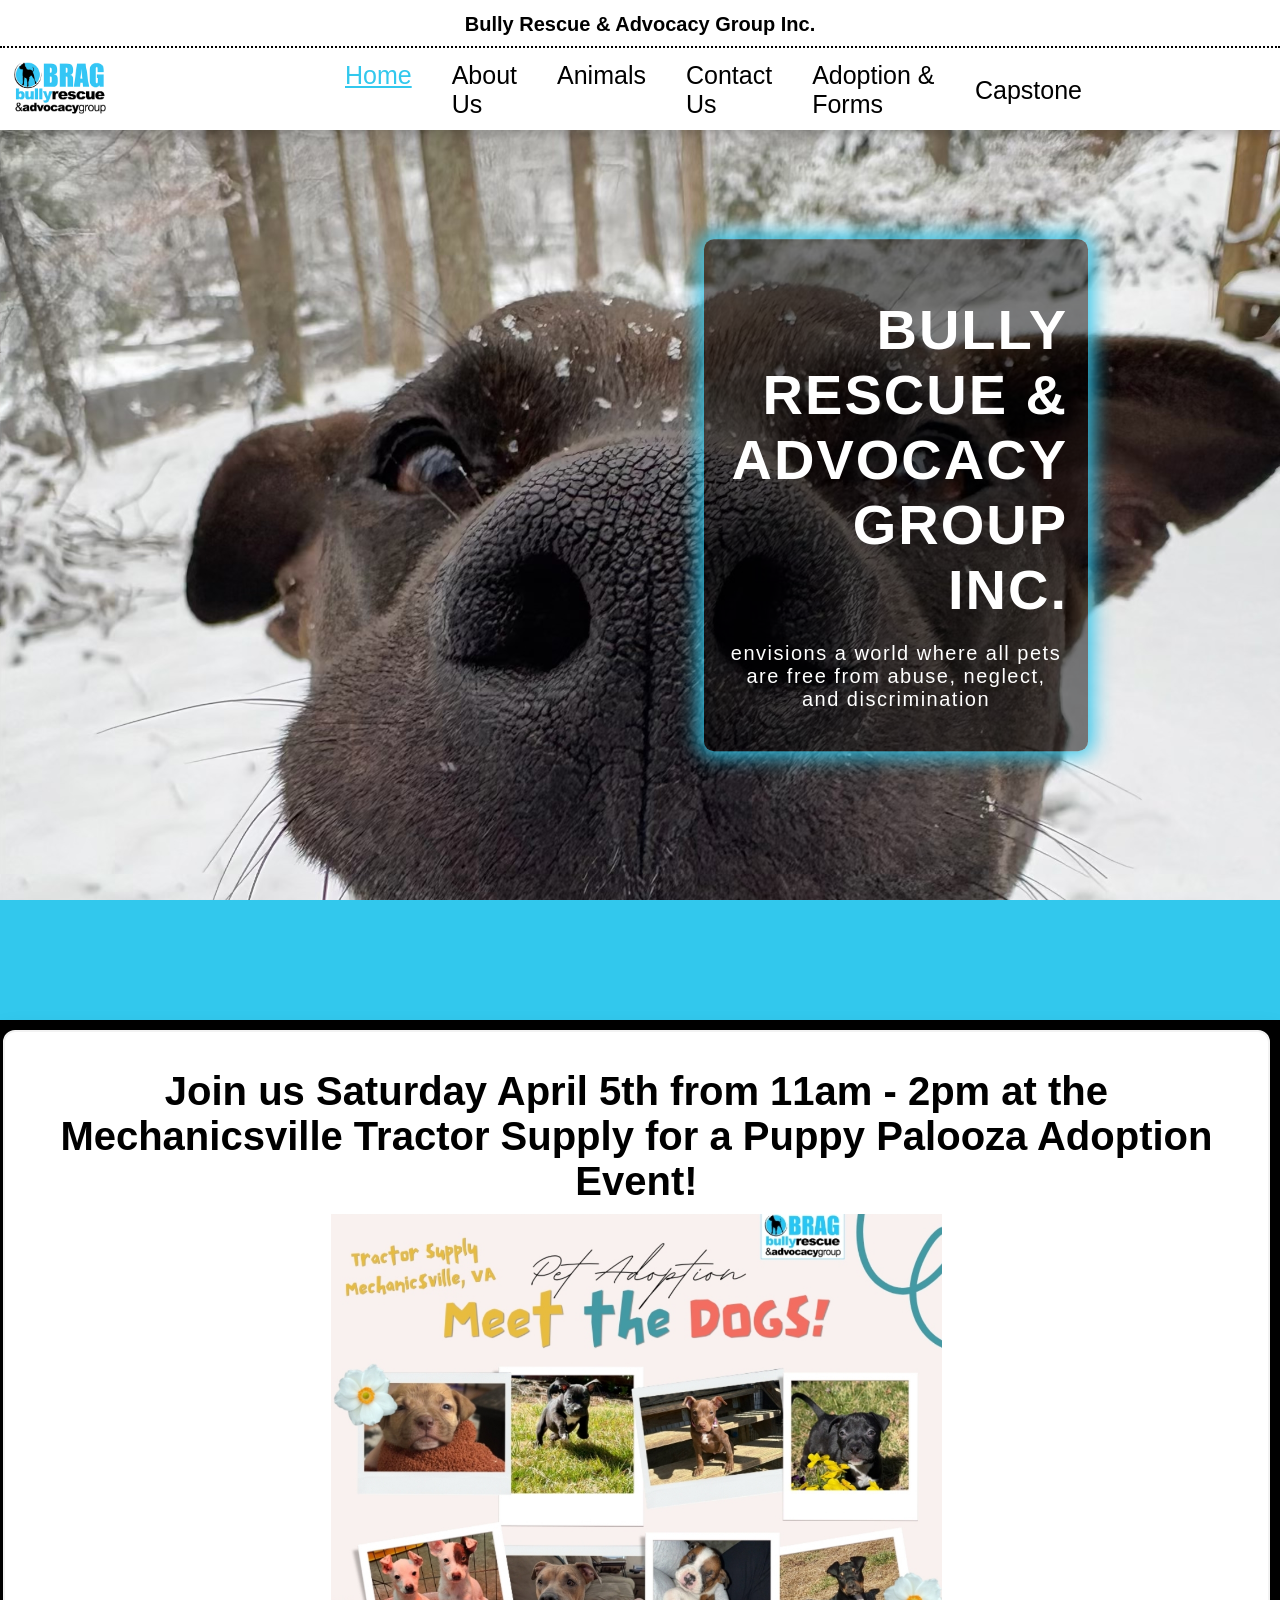
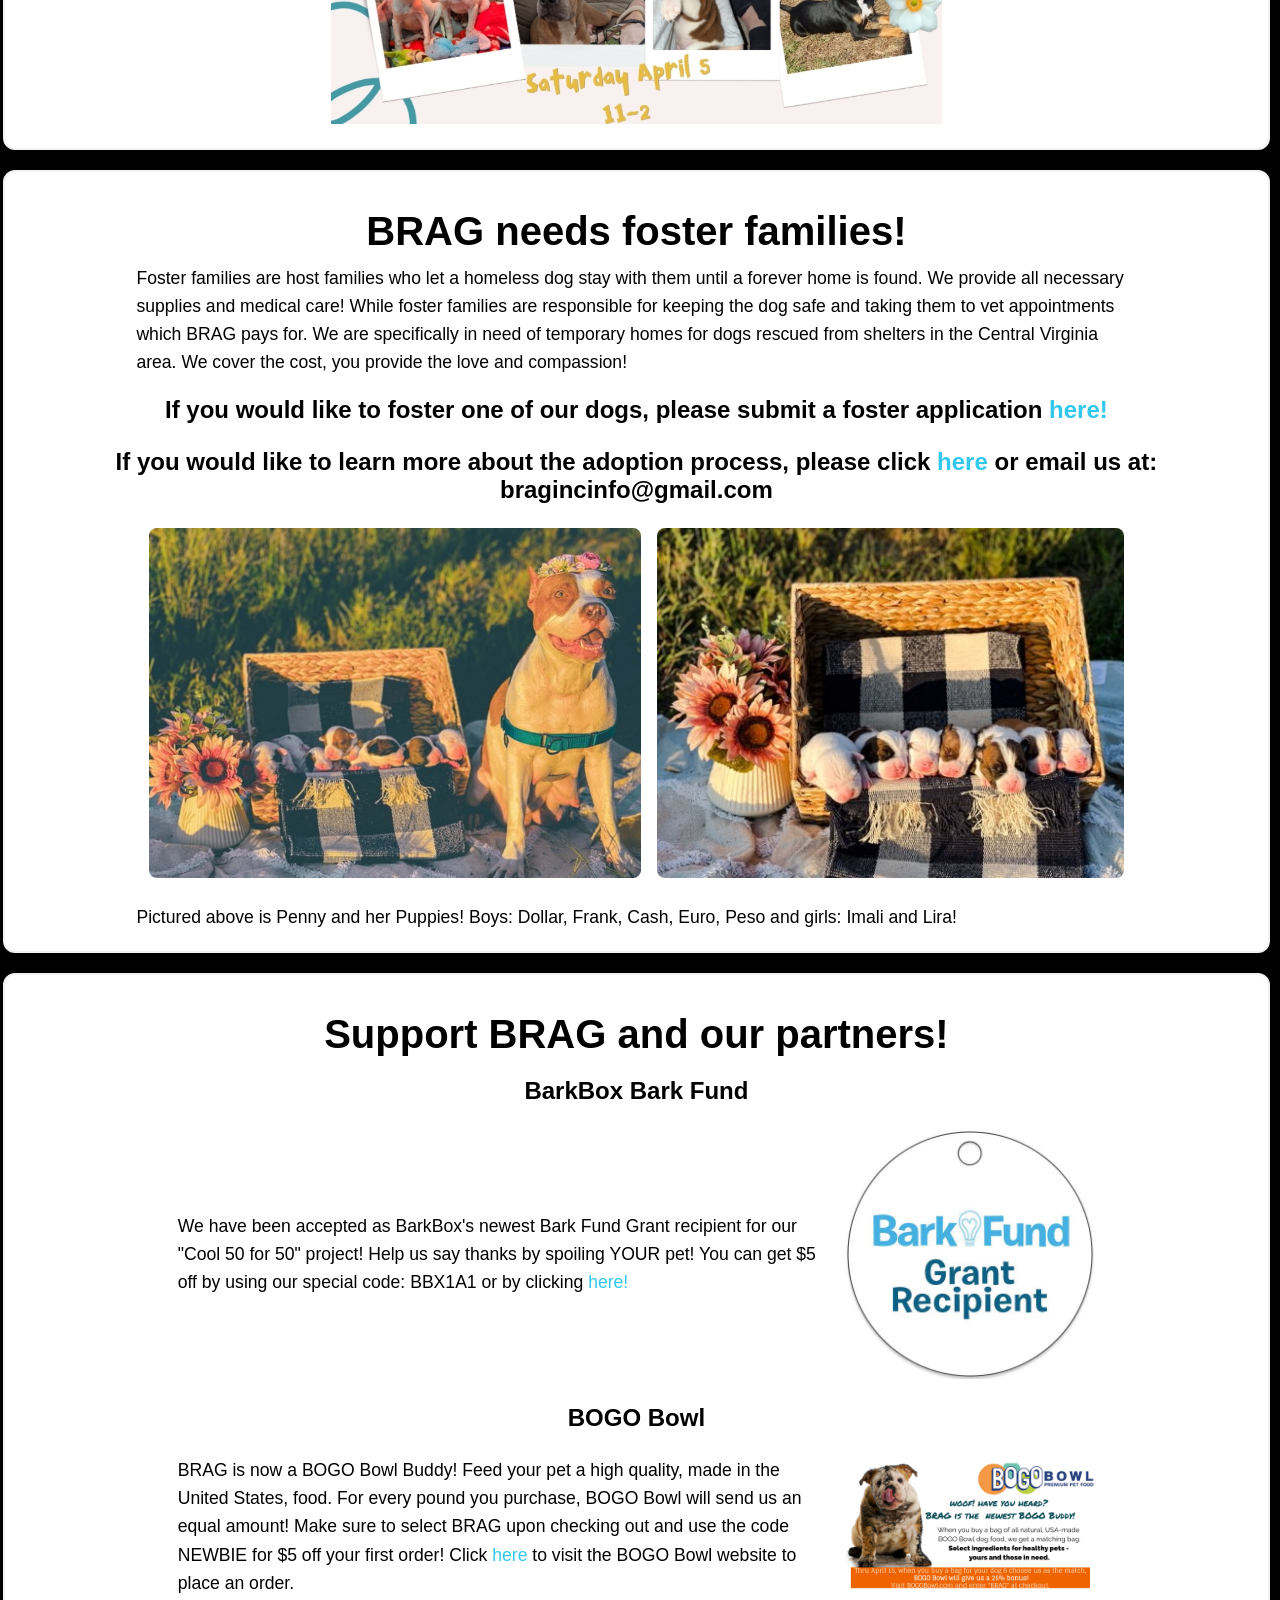
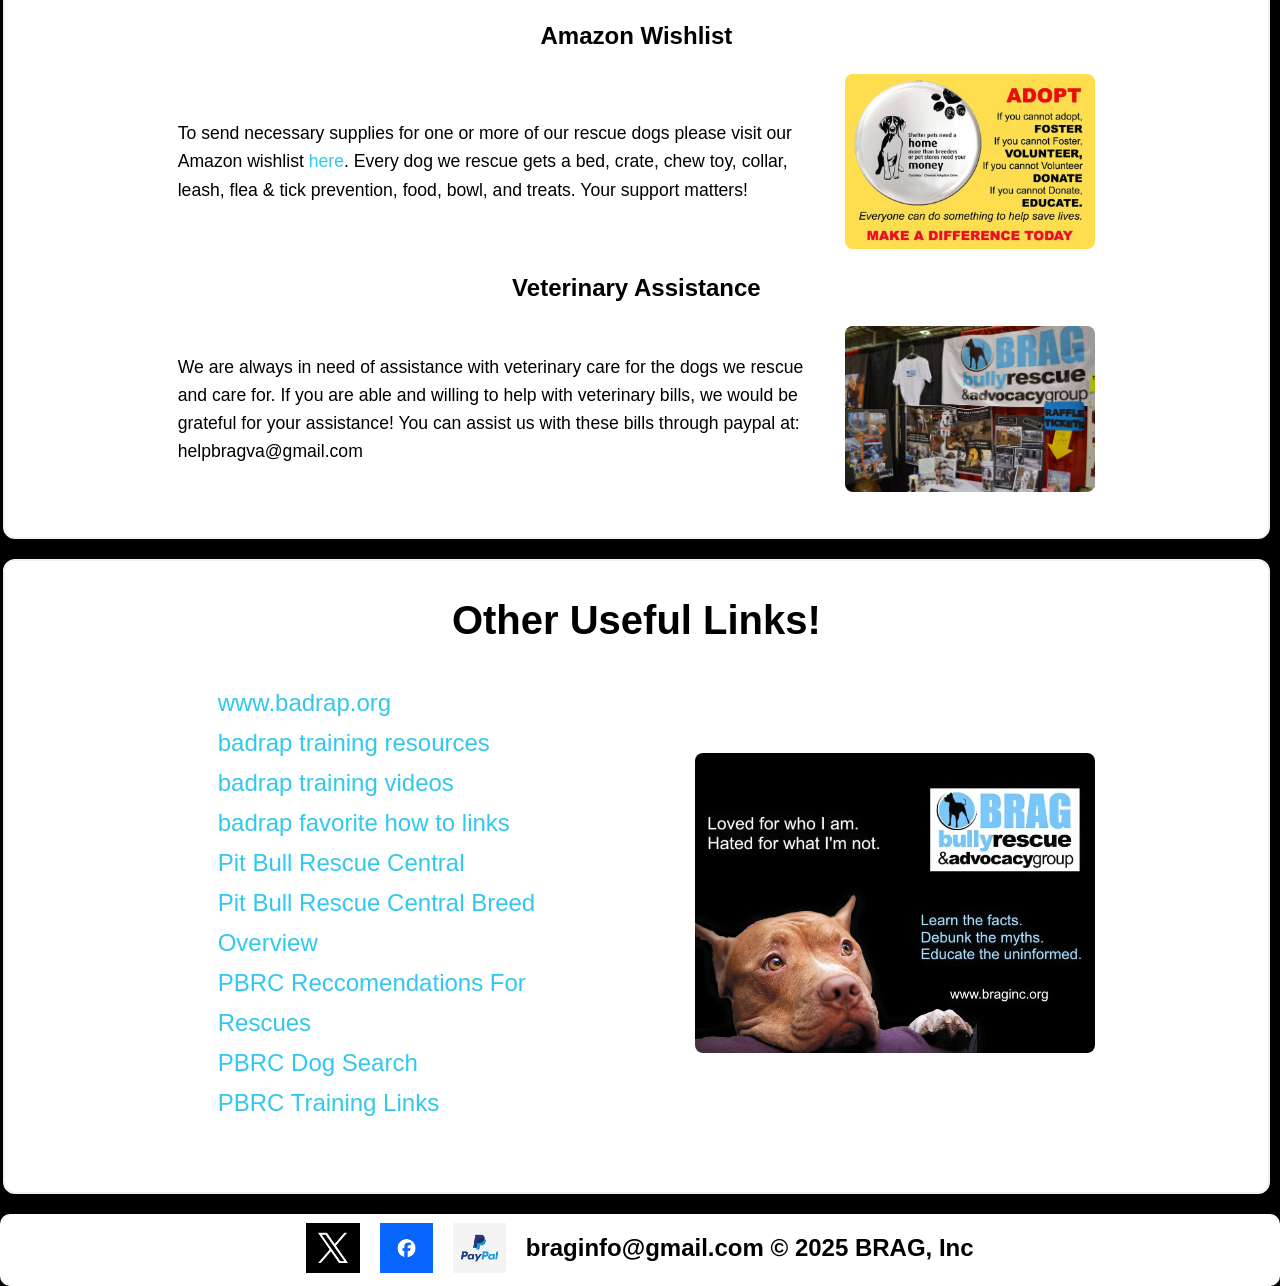
<file: index.html>
<!DOCTYPE html>
<html lang="en">
<head>
  <meta charset="UTF-8">
  <meta http-equiv="X-UA-Compatible" content="IE=edge">
  <meta name="viewport" content="width=device-width, initial-scale=1.0">
  <title>BRAG Inc. Webpage Redesign</title>
  <link href="style.css" rel="stylesheet">
  <script src="script.js" defer></script>
</head>
<body>
    <div class="hero-section">
        <div class="hero-content">
            <div class="hero-text">
                <h1 id="hero-title">BULLY RESCUE & ADVOCACY GROUP INC.</h1>
                <p id="hero-p">envisions a world where all pets are free from abuse, neglect, and discrimination</p>
            </div>    
        </div>
      </div>
    <div class="header-topper">
        <div>
            <h1 class="title">Bully Rescue & Advocacy Group Inc.</h1>
        </div>
    </div>  
    <div class="header">
        <div class="header-left">
          <img src="img/BRAGLogo.png" alt="BRAG Logo" id="headerLogo">
        </div>
        <div class="header-center">
          <ul class="menuLinks">
            <li class="Link"><a href="index.html" class="pageLink" id="active">Home</a></li>
            <li class="Link"><a href="about.html" class="pageLink">About Us</a></li>
            <li class="Link"><a href="animals.html" class="pageLink">Animals</a></li>
            <li class="Link"><a href="contact.html" class="pageLink">Contact Us</a></li>
            <li class="Link"><a href="forms.html" class="pageLink">Adoption & Forms</a></li>
          </ul>
        </div>
        <div class="header-right">
            <ul class="menuLinks">
                <li class="Link"><a href="capstone.html" class="pageLink">Capstone</a></li>
            </ul>
        </div>
    <div class="progress-bar"> </div>
</div>

<div class="bigContainer">
    <div class="container">
        <h1 id="customMessage">Join us Saturday April 5th from 11am - 2pm at the Mechanicsville Tractor Supply for a Puppy Palooza Adoption Event! </h1>
        <img src="img/containerImg.jpg" alt="Pet Adoption Flyer" id="customMessageImg">
    </div>
    <div class="container">
        <h1 id="customMessage">BRAG needs foster families!</h1>
        <p class="basicText"> Foster families are host families who let a homeless dog stay with them until a forever home is found. 
            We provide all necessary supplies and medical care! 
            While foster families are responsible for keeping the dog safe and taking them to vet appointments which BRAG pays for.
            We are specifically in need of temporary homes for dogs rescued from shelters in the Central Virginia area.
            We cover the cost, you provide the love and compassion!
        </p>
        <h3 id="adoptFormMsg">If you would like to foster one of our dogs, please submit a foster application <a href="forms.html">here!</a></h3>
        <h3 id="adoptFromMsg"> If you would like to learn more about the adoption process, please click <a href="adoptioninfo.html">here</a> or email us at: bragincinfo@gmail.com </h3>
        <div id="rowContainer">
            <img src="img/pennyAndBabies.jpg" alt="Penny and Her Puppies" id="fosterImg">
            <img src="img/pennyBabies.jpg" alt="Penny's Puppies" id="fosterImg">
        </div>
            <p class="basicText"> Pictured above is Penny and her Puppies! Boys: Dollar, Frank, Cash, Euro, Peso and girls: Imali and Lira!</p>
    </div>
    <div class="container">
        <h1 id="customMessage">Support BRAG and our partners!</h1>
        <h3>BarkBox Bark Fund</h3>
        <div id="rowContainer">
            <p class="basicText">
                We have been accepted as BarkBox's newest Bark Fund Grant recipient for our "Cool 50 for 50" project!
                Help us say thanks by spoiling YOUR pet!
                You can get $5 off by using our special code: BBX1A1
                or by clicking <a href="https://barkbox.com/?utm_keyword=shelter_referral&url_coupon=BBX1A1" target="_blank">here!</a>
            </p>
            <img src="img/barkboxPromo.jpg" alt="Bark Fund Grant Recipient logo" id="barkboxLogo">
        </div>
        <h3>BOGO Bowl</h3>
        <div id="rowContainer">
            <p class="basicText">
                BRAG is now a BOGO Bowl Buddy!
                Feed your pet a high quality, made in the United States, food.
                For every pound you purchase, BOGO Bowl will send us an equal amount!
                Make sure to select BRAG upon checking out and use the code NEWBIE for $5 off your first order!
                Click <a href="https://www.facebook.com/BogoBowl" target="_blank">here</a> to visit the BOGO Bowl website to place an order.</a>
            </p>
            <img src="img/bogoBowl.png" alt="BOGO Bowl Promotional Image" id="bogobowlLogo">
        </div>
        <h3>Amazon Wishlist</h3>
        <div id="rowContainer">
            <p class="basicText">
                To send necessary supplies for one or more of our rescue dogs please visit our Amazon wishlist <a href="https://l.facebook.com/l.php?u=https%3A%2F%2Fwww.amazon.com%2Fhz%2Fwishlist%2Fls%2F1GPNMP6B2IH4G%3Fref%3Dcm_sw_sm_r_un_un_N7ytDbhe9c06q%26fbclid%3DIwZXh0bgNhZW0CMTAAYnJpZBEwb21sQkMzVU5SUU82cHMwdwEepvmttnM9OQ1iLZGVO6GQZ6oKK1JH5FYOIZhKv1YDfPV3bBmuYIA5qCikwRE_aem_t2y4Hzo9P2ZRmw7Ymlmlrw&h=AT2MePjHDeLmbZGOpDuVbTFbESOXPziPyHxj2mR-ozihWBDgFPWgWus8RRZ5TY0IMglSQcIIoEmtoa0XgwOxUKzXC3GSgX-4IGw8_KH9yVg6vyLg0_xHVlmkJE0fAC56O-6FpEQX8qI10oLt_J7KPsInHBQHQrKT&__tn__=-UK-R&c[0]=[base64]"
                 target="_blank">here</a>. 
                Every dog we rescue gets a bed, crate, chew toy, collar, leash, flea & tick prevention, food, bowl, and treats.
                Your support matters!
            </p>
            <img src="img/adopt.jpg" alt="Adoption Makes A Difference Image" id="amazonImage">
        </div>
        <h3>Veterinary Assistance</h3>
        <div id="rowContainer">
            <p class="basicText">
                We are always in need of assistance with veterinary care for the dogs we rescue and care for.
                If you are able and willing to help with veterinary bills, we would be grateful for your assistance!
                You can assist us with these bills through paypal at: helpbragva@gmail.com
            </p>
            <img src="img/bragEvent.jpg" alt="BRAG Event Booth" id="vetImage">
        </div>  
    </div>
    <div class="container">
        <h1 id="customMessage">Other Useful Links!</h1>
        <div id="rowContainer">
            <ul id="usefulLinks">
                <li class="link">
                    <a href="http://www.badrap.org" target="_blank">www.badrap.org</a>
                </li>
                <li class="link">
                    <a href="https://badrap.org/training-resources/" target="_blank">badrap training resources</a>
                </li>
                <li class="link">
                    <a href="https://badrap.org/training-resources/videos-training-management-info/" target="_blank">badrap training videos</a>
                </li>
                <li class="link">
                    <a href="https://badrap.org/training-resources/favorite-how-to-links/" target="_blank">badrap favorite how to links</a>
                </li>
                <li class="link">
                    <a href="https://www.pbrc.net/#/" target="_blank">Pit Bull Rescue Central</a>
                </li>
                <li class="link">
                    <a href="https://www.pbrc.net/basic-breed-overview.html#/" target="_blank">Pit Bull Rescue Central Breed Overview</a>
                </li>
                <li class="link">
                    <a href="https://www.pbrc.net/adopt-a-pit-bull.html#/" target="_blank">PBRC Reccomendations For Rescues</a>
                </li>
                <li class="link">
                    <a href="https://www.pbrc.net/dog-listings.html#/" target="_blank">PBRC Dog Search</a>
                </li>
                <li class="link">
                    <a href="https://www.pbrc.net/training.html#/" target="_blank">PBRC Training Links</a>
                </li>
            </ul>
            <img src="img/bragEducate.jpg" alt="BRAG Educational Poster" id="listImage">
        </div>
    </div>
    <div id="footer">
       <a href="https://x.com/bragincinfo" target="_blank"><img src="img/xlogo.png" alt="Twitter Logo Link" id="footerImage"></a>
       <a href="https://www.facebook.com/BRAGrescueinc" target="_blank"><img src="img/facebook.png" alt="Facebook Logo Link" id="footerImage"></a>
       <a href="https://www.paypal.com/fundraiser/charity/5285641" target="_blank"><img src="img/paypal.png" alt="PayPal Logo Link" id="footerImage"></a>
       <h3>braginfo@gmail.com © 2025 BRAG, Inc</h3>
    </div>
</div>
</body>
</html>
</file>
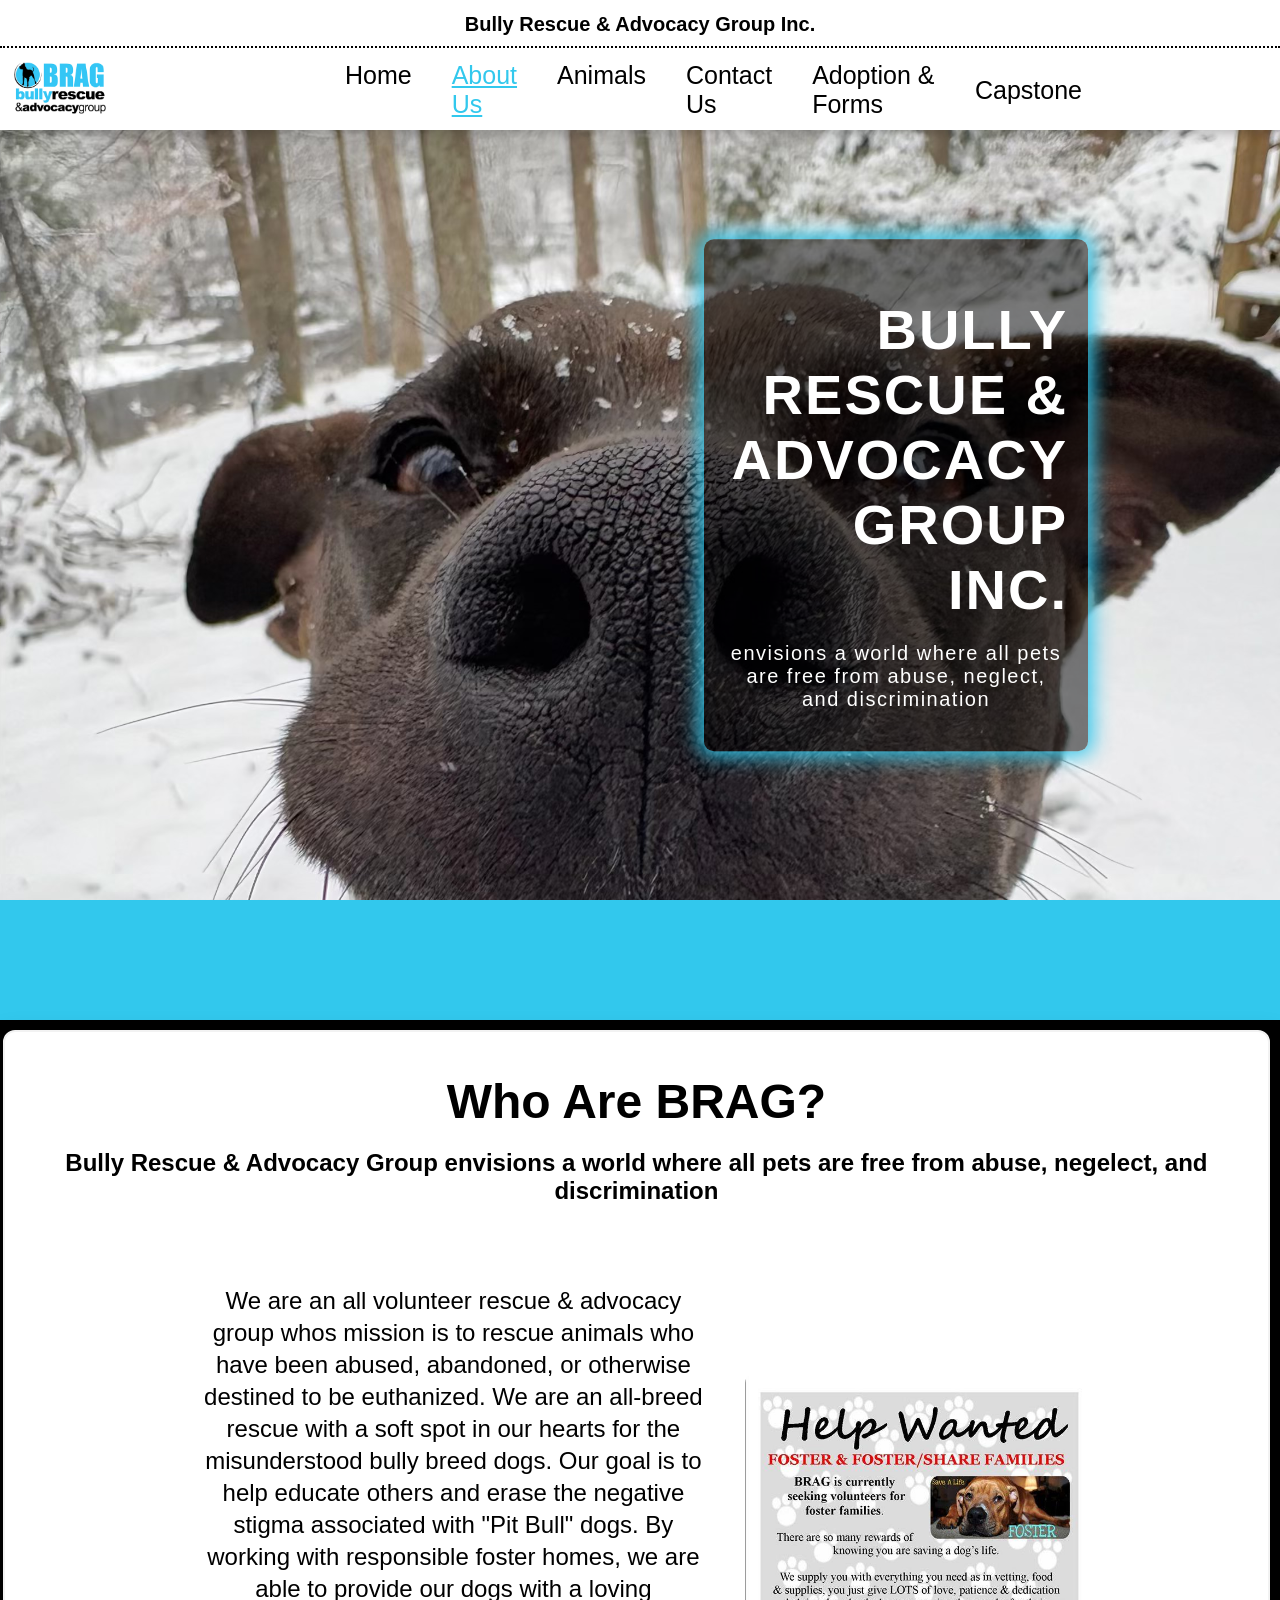
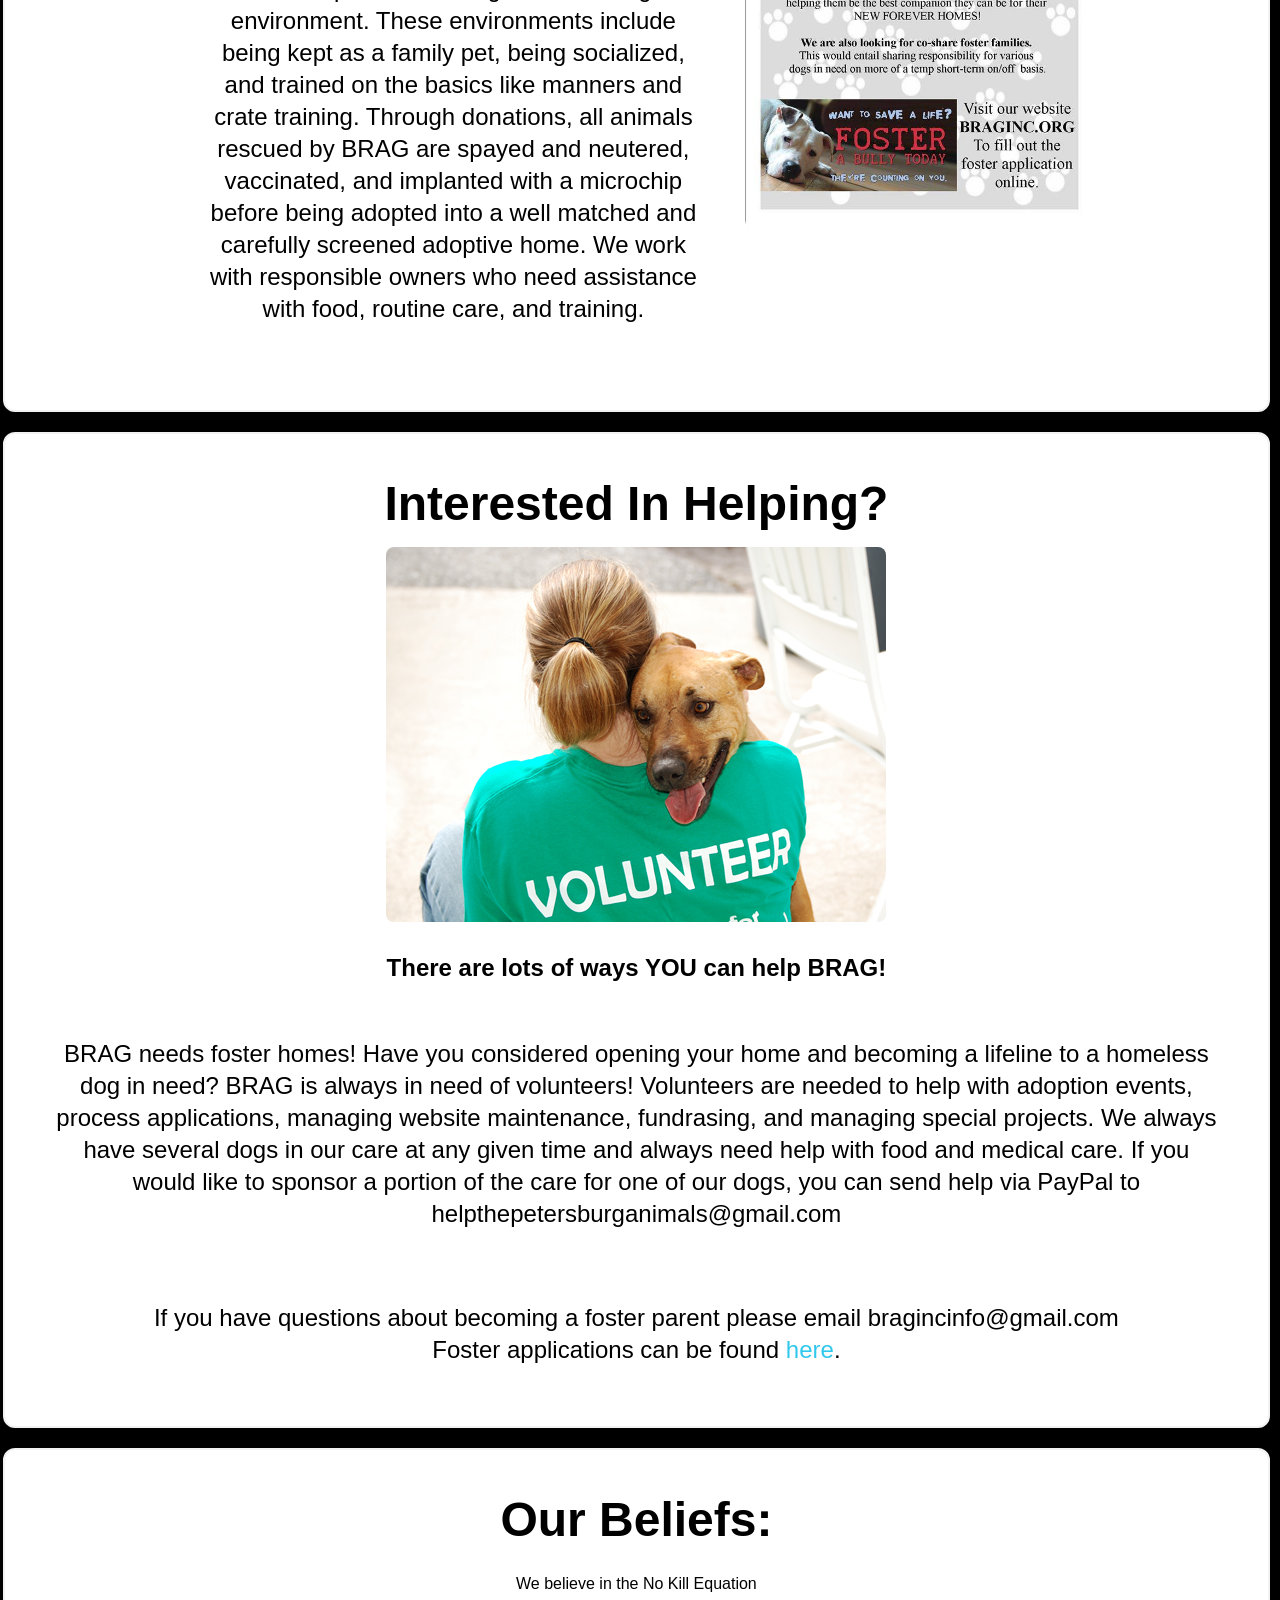
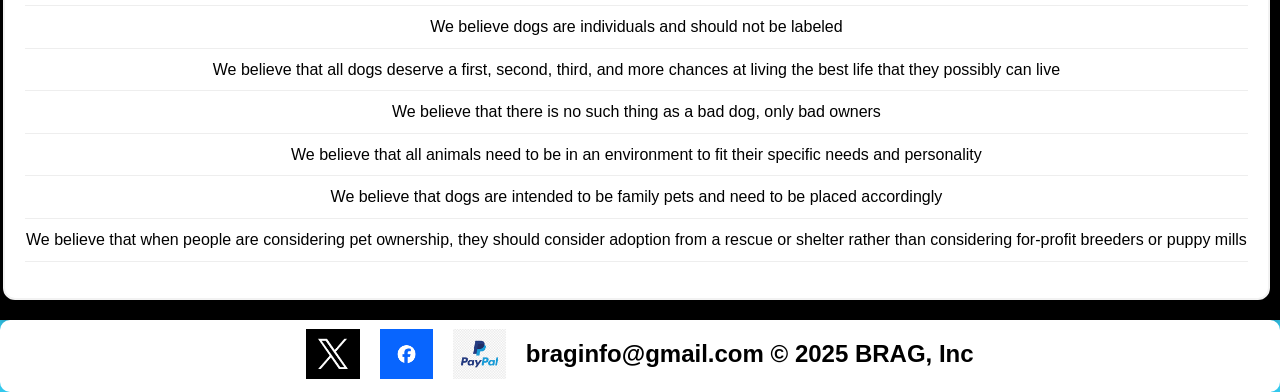
<file: about.html>
<!DOCTYPE html>
<html lang="en">
<head>
  <meta charset="UTF-8">
  <meta http-equiv="X-UA-Compatible" content="IE=edge">
  <meta name="viewport" content="width=device-width, initial-scale=1.0">
  <title>BRAG Inc. Webpage Redesign</title>
  <link href="style.css" rel="stylesheet">
  <script src="script.js" defer></script>
</head>
<body>
    <div class="hero-section">
        <div class="hero-content">
            <div class="hero-text">
                <h1 id="hero-title">BULLY RESCUE & ADVOCACY GROUP INC.</h1>
                <p id="hero-p">envisions a world where all pets are free from abuse, neglect, and discrimination</p>
            </div>    
        </div>
      </div>
    <div class="header-topper">
        <div>
            <h1 class="title">Bully Rescue & Advocacy Group Inc.</h1>
        </div>
    </div>  
    <div class="header">
        <div class="header-left">
          <img src="img/BRAGLogo.png" alt="BRAG Logo" id="headerLogo">
        </div>
        <div class="header-center">
          <ul class="menuLinks">
            <li class="Link"><a href="index.html" class="pageLink">Home</a></li>
            <li class="Link"><a href="about.html" class="pageLink" id="active">About Us</a></li>
            <li class="Link"><a href="animals.html" class="pageLink">Animals</a></li>
            <li class="Link"><a href="contact.html" class="pageLink">Contact Us</a></li>
            <li class="Link"><a href="forms.html" class="pageLink">Adoption & Forms</a></li>
          </ul>
        </div>
        <div class="header-right">
            <ul class="menuLinks">
                <li class="Link"><a href="capstone.html" class="pageLink">Capstone</a></li>
            </ul>
        </div>
    <div class="progress-bar"> </div>
</div>

<div class="bigContainer">
    <div class="container">
        <h1 class="bigTitle">Who Are BRAG?</h1>
        <h3 class="bigAboutText">Bully Rescue & Advocacy Group envisions a world where all pets are free from abuse, negelect, and discrimination</h3>
        <div id="rowContainer">
            <p class="aboutText">   We are an all volunteer rescue & advocacy group whos mission is to rescue animals who have been abused, abandoned, or otherwise destined to be euthanized.
             We are an all-breed rescue with a soft spot in our hearts for the misunderstood bully breed dogs.
              Our goal is to help educate others and erase the negative stigma associated with "Pit Bull" dogs.
             By working with responsible foster homes, we are able to provide our dogs with a loving environment.
             These environments include being kept as a family pet, being socialized, and trained on the basics like manners and crate training.
             Through donations, all animals rescued by BRAG are spayed and neutered, vaccinated, and implanted with a microchip before being adopted into a well matched and carefully screened adoptive home.
             We work with responsible owners who need assistance with food, routine care, and training.
        </p>
            <img src="img/aboutUs.jpg" id="aboutIMG">
        </div>
    </div>
    <div class="container">
        <h1 class="bigTitle">Interested In Helping?</h1>
        <img src="img/volunteer.jpg" id="volunteerIMG">
        <h3 class="bigAboutText">There are lots of ways YOU can help BRAG!</h3>
        <p class="aboutText">BRAG needs foster homes! Have you considered opening your home and becoming a lifeline to a homeless dog in need?
            BRAG is always in need of volunteers! Volunteers are needed to help with adoption events, process applications, managing website maintenance, fundrasing, and managing special projects.
            We always have several dogs in our care at any given time and always need help with food and medical care. If you would like to sponsor a portion of the care for one of our dogs, 
            you can send help via PayPal to helpthepetersburganimals@gmail.com
        </p>
        <p class="aboutText">If you have questions about becoming a foster parent please email bragincinfo@gmail.com <br> Foster applications can be found <a href="animlas.html">here</a>.</p>
    </div>
    <div class="container">
        <h1 class="bigTitle">Our Beliefs:</h1>
        <ul id="value-list">
            <li id="value-list-item">We believe in the No Kill Equation</li>
            <li id="value-list-item">We believe dogs are individuals and should not be labeled</li>
            <li id="value-list-item">We believe that all dogs deserve a first, second, third, and more chances at living the best life that they possibly can live</li>
            <li id="value-list-item">We believe that there is no such thing as a bad dog, only bad owners</li>
            <li id="value-list-item">We believe that all animals need to be in an environment to fit their specific needs and personality</li>
            <li id="value-list-item">We believe that dogs are intended to be family pets and need to be placed accordingly</li>
            <li id="value-list-item">We believe that when people are considering pet ownership, they should consider adoption from a rescue or shelter rather than considering for-profit breeders or puppy mills</li>
        </ul>
    </div>
</div>

<div id="footer">
    <a href="https://x.com/bragincinfo" target="_blank"><img src="img/xlogo.png" alt="Twitter Logo Link" id="footerImage"></a>
    <a href="https://www.facebook.com/BRAGrescueinc" target="_blank"><img src="img/facebook.png" alt="Facebook Logo Link" id="footerImage"></a>
    <a href="https://www.paypal.com/fundraiser/charity/5285641" target="_blank"><img src="img/paypal.png" alt="PayPal Logo Link" id="footerImage"></a>
    <h3>braginfo@gmail.com © 2025 BRAG, Inc</h3>
 </div>
</div>
</body>
</html>
</file>
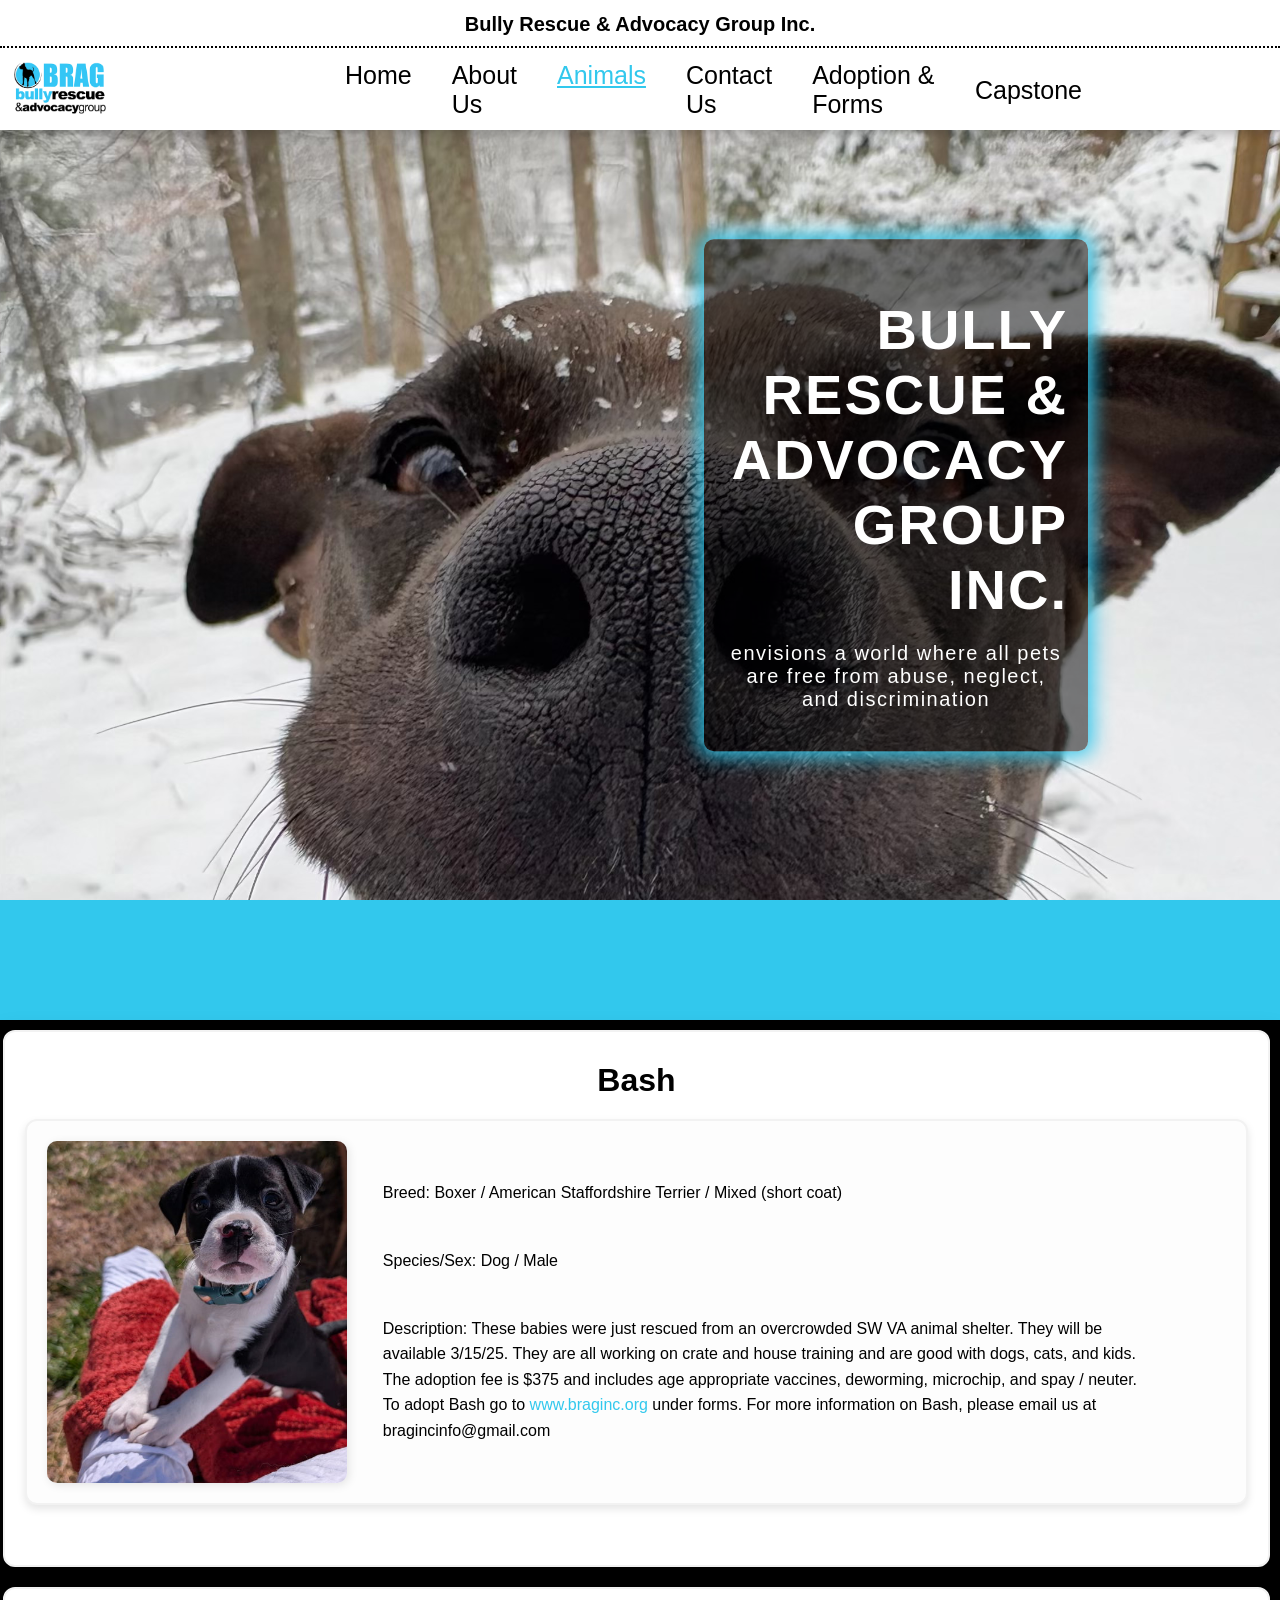
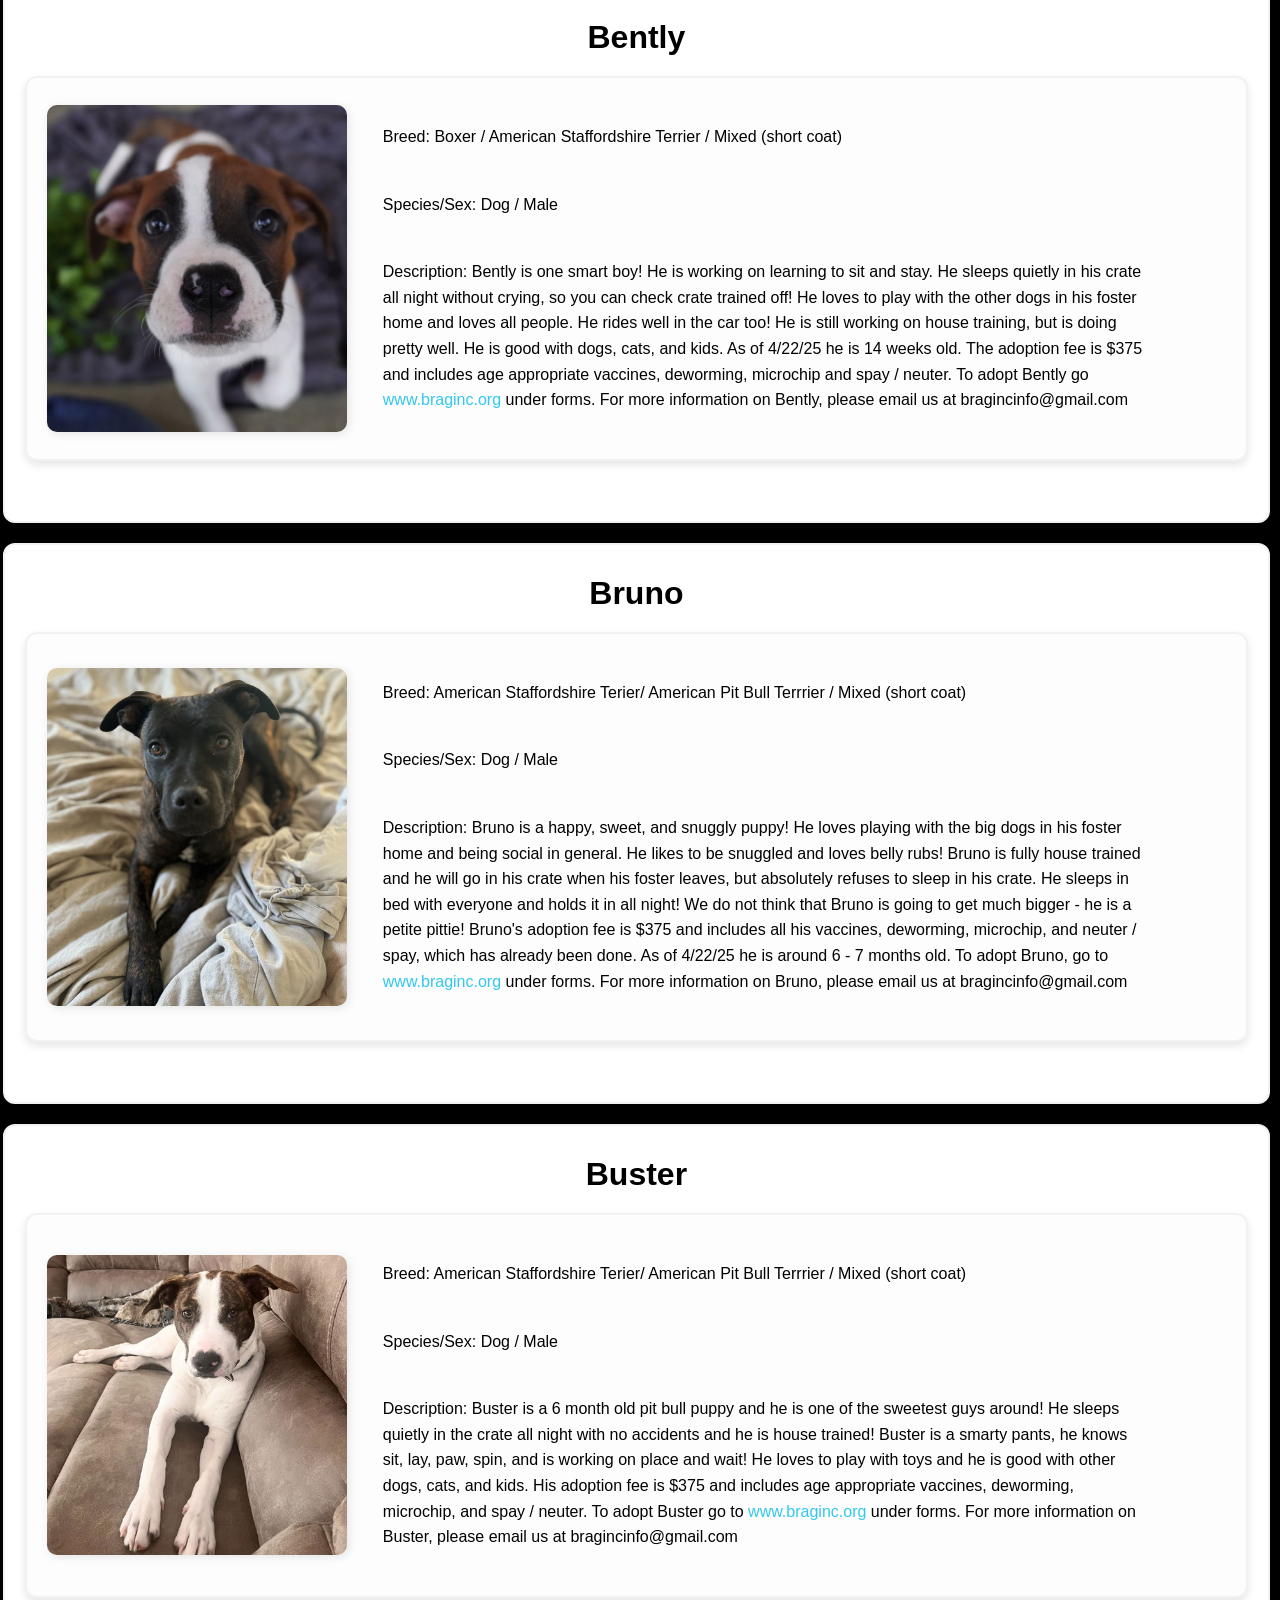
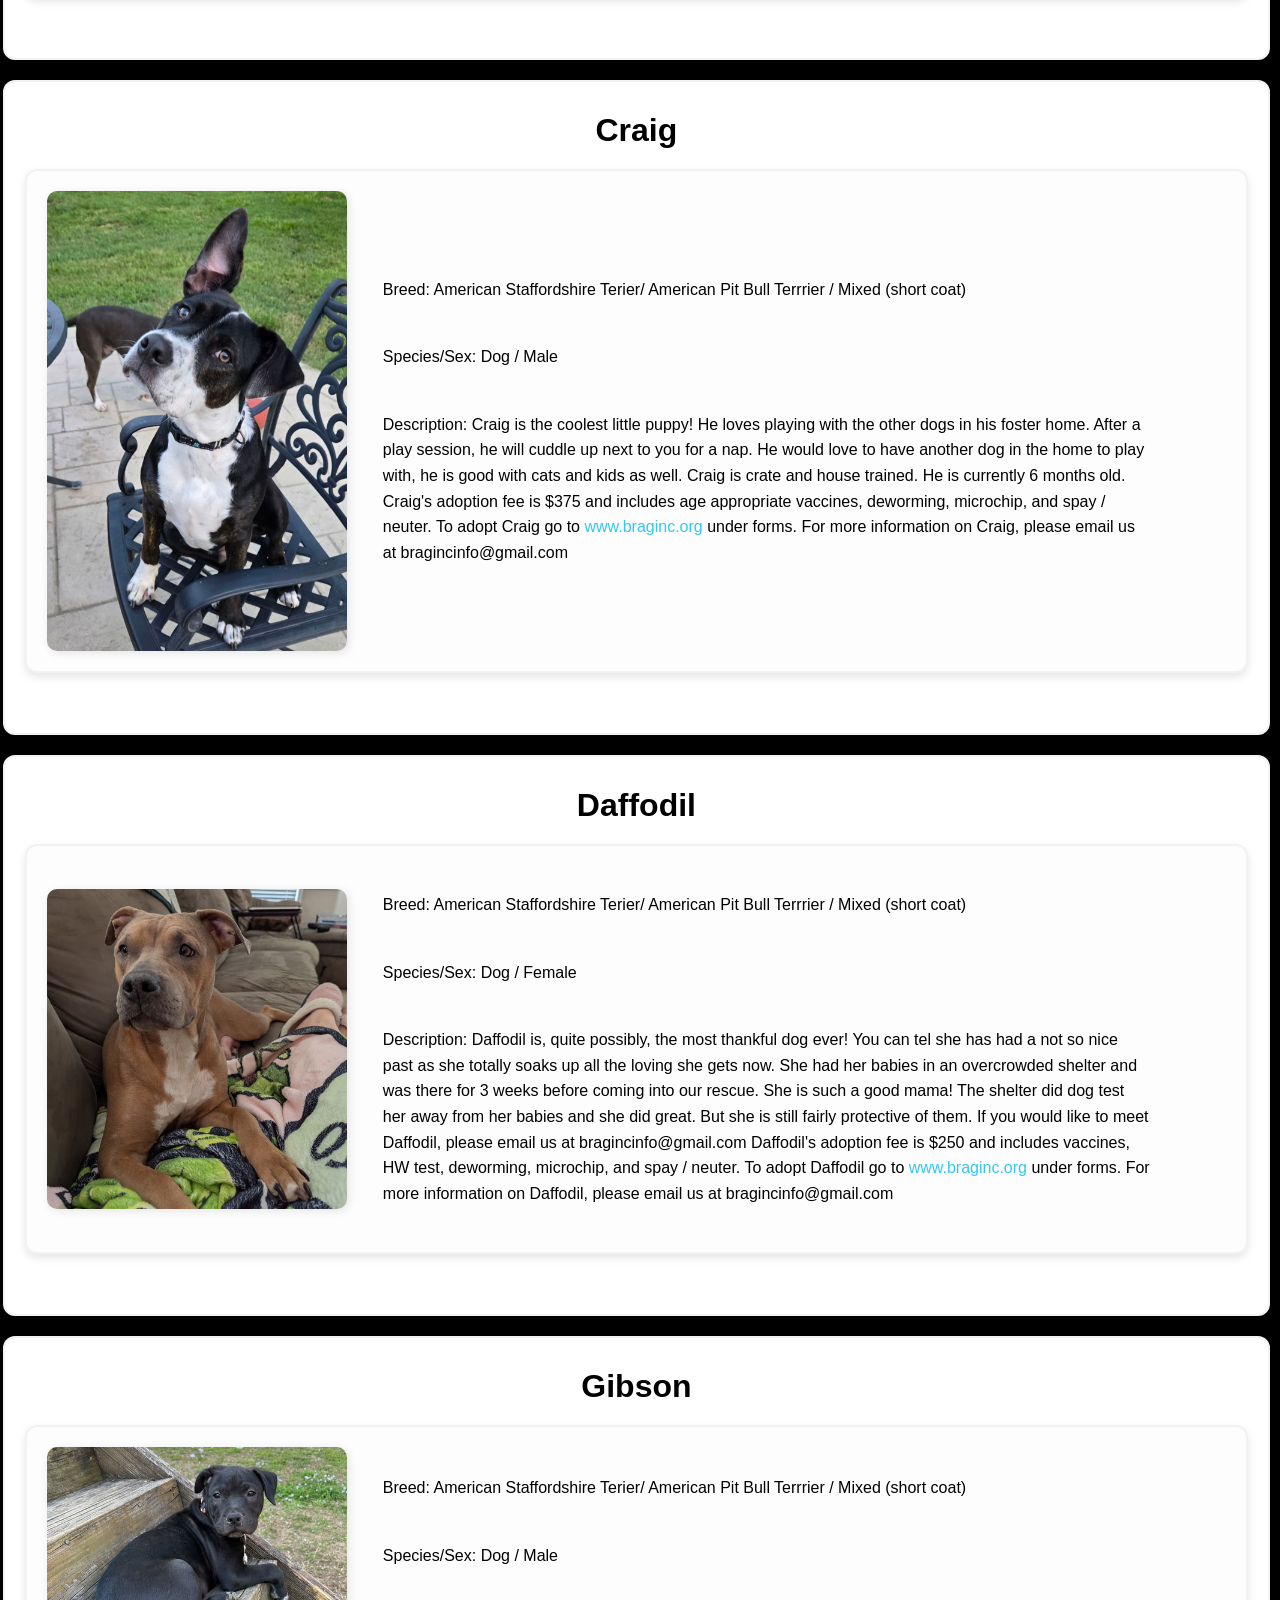
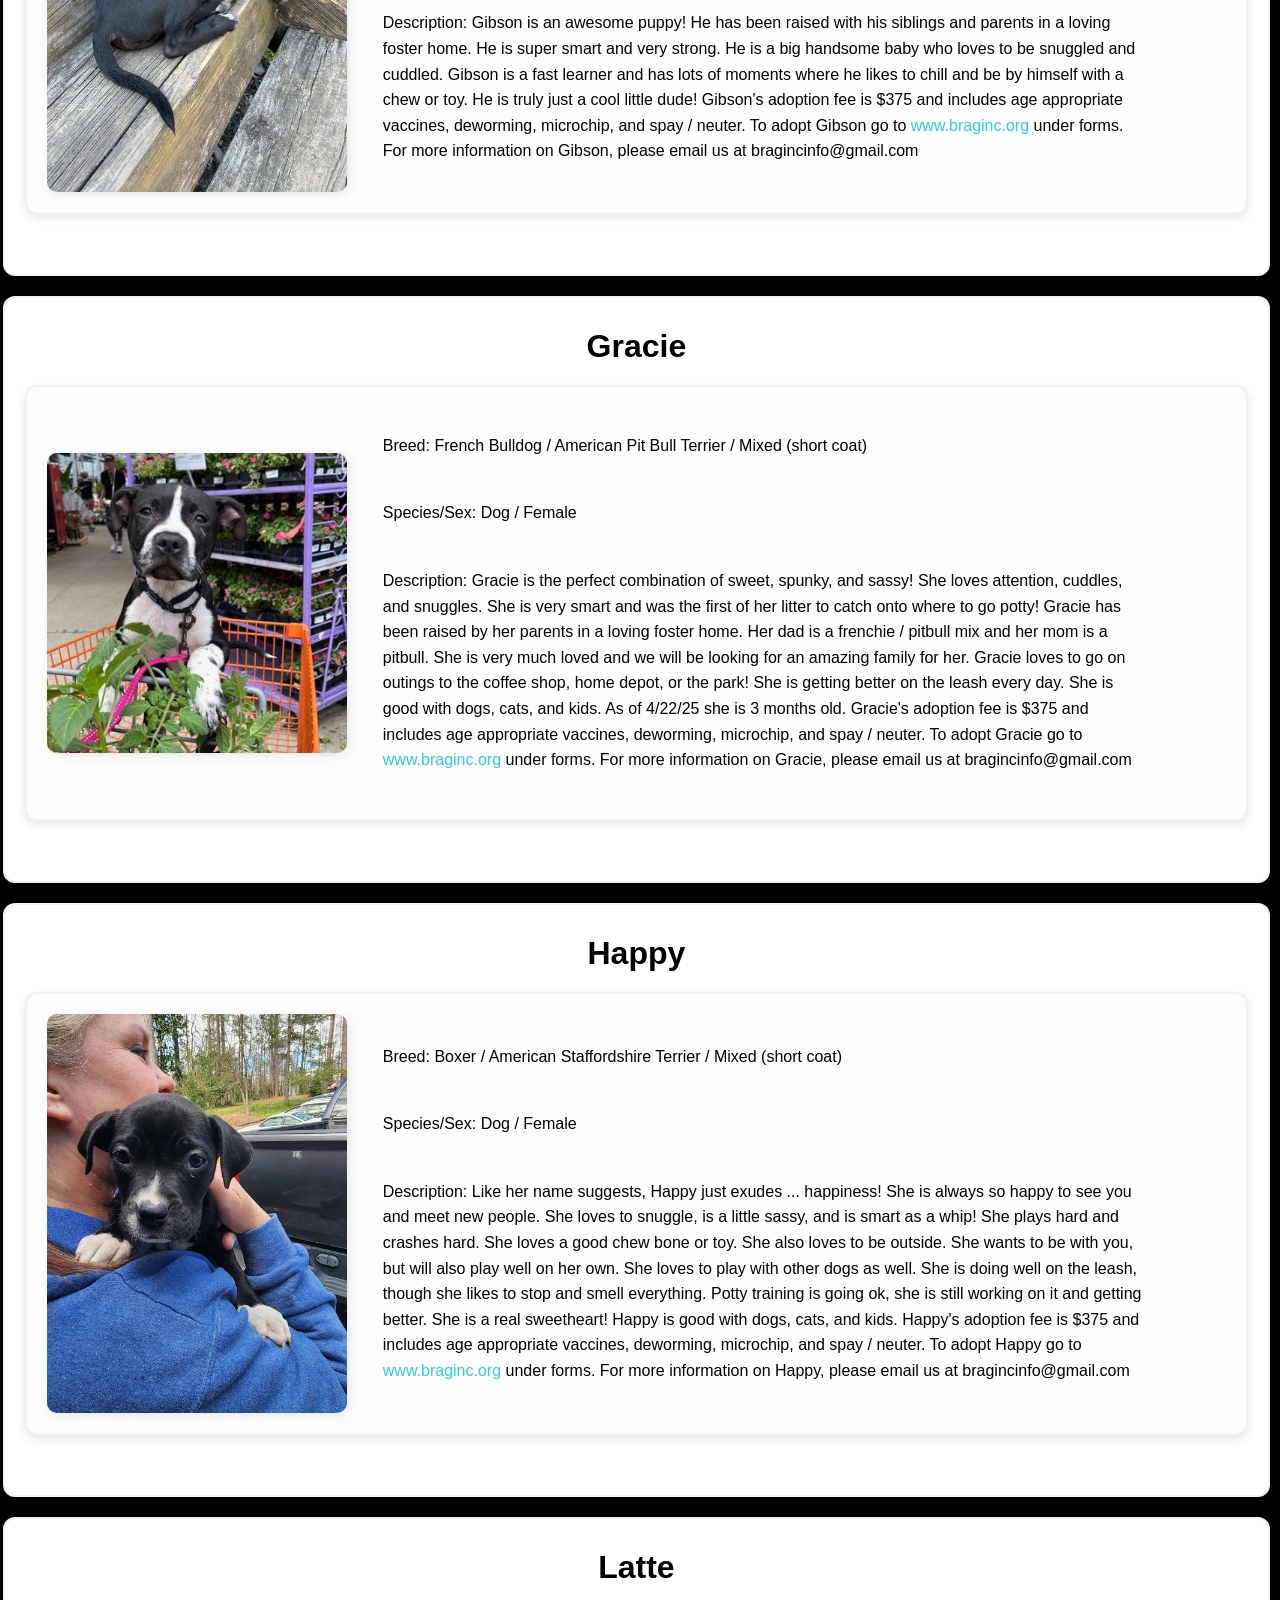
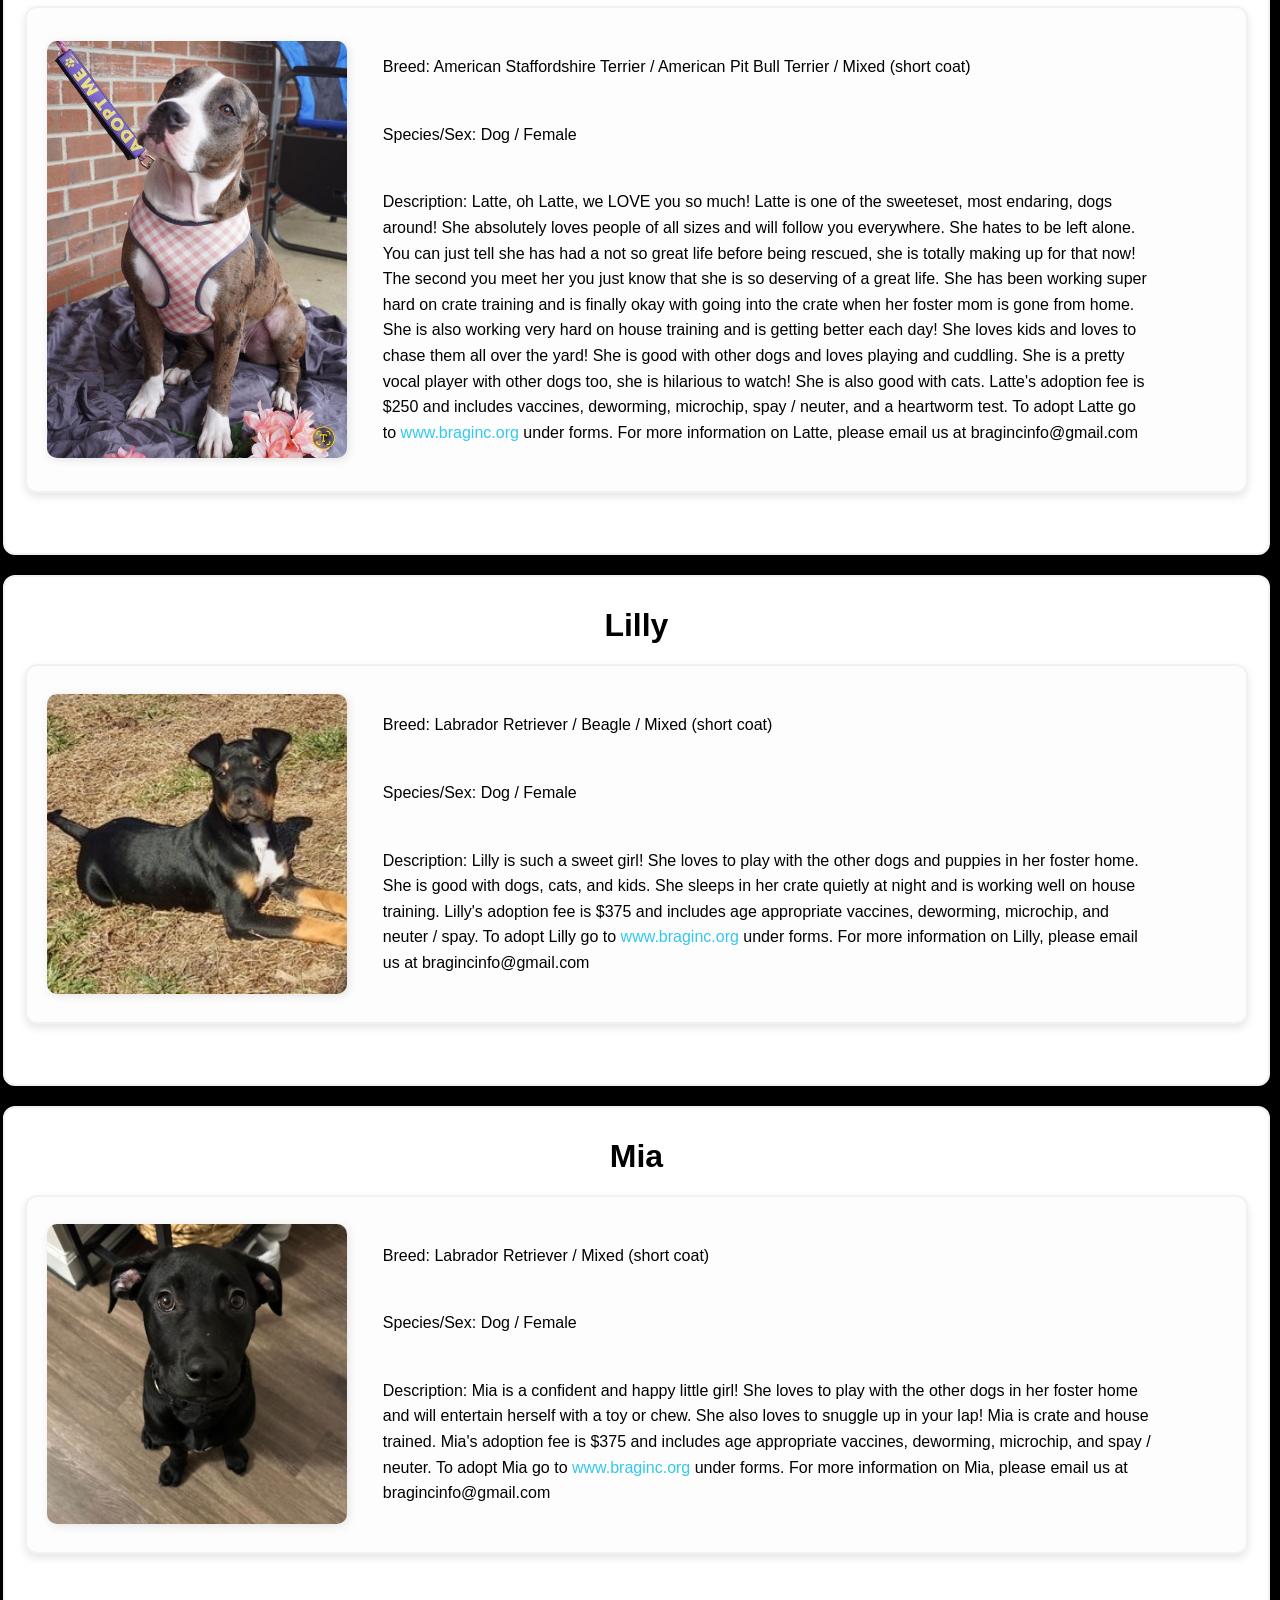
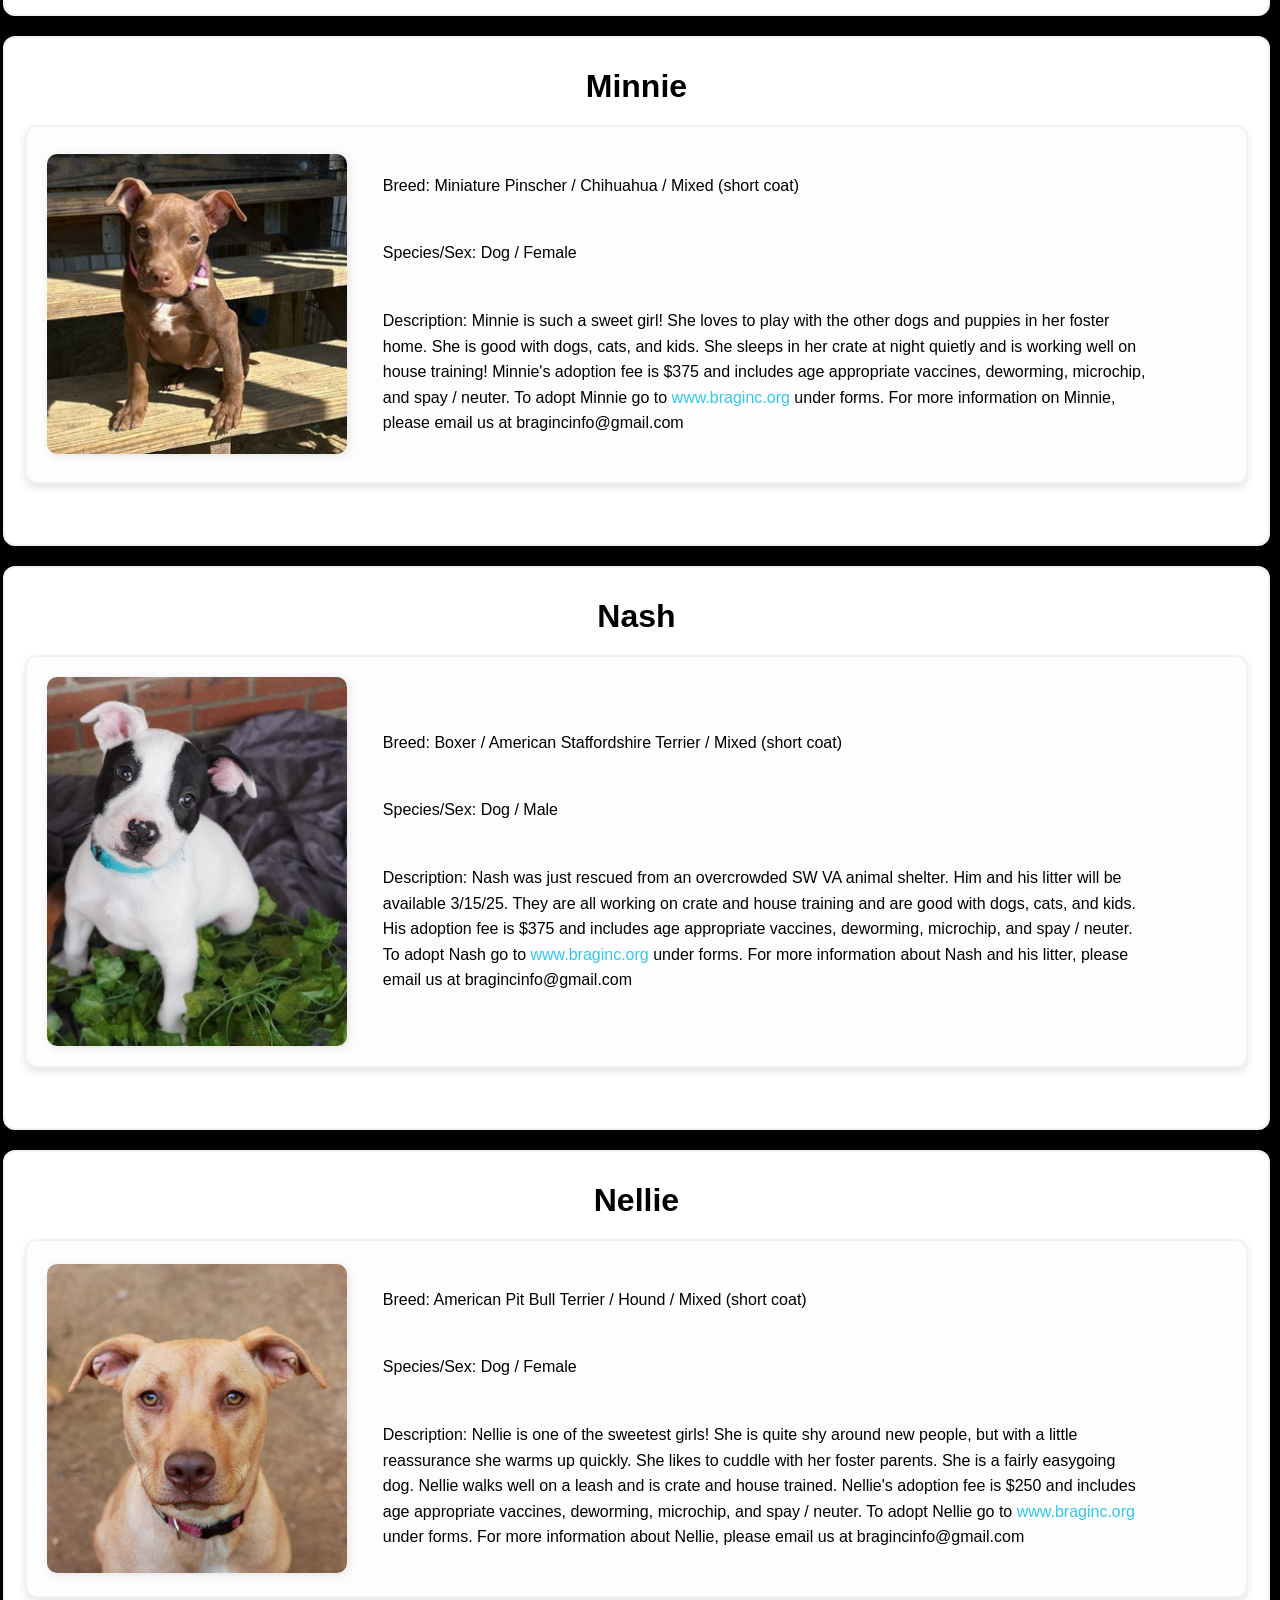
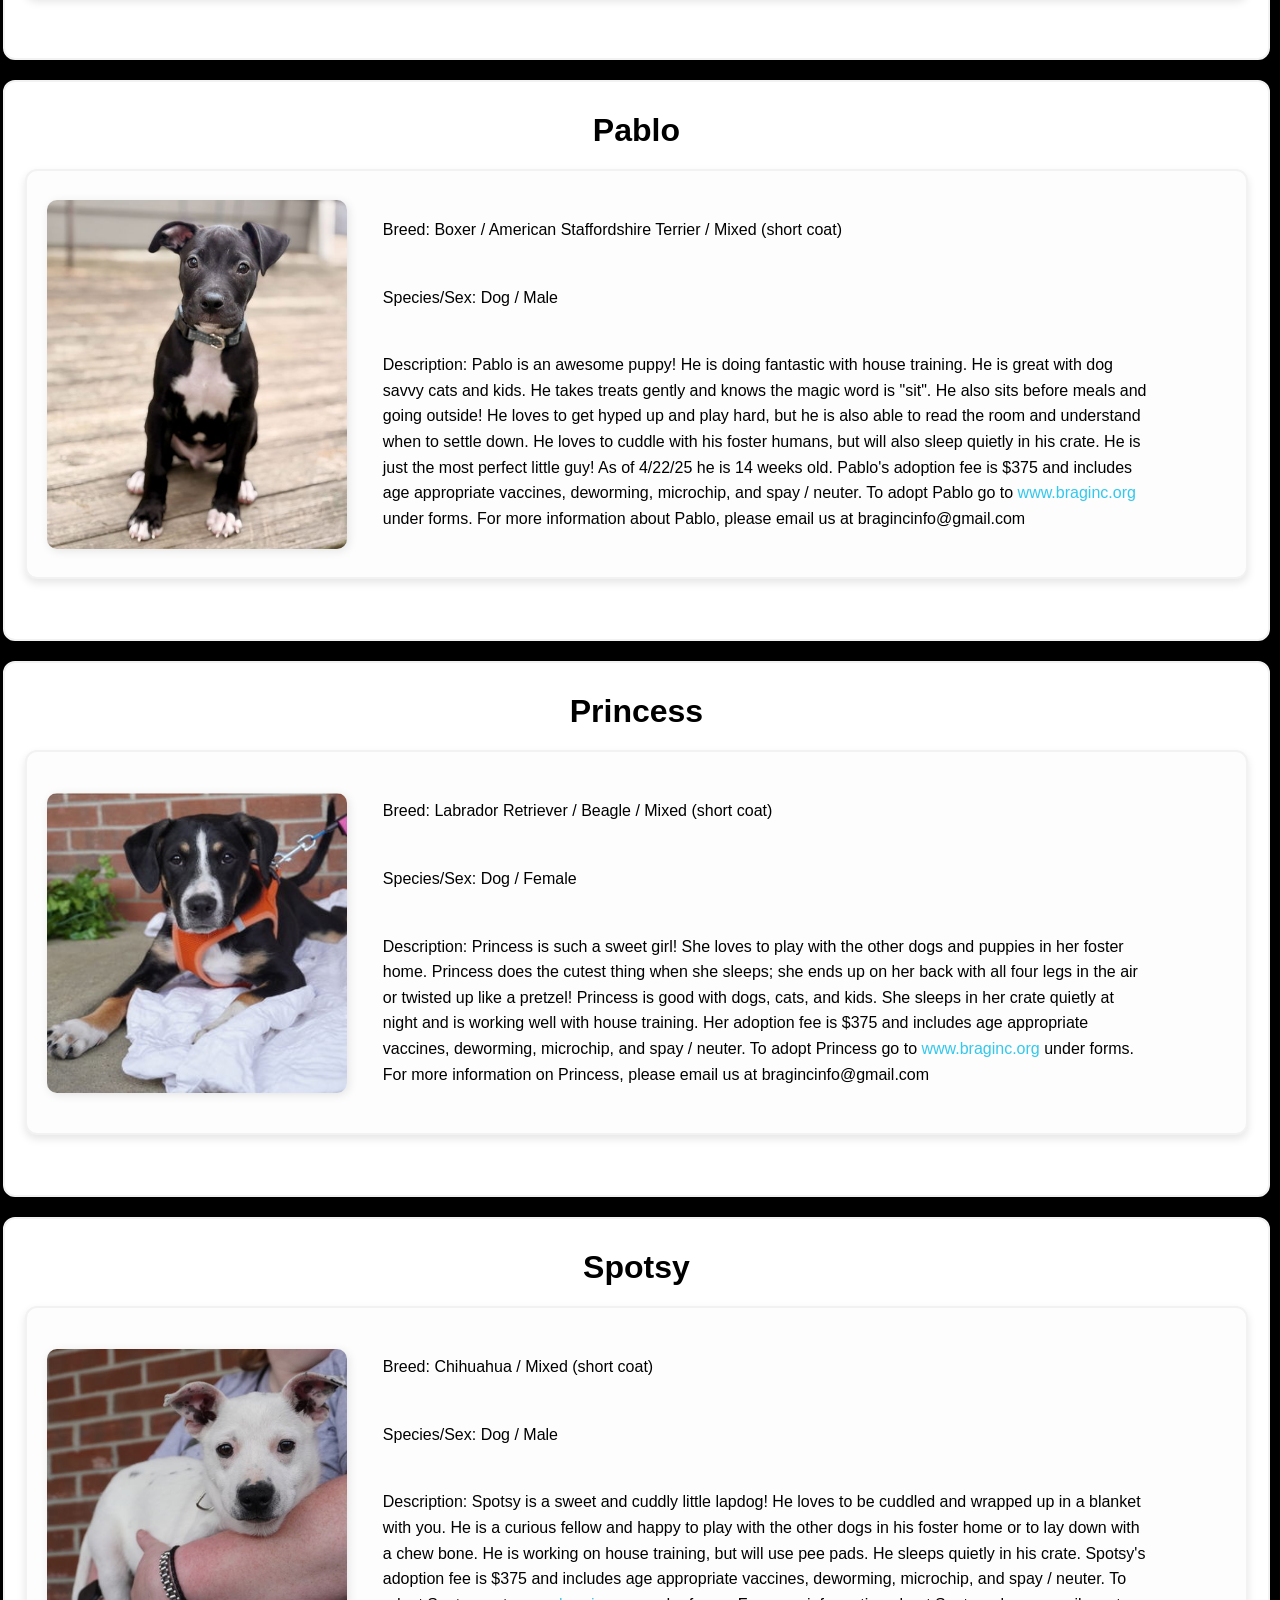
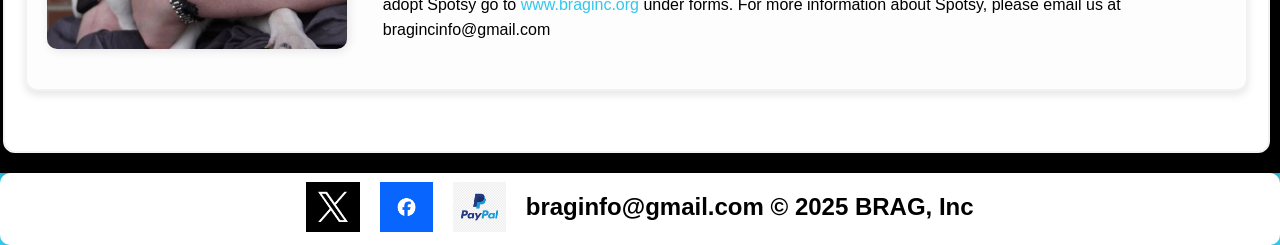
<file: animals.html>
<!DOCTYPE html>
<html lang="en">
<head>
  <meta charset="UTF-8">
  <meta http-equiv="X-UA-Compatible" content="IE=edge">
  <meta name="viewport" content="width=device-width, initial-scale=1.0">
  <title>BRAG Inc. Webpage Redesign</title>
  <link href="style.css" rel="stylesheet">
  <script src="script.js" defer></script>
</head>
<body>
    <div class="hero-section">
        <div class="hero-content">
            <div class="hero-text">
                <h1 id="hero-title">BULLY RESCUE & ADVOCACY GROUP INC.</h1>
                <p id="hero-p">envisions a world where all pets are free from abuse, neglect, and discrimination</p>
            </div>    
        </div>
      </div>
    <div class="header-topper">
        <div>
            <h1 class="title">Bully Rescue & Advocacy Group Inc.</h1>
        </div>
    </div>  
    <div class="header">
        <div class="header-left">
          <img src="img/BRAGLogo.png" alt="BRAG Logo" id="headerLogo">
        </div>
        <div class="header-center">
          <ul class="menuLinks">
            <li class="Link"><a href="index.html" class="pageLink">Home</a></li>
            <li class="Link"><a href="about.html" class="pageLink">About Us</a></li>
            <li class="Link"><a href="animals.html" class="pageLink" id="active">Animals</a></li>
            <li class="Link"><a href="contact.html" class="pageLink">Contact Us</a></li>
            <li class="Link"><a href="forms.html" class="pageLink">Adoption & Forms</a></li>
          </ul>
        </div>
        <div class="header-right">
            <ul class="menuLinks">
                <li class="Link"><a href="capstone.html" class="pageLink">Capstone</a></li>
            </ul>
        </div>
    <div class="progress-bar"> </div>
</div>

<div class="bigContainer">
    <div class="container">
        <h3 id="dogTitle">Bash</h3>
        <div class="rowContainer" id="dogContainer">
            <img src="img/dogs/bash.jpg" alt="Picture of Bash" id="dogIMG">
            <div id="dogText">
                
                <p>Breed: Boxer / American Staffordshire Terrier / Mixed (short coat)</p>
                <p>Species/Sex: Dog / Male</p>
                <p>Description: These babies were just rescued from an overcrowded SW VA animal shelter.
                    They will be available 3/15/25.
                    They are all working on crate and house training and are good with dogs, cats, and kids.
                    The adoption fee is $375 and includes age appropriate vaccines, deworming, microchip, and spay / neuter.
                    To adopt Bash go to <a href="https://www.braginc.org/forms/" target="_blank"> www.braginc.org </a> under forms.
                    For more information on Bash, please email us at bragincinfo@gmail.com
            </div>
        </div>
    </div>
    <div class="container">
        <h3 id="dogTitle">Bently</h3>
        <div class="rowContainer" id="dogContainer">
            <img src="img/dogs/bently.jpg" alt="Picture of Bently" id="dogIMG">
            <div id="dogText">
                
                <p>Breed: Boxer / American Staffordshire Terrier / Mixed (short coat)</p>
                <p>Species/Sex: Dog / Male</p>
                <p>Description: Bently is one smart boy! He is working on learning to sit and stay.
                    He sleeps quietly in his crate all night without crying, so you can check crate trained off!
                    He loves to play with the other dogs in his foster home and loves all people.
                    He rides well in the car too! He is still working on house training, but is doing pretty well.
                    He is good with dogs, cats, and kids. As of 4/22/25 he is 14 weeks old.
                    The adoption fee is $375 and includes age appropriate vaccines, deworming, microchip and spay / neuter. 
                    To adopt Bently go <a href="https://www.braginc.org/forms/" target="_blank"> www.braginc.org </a> under forms.
                    For more information on Bently, please email us at bragincinfo@gmail.com
                </p>
            </div>
        </div>
    </div>
    <div class="container">
        <h3 id="dogTitle">Bruno</h3>
        <div class="rowContainer" id="dogContainer">
            <img src="img/dogs/bruno.jpg" alt="Picture of Bruno" id="dogIMG">
            <div id="dogText">
                
                <p>Breed: American Staffordshire Terier/ American Pit Bull Terrrier / Mixed (short coat)</p>
                <p>Species/Sex: Dog / Male</p>
                <p>Description: Bruno is a happy, sweet, and snuggly puppy!
                    He loves playing with the big dogs in his foster home and being social in general.
                    He likes to be snuggled and loves belly rubs!
                    Bruno is fully house trained and he will go in his crate when his foster leaves, but absolutely refuses to sleep in his crate.
                    He sleeps in bed with everyone and holds it in all night!
                    We do not think that Bruno is going to get much bigger - he is a petite pittie!
                    Bruno's adoption fee is $375 and includes all his vaccines, deworming, microchip, and neuter / spay, which has already been done.
                    As of 4/22/25 he is around 6 - 7 months old. 
                    To adopt Bruno, go to <a href="https://www.braginc.org/forms/" target="_blank"> www.braginc.org </a> under forms.
                    For more information on Bruno, please email us at bragincinfo@gmail.com
                </p>
            </div>
        </div>
    </div>
    <div class="container">
        <h3 id="dogTitle">Buster</h3>
        <div class="rowContainer" id="dogContainer">
            <img src="img/dogs/buster.jpg" alt="Picture of Buster" id="dogIMG">
            <div id="dogText">
                
                <p>Breed: American Staffordshire Terier/ American Pit Bull Terrrier / Mixed (short coat)</p>
                <p>Species/Sex: Dog / Male</p>
                <p>Description: Buster is a 6 month old pit bull puppy and he is one of the sweetest guys around! 
                    He sleeps quietly in the crate all night with no accidents and he is house trained! 
                    Buster is a smarty pants, he knows sit, lay, paw, spin, and is working on place and wait!
                    He loves to play with toys and he is good with other dogs, cats, and kids.
                    His adoption fee is $375 and includes age appropriate vaccines, deworming, microchip, and spay / neuter.
                    To adopt Buster go to <a href="https://www.braginc.org/forms/" target="_blank"> www.braginc.org </a> under forms.
                    For more information on Buster, please email us at bragincinfo@gmail.com
                </p>
            </div>
        </div>
    </div>
    <div class="container">
        <h3 id="dogTitle">Craig</h3>
        <div class="rowContainer" id="dogContainer">
            <img src="img/dogs/craig.jpg" alt="Picture of craig" id="dogIMG">
            <div id="dogText">
                
                <p>Breed: American Staffordshire Terier/ American Pit Bull Terrrier / Mixed (short coat)</p>
                <p>Species/Sex: Dog / Male</p>
                <p>Description: Craig is the coolest little puppy! He loves playing with the other dogs in his foster home.
                    After a play session, he will cuddle up next to you for a nap.
                    He would love to have another dog in the home to play with, he is good with cats and kids as well.
                    Craig is crate and house trained. He is currently 6 months old. Craig's adoption fee is $375 and includes 
                    age appropriate vaccines, deworming, microchip, and spay / neuter. To adopt Craig go to <a href="https://www.braginc.org/forms/" target="_blank"> www.braginc.org </a> under forms.
                    For more information on Craig, please email us at bragincinfo@gmail.com
                </p>
            </div>
        </div>
    </div>
    <div class="container">
        <h3 id="dogTitle">Daffodil</h3>
        <div class="rowContainer" id="dogContainer">
            <img src="img/dogs/Daffodil.jpg" alt="Picture of Daffodil" id="dogIMG">
            <div id="dogText">
                
                <p>Breed: American Staffordshire Terier/ American Pit Bull Terrrier / Mixed (short coat)</p>
                <p>Species/Sex: Dog / Female</p>
                <p>Description: Daffodil is, quite possibly, the most thankful dog ever! You can tel she has had a not so nice past as she totally soaks up all the loving she gets now.
                    She had her babies in an overcrowded shelter and was there for 3 weeks before coming into our rescue.
                    She is such a good mama!
                    The shelter did dog test her away from her babies and she did great. But she is still fairly protective of them.
                    If you would like to meet Daffodil, please email us at bragincinfo@gmail.com
                    Daffodil's adoption fee is $250 and includes vaccines, HW test, deworming, microchip, and spay / neuter.
                    To adopt Daffodil go to <a href="https://www.braginc.org/forms/" target="_blank"> www.braginc.org </a> under forms.
                    For more information on Daffodil, please email us at bragincinfo@gmail.com
                </p>
            </div>
        </div>
    </div>
    <div class="container">
        <h3 id="dogTitle">Gibson</h3>
        <div class="rowContainer" id="dogContainer">
            <img src="img/dogs/GibsonEdit.JPG" alt="Picture of Gibson" id="dogIMG">
            <div id="dogText">
                
                <p>Breed: American Staffordshire Terier/ American Pit Bull Terrrier / Mixed (short coat)</p>
                <p>Species/Sex: Dog / Male</p>
                <p>Description: Gibson is an awesome puppy!
                    He has been raised with his siblings and parents in a loving foster home.
                    He is super smart and very strong.
                    He is a big handsome baby who loves to be snuggled and cuddled.
                    Gibson is a fast learner and has lots of moments where he likes to chill and be by himself with a chew or toy.
                    He is truly just a cool little dude!
                    Gibson's adoption fee is $375 and includes age appropriate vaccines, deworming, microchip, and spay / neuter.
                    To adopt Gibson go to <a href="https://www.braginc.org/forms/" target="_blank"> www.braginc.org </a> under forms.
                    For more information on Gibson, please email us at bragincinfo@gmail.com
                </p>
            </div>
        </div>
    </div>
    <div class="container">
        <h3 id="dogTitle">Gracie</h3>
        <div class="rowContainer" id="dogContainer">
            <img src="img/dogs/Gracie.jpg" alt="Picture of Gracie" id="dogIMG">
            <div id="dogText">
                
                <p>Breed: French Bulldog / American Pit Bull Terrier / Mixed (short coat)</p>
                <p>Species/Sex: Dog / Female</p>
                <p>Description: Gracie is the perfect combination of sweet, spunky, and sassy!
                    She loves attention, cuddles, and snuggles. 
                    She is very smart and was the first of her litter to catch onto where to go potty!
                    Gracie has been raised by her parents in a loving foster home.
                    Her dad is a frenchie / pitbull mix and her mom is a pitbull.
                    She is very much loved and we will be looking for an amazing family for her.
                    Gracie loves to go on outings to the coffee shop, home depot, or the park!
                    She is getting better on the leash every day.
                    She is good with dogs, cats, and kids.
                    As of 4/22/25 she is 3 months old.
                    Gracie's adoption fee is $375 and includes age appropriate vaccines, deworming, microchip, and spay / neuter.
                    To adopt Gracie go to <a href="https://www.braginc.org/forms/" target="_blank"> www.braginc.org </a> under forms.
                    For more information on Gracie, please email us at bragincinfo@gmail.com
                </p>
            </div>
        </div>
    </div>
    <div class="container">
        <h3 id="dogTitle">Happy</h3>
        <div class="rowContainer" id="dogContainer">
            <img src="img/dogs/Happy.jpg" alt="Picture of Happy" id="dogIMG">
            <div id="dogText">
                
                <p>Breed: Boxer / American Staffordshire Terrier / Mixed (short coat)</p>
                <p>Species/Sex: Dog / Female</p>
                <p>Description: Like her name suggests, Happy just exudes ... happiness!
                    She is always so happy to see you and meet new people.
                    She loves to snuggle, is a little sassy, and is smart as a whip!
                    She plays hard and crashes hard.
                    She loves a good chew bone or toy.
                    She also loves to be outside.
                    She wants to be with you, but will also play well on her own.
                    She loves to play with other dogs as well.
                    She is doing well on the leash, though she likes to stop and smell everything.
                    Potty training is going ok, she is still working on it and getting better.
                    She is a real sweetheart!
                    Happy is good with dogs, cats, and kids.
                    Happy's adoption fee is $375 and includes age appropriate vaccines, deworming, microchip, and spay / neuter.
                    To adopt Happy go to <a href="https://www.braginc.org/forms/" target="_blank"> www.braginc.org </a> under forms.
                    For more information on Happy, please email us at bragincinfo@gmail.com
                </p>
            </div>
        </div>
    </div>
    <div class="container">
        <h3 id="dogTitle">Latte</h3>
        <div class="rowContainer" id="dogContainer">
            <img src="img/dogs/Latte.jpg" alt="Picture of Latte" id="dogIMG">
            <div id="dogText">
                
                <p>Breed: American Staffordshire Terrier / American Pit Bull Terrier / Mixed (short coat)</p>
                <p>Species/Sex: Dog / Female</p>
                <p>Description: Latte, oh Latte, we LOVE you so much!
                    Latte is one of the sweeteset, most endaring, dogs around!
                    She absolutely loves people of all sizes and will follow you everywhere.
                    She hates to be left alone.
                    You can just tell she has had a not so great life before being rescued, she is totally making up for that now!
                    The second you meet her you just know that she is so deserving of a great life.
                    She has been working super hard on crate training and is finally okay with going into the crate when her foster mom is gone from home.
                    She is also working very hard on house training and is getting better each day!
                    She loves kids and loves to chase them all over the yard!
                    She is good with other dogs and loves playing and cuddling. 
                    She is a pretty vocal player with other dogs too, she is hilarious to watch!
                    She is also good with cats.
                    Latte's adoption fee is $250 and includes vaccines, deworming, microchip, spay / neuter, and a heartworm test.
                    To adopt Latte go to <a href="https://www.braginc.org/forms/" target="_blank"> www.braginc.org </a> under forms.
                    For more information on Latte, please email us at bragincinfo@gmail.com
                </p>
            </div>
        </div>
    </div>
    <div class="container">
        <h3 id="dogTitle">Lilly</h3>
        <div class="rowContainer" id="dogContainer">
            <img src="img/dogs/LillyEdit.JPG" alt="Picture of Lilly" id="dogIMG">
            <div id="dogText">
                
                <p>Breed: Labrador Retriever / Beagle / Mixed (short coat)</p>
                <p>Species/Sex: Dog / Female</p>
                <p>Description: Lilly is such a sweet girl!
                    She loves to play with the other dogs and puppies in her foster home.
                    She is good with dogs, cats, and kids.
                    She sleeps in her crate quietly at night and is working well on house training.
                    Lilly's adoption fee is $375 and includes age appropriate vaccines, deworming, microchip, and neuter / spay.
                    To adopt Lilly go to <a href="https://www.braginc.org/forms/" target="_blank"> www.braginc.org </a> under forms.
                    For more information on Lilly, please email us at bragincinfo@gmail.com
                </p>
            </div>
        </div>
    </div>
    <div class="container">
        <h3 id="dogTitle">Mia</h3>
        <div class="rowContainer" id="dogContainer">
            <img src="img/dogs/MIa.jpg" alt="Picture of Mia" id="dogIMG">
            <div id="dogText">
                
                <p>Breed: Labrador Retriever / Mixed (short coat)</p>
                <p>Species/Sex: Dog / Female</p>
                <p>Description: Mia is a confident and happy little girl!
                    She loves to play with the other dogs in her foster home and will entertain herself with a toy or chew.
                    She also loves to snuggle up in your lap!
                    Mia is crate and house trained.
                    Mia's adoption fee is $375 and includes age appropriate vaccines, deworming, microchip, and spay / neuter.
                    To adopt Mia go to <a href="https://www.braginc.org/forms/" target="_blank"> www.braginc.org </a> under forms.
                    For more information on Mia, please email us at bragincinfo@gmail.com
                </p>
            </div>
        </div>
    </div>
    <div class="container">
        <h3 id="dogTitle">Minnie</h3>
        <div class="rowContainer" id="dogContainer">
            <img src="img/dogs/Minnie.jpg" alt="Picture of Minnie" id="dogIMG">
            <div id="dogText">
                
                <p>Breed: Miniature Pinscher / Chihuahua / Mixed (short coat)</p>
                <p>Species/Sex: Dog / Female</p>
                <p>Description: Minnie is such a sweet girl!
                    She loves to play with the other dogs and puppies in her foster home.
                    She is good with dogs, cats, and kids.
                    She sleeps in her crate at night quietly and is working well on house training!
                    Minnie's adoption fee is $375 and includes age appropriate vaccines, deworming, microchip, and spay / neuter.
                    To adopt Minnie go to <a href="https://www.braginc.org/forms/" target="_blank"> www.braginc.org </a> under forms.
                    For more information on Minnie, please email us at bragincinfo@gmail.com
                </p>
            </div>
        </div>
    </div>
    <div class="container">
        <h3 id="dogTitle">Nash</h3>
        <div class="rowContainer" id="dogContainer">
            <img src="img/dogs/Nash.jpg" alt="Picture of Nash" id="dogIMG">
            <div id="dogText">
                
                <p>Breed: Boxer / American Staffordshire Terrier / Mixed (short coat)</p>
                <p>Species/Sex: Dog / Male</p>
                <p>Description: Nash was just rescued from an overcrowded SW VA animal shelter.
                    Him and his litter will be available 3/15/25.
                    They are all working on crate and house training and are good with dogs, cats, and kids.
                    His adoption fee is $375 and includes age appropriate vaccines, deworming, microchip, and spay / neuter.
                    To adopt Nash go to <a href="https://www.braginc.org/forms/" target="_blank"> www.braginc.org </a> under forms.
                    For more information about Nash and his litter, please email us at bragincinfo@gmail.com
                </p>
            </div>
        </div>
    </div>
    <div class="container">
        <h3 id="dogTitle">Nellie</h3>
        <div class="rowContainer" id="dogContainer">
            <img src="img/dogs/Nellie.jpg" alt="Picture of Nash" id="dogIMG">
            <div id="dogText">
                
                <p>Breed: American Pit Bull Terrier / Hound / Mixed (short coat)</p>
                <p>Species/Sex: Dog / Female</p>
                <p>Description: Nellie is one of the sweetest girls!
                    She is quite shy around new people, but with a little reassurance she warms up quickly.
                    She likes to cuddle with her foster parents. 
                    She is a fairly easygoing dog.
                    Nellie walks well on a leash and is crate and house trained.
                    Nellie's adoption fee is $250 and includes age appropriate vaccines, deworming, microchip, and spay / neuter.
                    To adopt Nellie go to <a href="https://www.braginc.org/forms/" target="_blank"> www.braginc.org </a> under forms.
                    For more information about Nellie, please email us at bragincinfo@gmail.com
                </p>
            </div>
        </div>
    </div>
    <div class="container">
        <h3 id="dogTitle">Pablo</h3>
        <div class="rowContainer" id="dogContainer">
            <img src="img/dogs/pablo.jpg" alt="Picture of Pablo" id="dogIMG">
            <div id="dogText">
                
                <p>Breed: Boxer / American Staffordshire Terrier / Mixed (short coat)</p>
                <p>Species/Sex: Dog / Male</p>
                <p>Description: Pablo is an awesome puppy!
                    He is doing fantastic with house training.
                    He is great with dog savvy cats and kids.
                    He takes treats gently and knows the magic word is "sit". He also sits before meals and going outside!
                    He loves to get hyped up and play hard, but he is also able to read the room and understand when to settle down.
                    He loves to cuddle with his foster humans, but will also sleep quietly in his crate. 
                    He is just the most perfect little guy!
                    As of 4/22/25 he is 14 weeks old. 
                    Pablo's adoption fee is $375 and includes age appropriate vaccines, deworming, microchip, and spay / neuter.
                    To adopt Pablo go to <a href="https://www.braginc.org/forms/" target="_blank"> www.braginc.org </a> under forms.
                    For more information about Pablo, please email us at bragincinfo@gmail.com
                </p>
            </div>
        </div>
    </div>
    <div class="container">
        <h3 id="dogTitle">Princess</h3>
        <div class="rowContainer" id="dogContainer">
            <img src="img/dogs/princess.jpg" alt="Picture of princess" id="dogIMG">
            <div id="dogText">
                
                <p>Breed: Labrador Retriever / Beagle / Mixed (short coat)</p>
                <p>Species/Sex: Dog / Female</p>
                <p>Description: Princess is such a sweet girl!
                    She loves to play with the other dogs and puppies in her foster home.
                    Princess does the cutest thing when she sleeps; she ends up on her back with all four legs in the air or twisted up like a pretzel!
                    Princess is good with dogs, cats, and kids.
                    She sleeps in her crate quietly at night and is working well with house training.
                    Her adoption fee is $375 and includes age appropriate vaccines, deworming, microchip, and spay / neuter.
                    To adopt Princess go to <a href="https://www.braginc.org/forms/" target="_blank"> www.braginc.org </a> under forms.
                    For more information on Princess, please email us at bragincinfo@gmail.com
                </p>
            </div>
        </div>
    </div>
    <div class="container">
        <h3 id="dogTitle">Spotsy</h3>
        <div class="rowContainer" id="dogContainer">
            <img src="img/dogs/spotsy.jpg" alt="Picture of spotsy" id="dogIMG">
            <div id="dogText">
                
                <p>Breed: Chihuahua / Mixed (short coat)</p>
                <p>Species/Sex: Dog / Male</p>
                <p>Description: Spotsy is a sweet and cuddly little lapdog!
                    He loves to be cuddled and wrapped up in a blanket with you.
                    He is a curious fellow and happy to play with the other dogs in his foster home or to lay down with a chew bone.
                    He is working on house training, but will use pee pads. He sleeps quietly in his crate.
                    Spotsy's adoption fee is $375 and includes age appropriate vaccines, deworming, microchip, and spay / neuter.
                    To adopt Spotsy go to <a href="https://www.braginc.org/forms/" target="_blank"> www.braginc.org </a> under forms.
                    For more information about Spotsy, please email us at bragincinfo@gmail.com
                </p>
            </div>
        </div>
    </div>
</div>

<div id="footer">
    <a href="https://x.com/bragincinfo" target="_blank"><img src="img/xlogo.png" alt="Twitter Logo Link" id="footerImage"></a>
    <a href="https://www.facebook.com/BRAGrescueinc" target="_blank"><img src="img/facebook.png" alt="Facebook Logo Link" id="footerImage"></a>
    <a href="https://www.paypal.com/fundraiser/charity/5285641" target="_blank"><img src="img/paypal.png" alt="PayPal Logo Link" id="footerImage"></a>
    <h3>braginfo@gmail.com © 2025 BRAG, Inc</h3>
 </div>
</div>
</body>
</html>
</file>
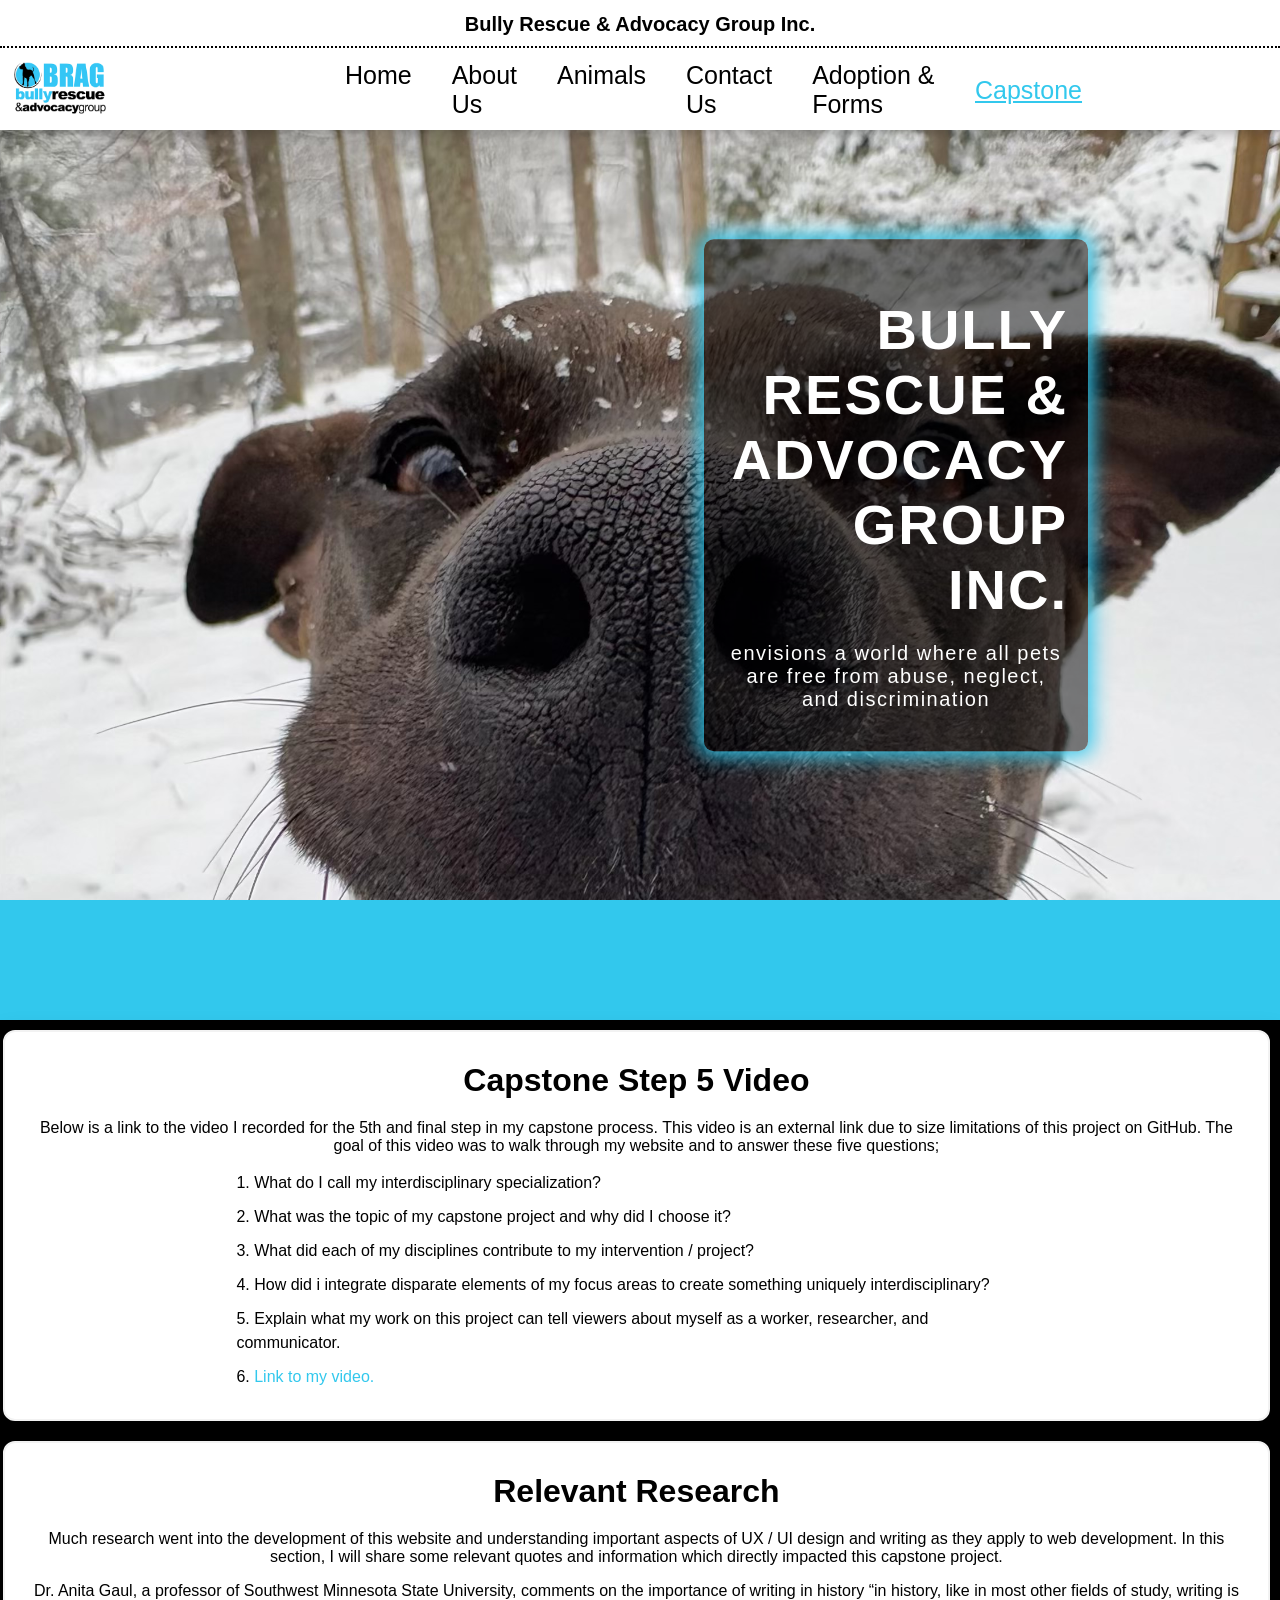
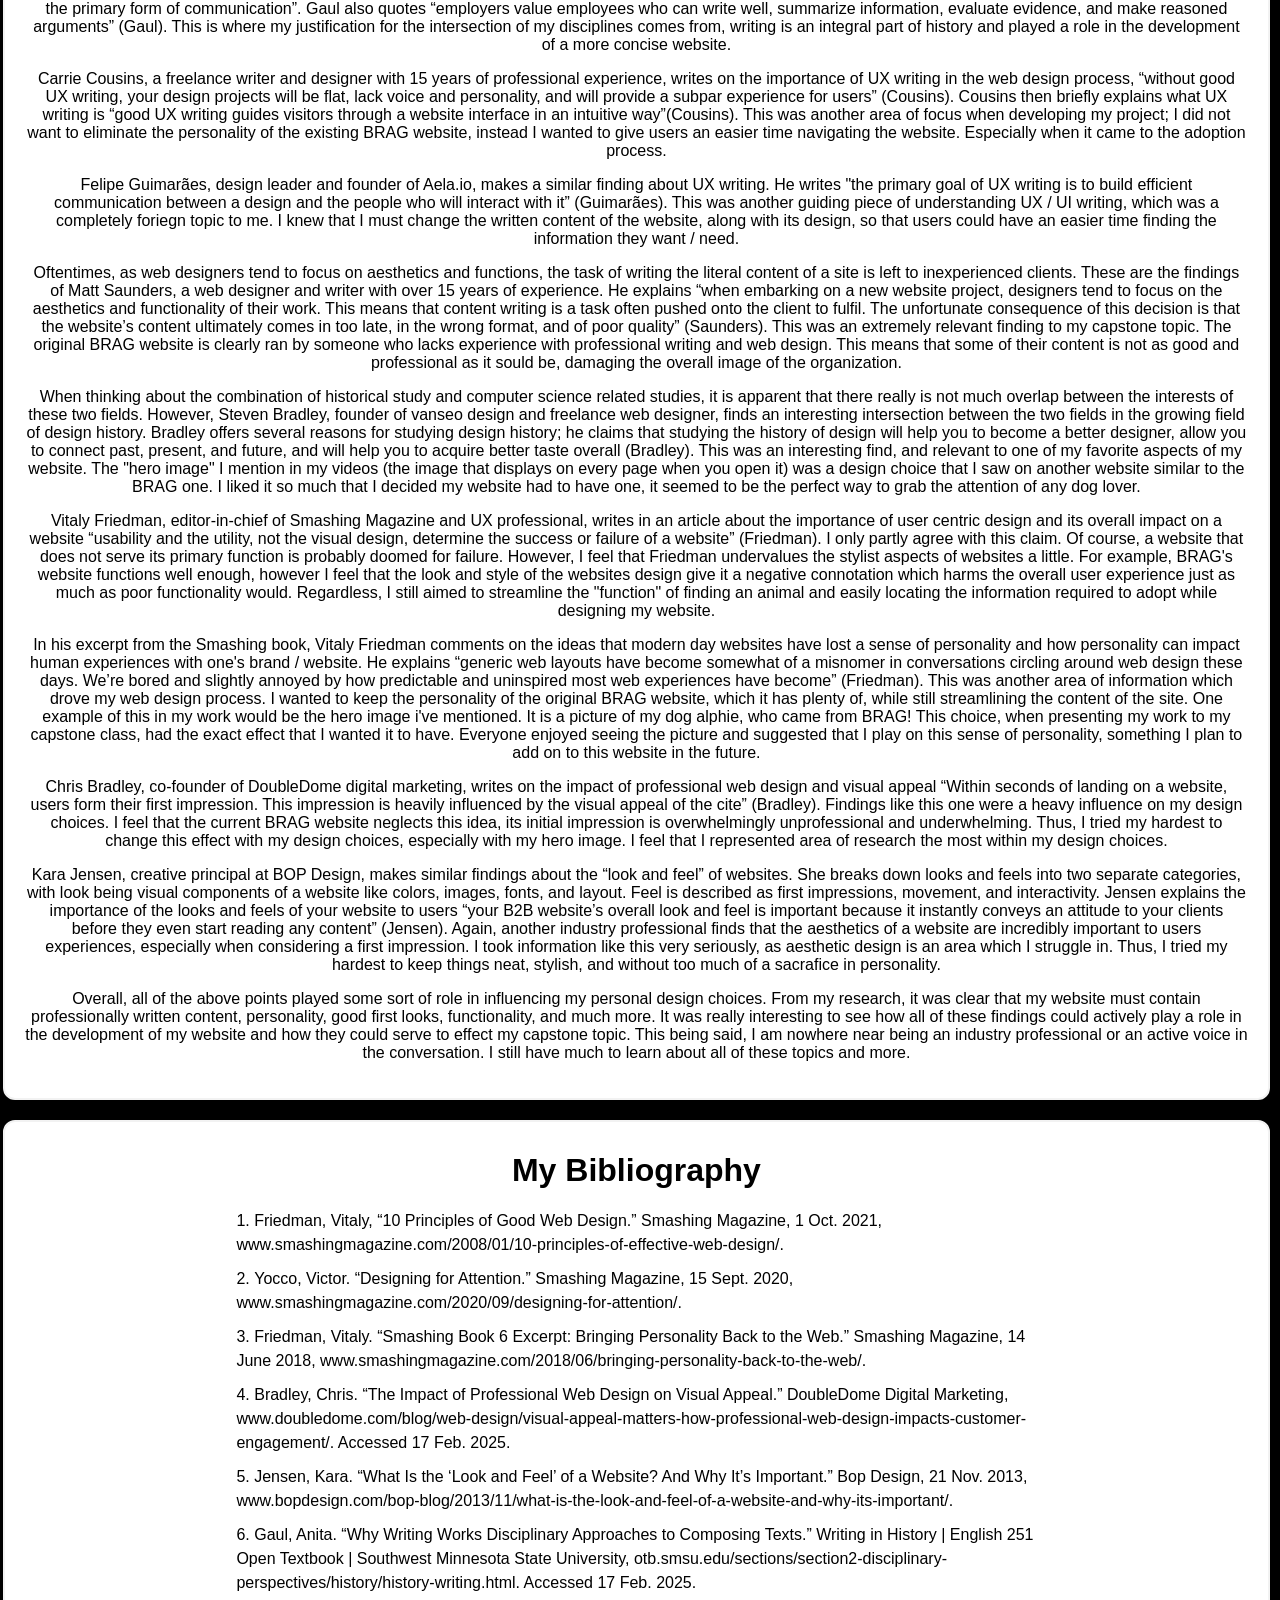
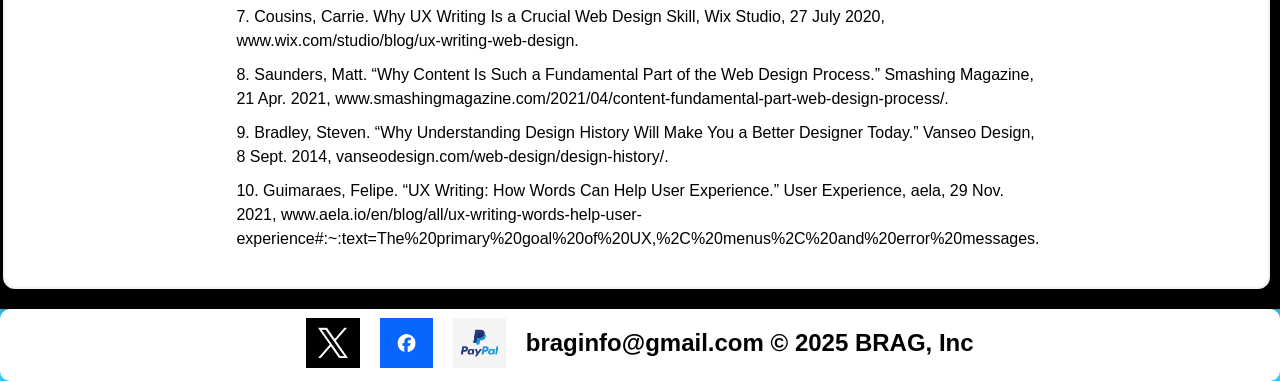
<file: capstone.html>
<!DOCTYPE html>
<html lang="en">
<head>
  <meta charset="UTF-8">
  <meta http-equiv="X-UA-Compatible" content="IE=edge">
  <meta name="viewport" content="width=device-width, initial-scale=1.0">
  <title>BRAG Inc. Webpage Redesign</title>
  <link href="style.css" rel="stylesheet">
  <script src="script.js" defer></script>
</head>
<body>
    <div class="hero-section">
        <div class="hero-content">
            <div class="hero-text">
                <h1 id="hero-title">BULLY RESCUE & ADVOCACY GROUP INC.</h1>
                <p id="hero-p">envisions a world where all pets are free from abuse, neglect, and discrimination</p>
            </div>    
        </div>
      </div>
    <div class="header-topper">
        <div>
            <h1 class="title">Bully Rescue & Advocacy Group Inc.</h1>
        </div>
    </div>  
    <div class="header">
        <div class="header-left">
          <img src="img/BRAGLogo.png" alt="BRAG Logo" id="headerLogo">
        </div>
        <div class="header-center">
          <ul class="menuLinks">
            <li class="Link"><a href="index.html" class="pageLink">Home</a></li>
            <li class="Link"><a href="about.html" class="pageLink">About Us</a></li>
            <li class="Link"><a href="animals.html" class="pageLink">Animals</a></li>
            <li class="Link"><a href="contact.html" class="pageLink">Contact Us</a></li>
            <li class="Link"><a href="forms.html" class="pageLink">Adoption & Forms</a></li>
          </ul>
        </div>
        <div class="header-right">
            <ul class="menuLinks">
                <li class="Link"><a href="capstone.html" class="pageLink" id="active">Capstone</a></li>
            </ul>
        </div>
    <div class="progress-bar"> </div>
</div>

<div class="bigContainer">
    <div class="container">
        <h3 id="dogTitle">Capstone Step 5 Video</h3>
        <div id="CapstoneText">
            <p>
                Below is a link to the video I recorded for the 5th and final step in my capstone process.
                This video is an external link due to size limitations of this project on GitHub.
                The goal of this video was to walk through my website and to answer these five questions;
            </p>
            <ol>
                <li class="capstoneText">What do I call my interdisciplinary specialization?</li>
                <li class="capstoneText">What was the topic of my capstone project and why did I choose it?</li>
                <li class="capstoneText">What did each of my disciplines contribute to my intervention / project?</li>
                <li class="capstoneText">How did i integrate disparate elements of my focus areas to create something uniquely interdisciplinary?</li>
                <li class="capstoneText">Explain what my work on this project can tell viewers about myself as a worker, researcher, and communicator.</li>
                <li class="capstoneText"><a href = "https://drive.google.com/file/d/1IcTXtfc04SgKHsg_g_Olufu1ha36ZieR/view?usp=sharing" target="_blank"> Link to my video.</a></li>
            </ol>
        </div>
    </div>
    
    <div class="container">
        <h3 id="dogTitle">Relevant Research</h3>
        <div id="CapstoneText">
            <p>
                Much research went into the development of this website and understanding important aspects of UX / UI design and writing as they apply to web development.
                In this section, I will share some relevant quotes and information which directly impacted this capstone project.
            </p>
            <p>
                Dr. Anita Gaul, a professor of Southwest Minnesota State University, comments on the importance of writing in history “in history, like in most other fields of study, writing is the primary form of communication”. 
                Gaul also quotes “employers value employees who can write well, summarize information, evaluate evidence, and make reasoned arguments” (Gaul).
                This is where my justification for the intersection of my disciplines comes from, writing is an integral part of history and played a role in the development of a more concise website.
            </p>
            <p>
                Carrie Cousins, a freelance writer and designer with 15 years of professional experience, writes on the importance of UX writing in the web design process, “without good UX writing, your design projects will be flat, lack voice and personality, and will provide a subpar experience for users” (Cousins).
                Cousins then briefly explains what UX writing is “good UX writing guides visitors through a website interface in an intuitive way”(Cousins).
                This was another area of focus when developing my project; I did not want to eliminate the personality of the existing BRAG website, instead I wanted to give users an easier time navigating the website.
                Especially when it came to the adoption process.
            </p>
            <p>
                Felipe Guimarães, design leader and founder of Aela.io, makes a similar finding about UX writing. 
                He writes "the primary goal of UX writing is to build efficient communication between a design and the people who will interact with it” (Guimarães).
                This was another guiding piece of understanding UX / UI writing, which was a completely foriegn topic to me.
                I knew that I must change the written content of the website, along with its design, so that users could have an easier time finding the information they want / need. 
            </p>
            <p>
                Oftentimes, as web designers tend to focus on aesthetics and functions, the task of writing the literal content of a site is left to inexperienced clients. 
                These are the findings of Matt Saunders, a web designer and writer with over 15 years of experience.
                He explains “when embarking on a new website project, designers tend to focus on the aesthetics and functionality of their work. 
                This means that content writing is a task often pushed onto the client to fulfil. The unfortunate consequence of this decision is that the website’s content ultimately comes in too late, in the wrong format, and of poor quality” (Saunders).
                This was an extremely relevant finding to my capstone topic.
                The original BRAG website is clearly ran by someone who lacks experience with professional writing and web design.
                This means that some of their content is not as good and professional as it sould be, damaging the overall image of the organization.
            </p>
            <p>
                When thinking about the combination of historical study and computer science related studies, it is apparent that there really is not much overlap between the interests of these two fields. 
                However, Steven Bradley, founder of vanseo design and freelance web designer, finds an interesting intersection between the two fields in the growing field of design history.
                Bradley offers several reasons for studying design history; he claims that studying the history of design will help you to become a better designer, allow you to connect past, present, and future, and will help you to acquire better taste overall (Bradley).
                This was an interesting find, and relevant to one of my favorite aspects of my website.
                The "hero image" I mention in my videos (the image that displays on every page when you open it) was a design choice that I saw on another website similar to the BRAG one.
                I liked it so much that I decided my website had to have one, it seemed to be the perfect way to grab the attention of any dog lover.
            </p>
            <p>
                Vitaly Friedman, editor-in-chief of Smashing Magazine and UX professional, writes in an article about the importance of user centric design and its overall impact on a website “usability and the utility, not the visual design, determine the success or failure of a website” (Friedman).
                I only partly agree with this claim.
                Of course, a website that does not serve its primary function is probably doomed for failure.
                However, I feel that Friedman undervalues the stylist aspects of websites a little.
                For example, BRAG's website functions well enough, however I feel that the look and style of the websites design give it a negative connotation which harms the overall user experience just as much as poor functionality would. 
                Regardless, I still aimed to streamline the "function" of finding an animal and easily locating the information required to adopt while designing my website. 
            </p>
            <p>
                In his excerpt from the Smashing book, Vitaly Friedman comments on the ideas that modern day websites have lost a sense of personality and how personality can impact human experiences with one's brand / website. 
                He explains “generic web layouts have become somewhat of a misnomer in conversations circling around web design these days. 
                We’re bored and slightly annoyed by how predictable and uninspired most web experiences have become” (Friedman).
                This was another area of information which drove my web design process.
                I wanted to keep the personality of the original BRAG website, which it has plenty of, while still streamlining the content of the site.
                One example of this in my work would be the hero image i've mentioned.
                It is a picture of my dog alphie, who came from BRAG!
                This choice, when presenting my work to my capstone class, had the exact effect that I wanted it to have.
                Everyone enjoyed seeing the picture and suggested that I play on this sense of personality, something I plan to add on to this website in the future.
            </p>
            <p>
                Chris Bradley, co-founder of DoubleDome digital marketing, writes on the impact of professional web design and visual appeal “Within seconds of landing on a website, users form their first impression. 
                This impression is heavily influenced by the visual appeal of the cite” (Bradley). 
                Findings like this one were a heavy influence on my design choices.
                I feel that the current BRAG website neglects this idea, its initial impression is overwhelmingly unprofessional and underwhelming.
                Thus, I tried my hardest to change this effect with my design choices, especially with my hero image.
                I feel that I represented area of research the most within my design choices.
            </p>
            <p>
                Kara Jensen, creative principal at BOP Design, makes similar findings about the “look and feel” of websites. 
                She breaks down looks and feels into two separate categories, with look being visual components of a website like colors, images, fonts, and layout. 
                Feel is described as first impressions, movement, and interactivity. Jensen explains the importance of the looks and feels of your website to users “your B2B website’s overall look and feel is important because it instantly conveys an attitude to your clients before they even start reading any content” (Jensen).
                Again, another industry professional finds that the aesthetics of a website are incredibly important to users experiences, especially when considering a first impression.
                I took information like this very seriously, as aesthetic design is an area which I struggle in.
                Thus, I tried my hardest to keep things neat, stylish, and without too much of a sacrafice in personality.
            </p>
            <p>
                Overall, all of the above points played some sort of role in influencing my personal design choices.
                From my research, it was clear that my website must contain professionally written content, personality, good first looks, functionality, and much more.
                It was really interesting to see how all of these findings could actively play a role in the development of my website and how they could serve to effect my capstone topic.
                This being said, I am nowhere near being an industry professional or an active voice in the conversation. 
                I still have much to learn about all of these topics and more.
            </p>
        </div>
    </div>

    <div class="container">
        <h3 id="dogTitle">My Bibliography</h3>
        <div id="CapstoneText">
            <p>
                <ol>
                    <li class="capstoneText">Friedman, Vitaly, “10 Principles of Good Web Design.” Smashing Magazine, 1 Oct. 2021, www.smashingmagazine.com/2008/01/10-principles-of-effective-web-design/. </li>
                    <li class="capstoneText">Yocco, Victor. “Designing for Attention.” Smashing Magazine, 15 Sept. 2020, www.smashingmagazine.com/2020/09/designing-for-attention/.</li>
                    <li class="capstoneText">Friedman, Vitaly. “Smashing Book 6 Excerpt: Bringing Personality Back to the Web.” Smashing Magazine, 14 June 2018, www.smashingmagazine.com/2018/06/bringing-personality-back-to-the-web/.</li>
                    <li class="capstoneText">Bradley, Chris. “The Impact of Professional Web Design on Visual Appeal.” DoubleDome Digital Marketing, www.doubledome.com/blog/web-design/visual-appeal-matters-how-professional-web-design-impacts-customer-engagement/. Accessed 17 Feb. 2025.</li>
                    <li class="capstoneText">Jensen, Kara. “What Is the ‘Look and Feel’ of a Website? And Why It’s Important.” Bop Design, 21 Nov. 2013, www.bopdesign.com/bop-blog/2013/11/what-is-the-look-and-feel-of-a-website-and-why-its-important/.</li>
                    <li class="capstoneText">Gaul, Anita. “Why Writing Works Disciplinary Approaches to Composing Texts.” Writing in History | English 251 Open Textbook | Southwest Minnesota State University, otb.smsu.edu/sections/section2-disciplinary-perspectives/history/history-writing.html. Accessed 17 Feb. 2025. </li>
                    <li class="capstoneText">Cousins, Carrie. Why UX Writing Is a Crucial Web Design Skill, Wix Studio, 27 July 2020, www.wix.com/studio/blog/ux-writing-web-design.</li>
                    <li class="capstoneText">Saunders, Matt. “Why Content Is Such a Fundamental Part of the Web Design Process.” Smashing Magazine, 21 Apr. 2021, www.smashingmagazine.com/2021/04/content-fundamental-part-web-design-process/.</li>
                    <li class="capstoneText">Bradley, Steven. “Why Understanding Design History Will Make You a Better Designer Today.” Vanseo Design, 8 Sept. 2014, vanseodesign.com/web-design/design-history/.</li>
                    <li class="capstoneText">Guimaraes, Felipe. “UX Writing: How Words Can Help User Experience.” User Experience, aela, 29 Nov. 2021, www.aela.io/en/blog/all/ux-writing-words-help-user-experience#:~:text=The%20primary%20goal%20of%20UX,%2C%20menus%2C%20and%20error%20messages.</li>
                </ol>
            </p>
        </div>
    </div>
</div>

<div id="footer">
    <a href="https://x.com/bragincinfo" target="_blank"><img src="img/xlogo.png" alt="Twitter Logo Link" id="footerImage"></a>
    <a href="https://www.facebook.com/BRAGrescueinc" target="_blank"><img src="img/facebook.png" alt="Facebook Logo Link" id="footerImage"></a>
    <a href="https://www.paypal.com/fundraiser/charity/5285641" target="_blank"><img src="img/paypal.png" alt="PayPal Logo Link" id="footerImage"></a>
    <h3>braginfo@gmail.com © 2025 BRAG, Inc</h3>
 </div>
</div>
</body>
</html>
</file>
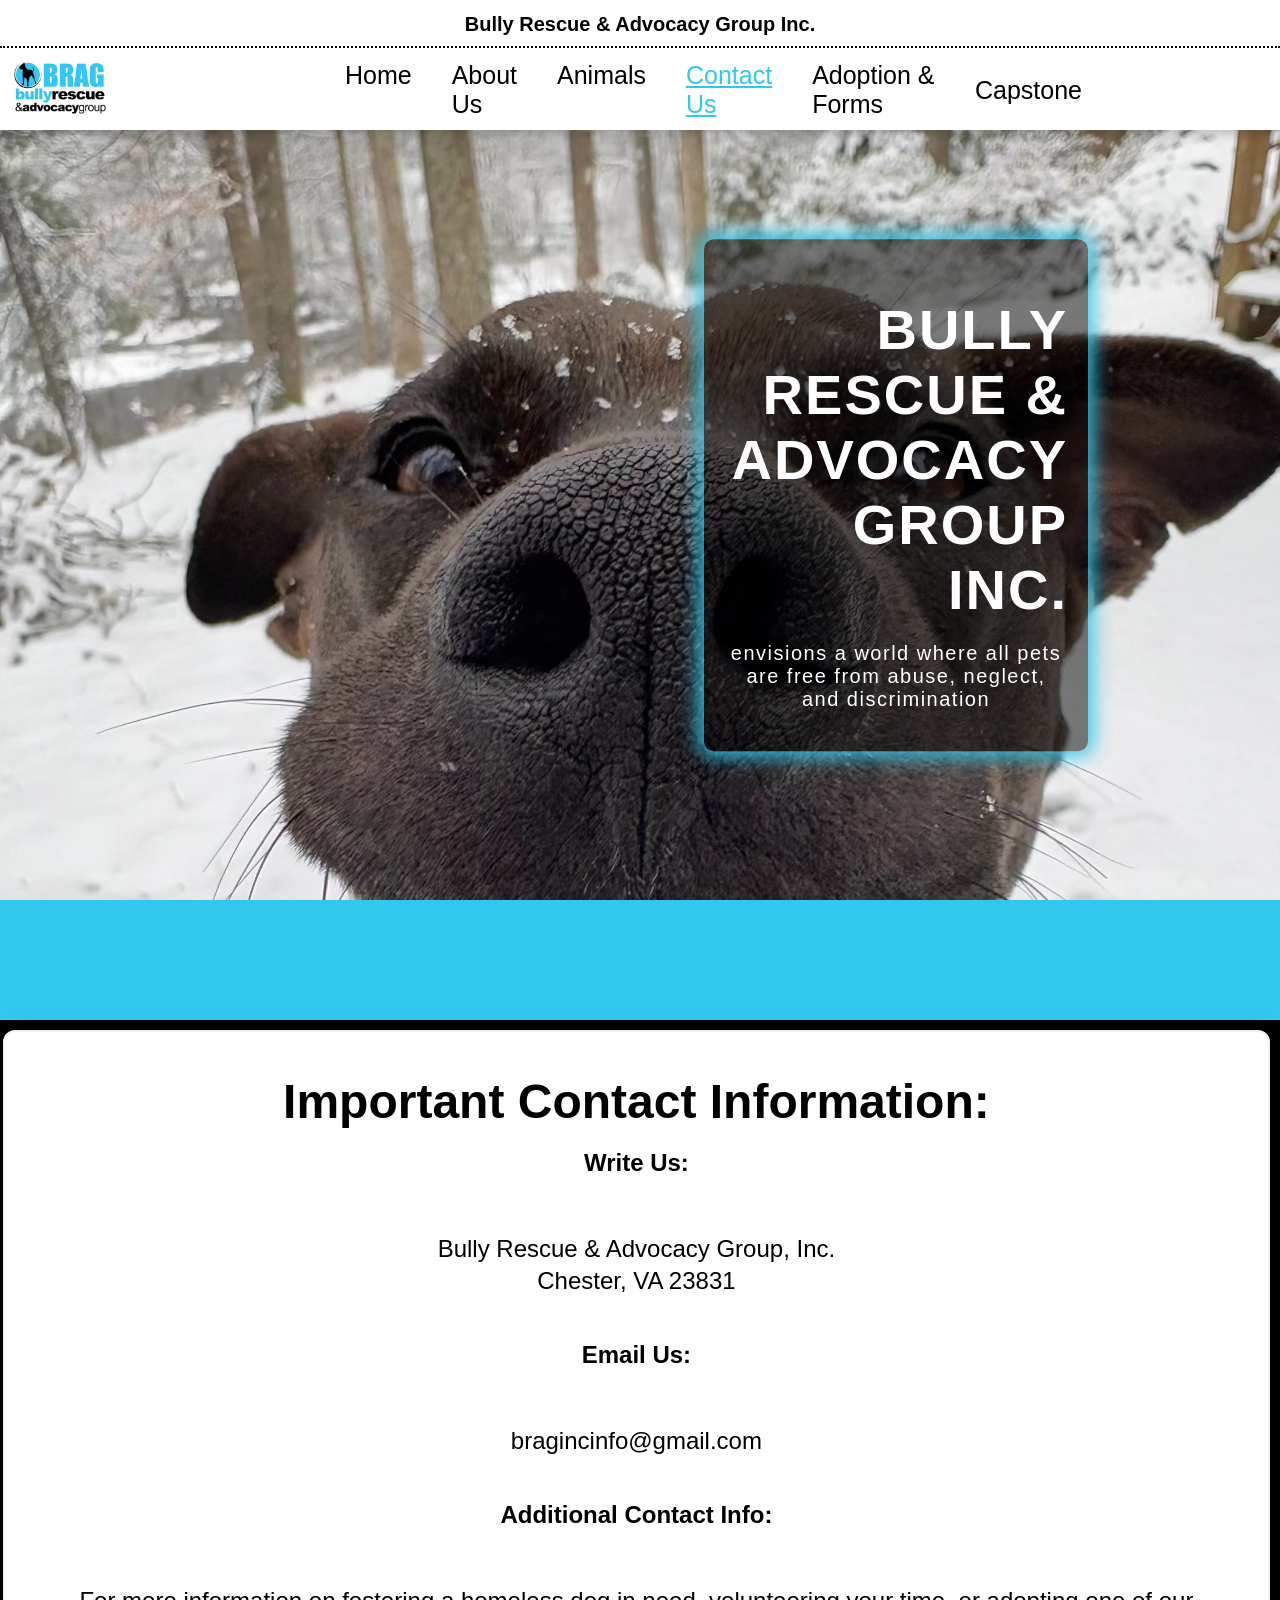
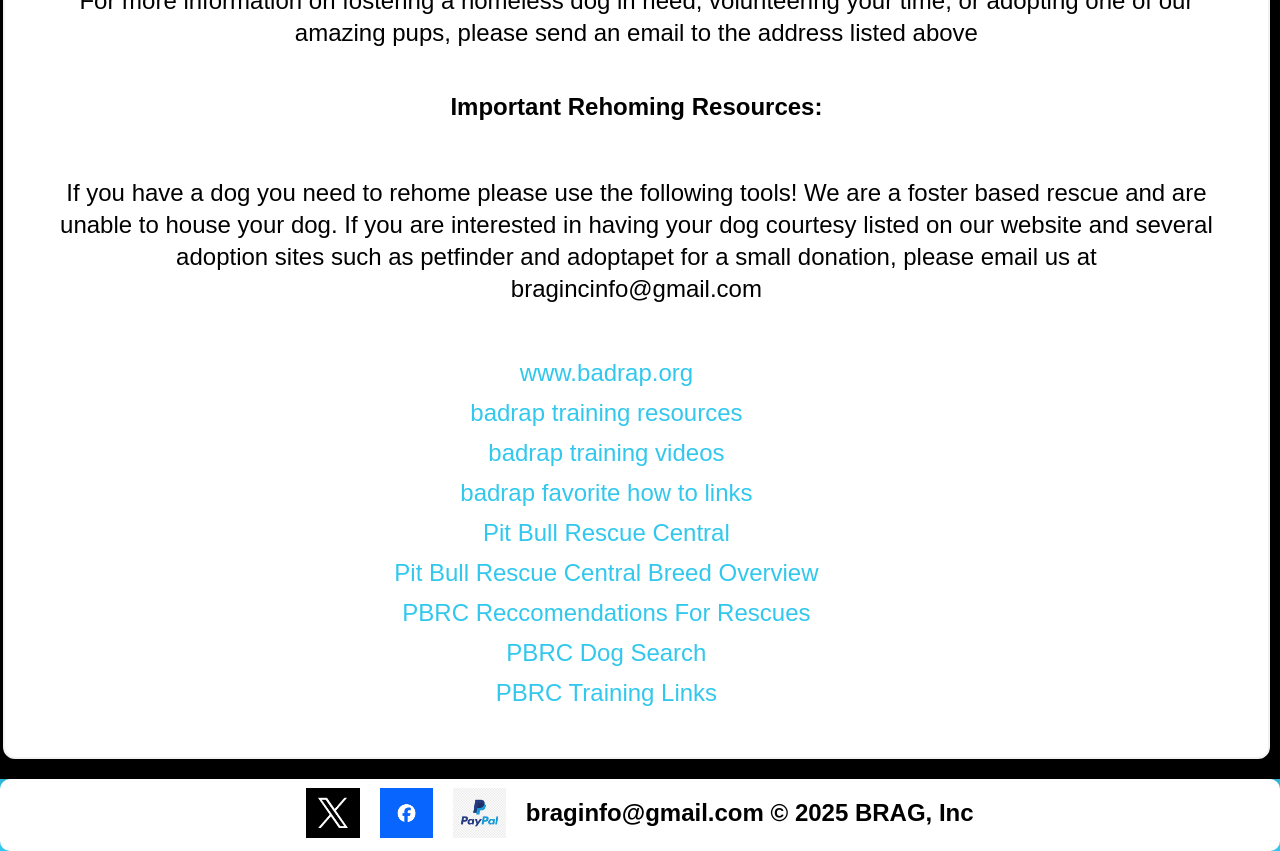
<file: contact.html>
<!DOCTYPE html>
<html lang="en">
<head>
  <meta charset="UTF-8">
  <meta http-equiv="X-UA-Compatible" content="IE=edge">
  <meta name="viewport" content="width=device-width, initial-scale=1.0">
  <title>BRAG Inc. Webpage Redesign</title>
  <link href="style.css" rel="stylesheet">
  <script src="script.js" defer></script>
</head>
<body>
    <div class="hero-section">
        <div class="hero-content">
            <div class="hero-text">
                <h1 id="hero-title">BULLY RESCUE & ADVOCACY GROUP INC.</h1>
                <p id="hero-p">envisions a world where all pets are free from abuse, neglect, and discrimination</p>
            </div>    
        </div>
      </div>
    <div class="header-topper">
        <div>
            <h1 class="title">Bully Rescue & Advocacy Group Inc.</h1>
        </div>
    </div>  
    <div class="header">
        <div class="header-left">
          <img src="img/BRAGLogo.png" alt="BRAG Logo" id="headerLogo">
        </div>
        <div class="header-center">
          <ul class="menuLinks">
            <li class="Link"><a href="index.html" class="pageLink">Home</a></li>
            <li class="Link"><a href="about.html" class="pageLink">About Us</a></li>
            <li class="Link"><a href="animals.html" class="pageLink">Animals</a></li>
            <li class="Link"><a href="contact.html" class="pageLink" id="active">Contact Us</a></li>
            <li class="Link"><a href="forms.html" class="pageLink">Adoption & Forms</a></li>
          </ul>
        </div>
        <div class="header-right">
            <ul class="menuLinks">
                <li class="Link"><a href="capstone.html" class="pageLink">Capstone</a></li>
            </ul>
        </div>
    <div class="progress-bar"> </div>
</div>

<div class="bigContainer">
    <div class="container">
        <h1 class="bigTitle">Important Contact Information:</h1>
        <h3 class="bigAboutText">Write Us:</h3>
        <p class="aboutText">Bully Rescue & Advocacy Group, Inc. <br> Chester, VA 23831</p>
        <h3 class="bigAboutText">Email Us:</h3>
        <p class ="aboutText">bragincinfo@gmail.com</p>
        <h3 class="bigAboutText">Additional Contact Info:</h3>
        <p class="aboutText">For more information on fostering a homeless dog in need, volunteering your time, or adopting one of our amazing pups, please send an email to the address listed above</p>
        <h3 class="bigAboutText">Important Rehoming Resources:</h3>
        <p class="aboutText">If you have a dog you need to rehome please use the following tools!
            We are a foster based rescue and are unable to house your dog.
            If you are interested in having your dog courtesy listed on our website and several adoption sites such as petfinder and adoptapet for a small donation, please email us at bragincinfo@gmail.com
        </p>
        <ul id="contactLinks">
            <li class="link">
                <a href="http://www.badrap.org" target="_blank">www.badrap.org</a>
            </li>
            <li class="link">
                <a href="https://badrap.org/training-resources/" target="_blank">badrap training resources</a>
            </li>
            <li class="link">
                <a href="https://badrap.org/training-resources/videos-training-management-info/" target="_blank">badrap training videos</a>
            </li>
            <li class="link">
                <a href="https://badrap.org/training-resources/favorite-how-to-links/" target="_blank">badrap favorite how to links</a>
            </li>
            <li class="link">
                <a href="https://www.pbrc.net/#/" target="_blank">Pit Bull Rescue Central</a>
            </li>
            <li class="link">
                <a href="https://www.pbrc.net/basic-breed-overview.html#/" target="_blank">Pit Bull Rescue Central Breed Overview</a>
            </li>
            <li class="link">
                <a href="https://www.pbrc.net/adopt-a-pit-bull.html#/" target="_blank">PBRC Reccomendations For Rescues</a>
            </li>
            <li class="link">
                <a href="https://www.pbrc.net/dog-listings.html#/" target="_blank">PBRC Dog Search</a>
            </li>
            <li class="link">
                <a href="https://www.pbrc.net/training.html#/" target="_blank">PBRC Training Links</a>
            </li>
        </ul>
    </div>
</div>

<div id="footer">
    <a href="https://x.com/bragincinfo" target="_blank"><img src="img/xlogo.png" alt="Twitter Logo Link" id="footerImage"></a>
    <a href="https://www.facebook.com/BRAGrescueinc" target="_blank"><img src="img/facebook.png" alt="Facebook Logo Link" id="footerImage"></a>
    <a href="https://www.paypal.com/fundraiser/charity/5285641" target="_blank"><img src="img/paypal.png" alt="PayPal Logo Link" id="footerImage"></a>
    <h3>braginfo@gmail.com © 2025 BRAG, Inc</h3>
 </div>
</div>
</body>
</html>
</file>
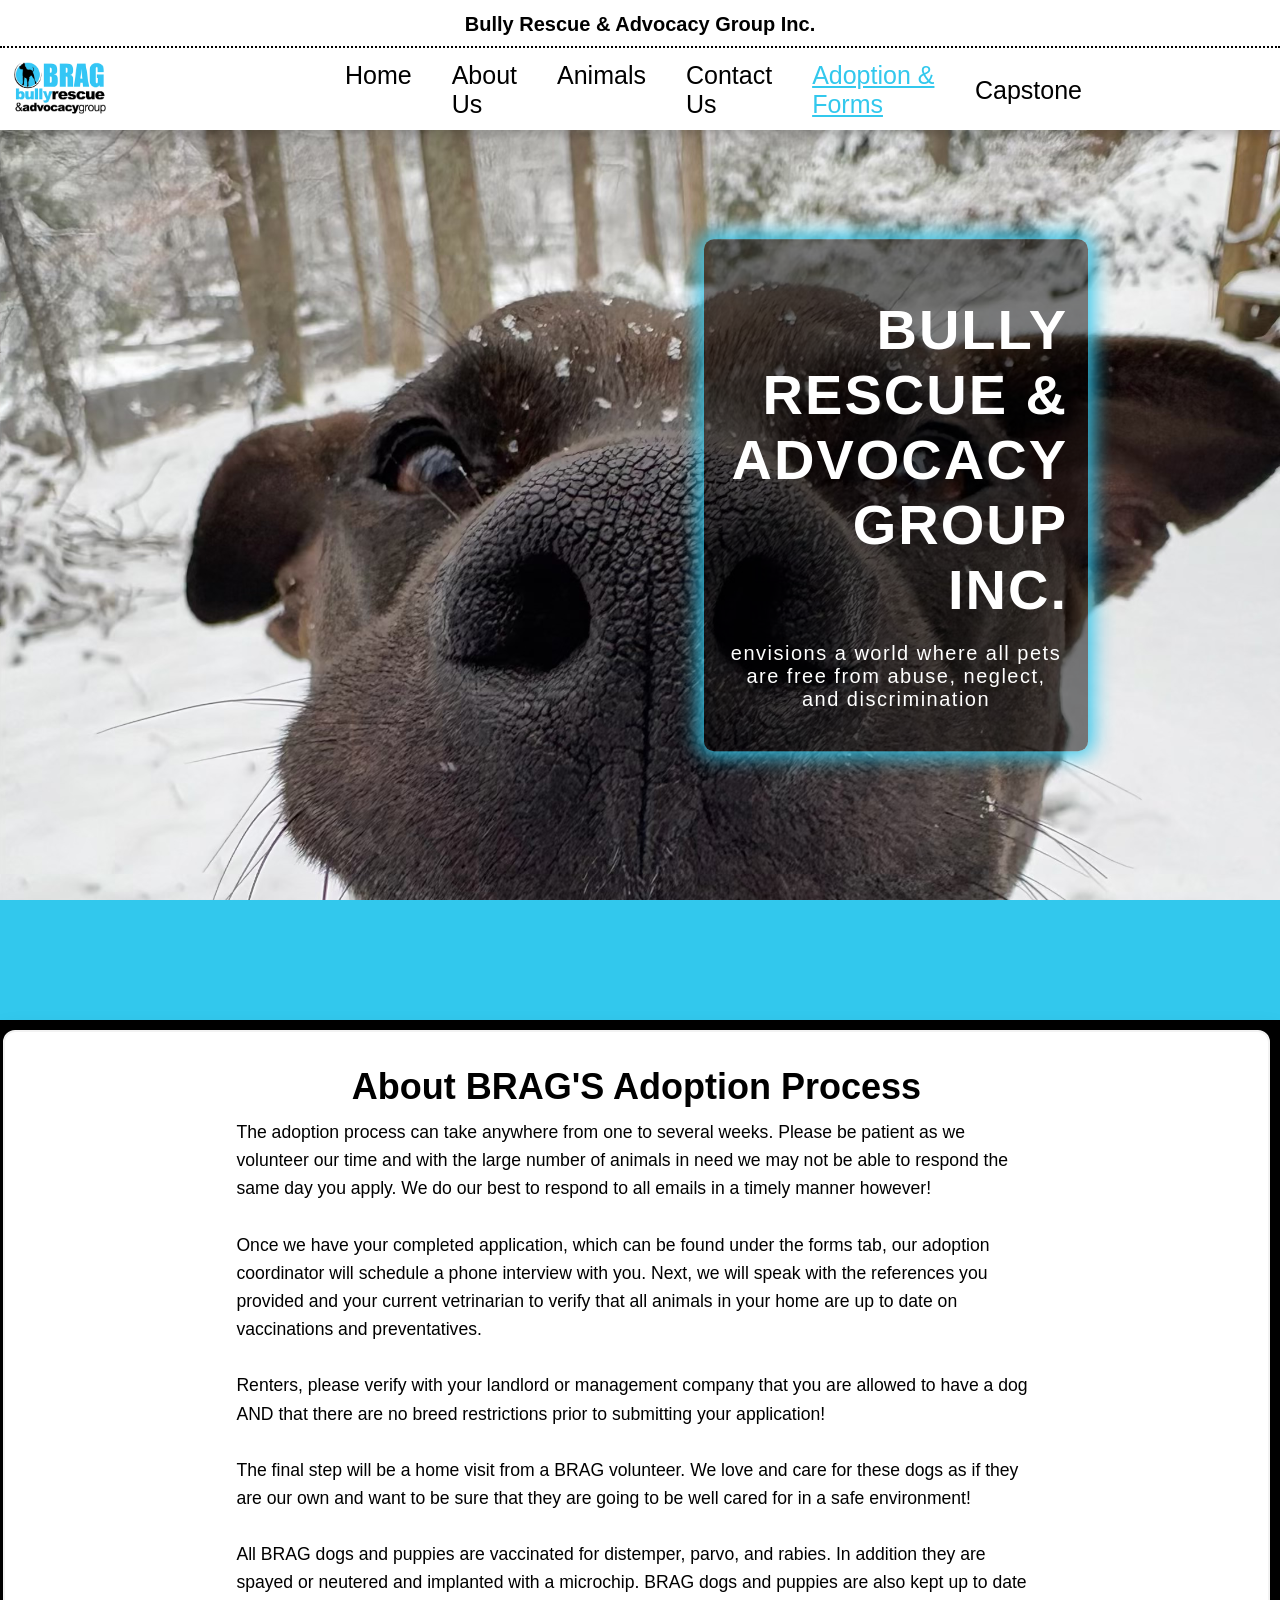
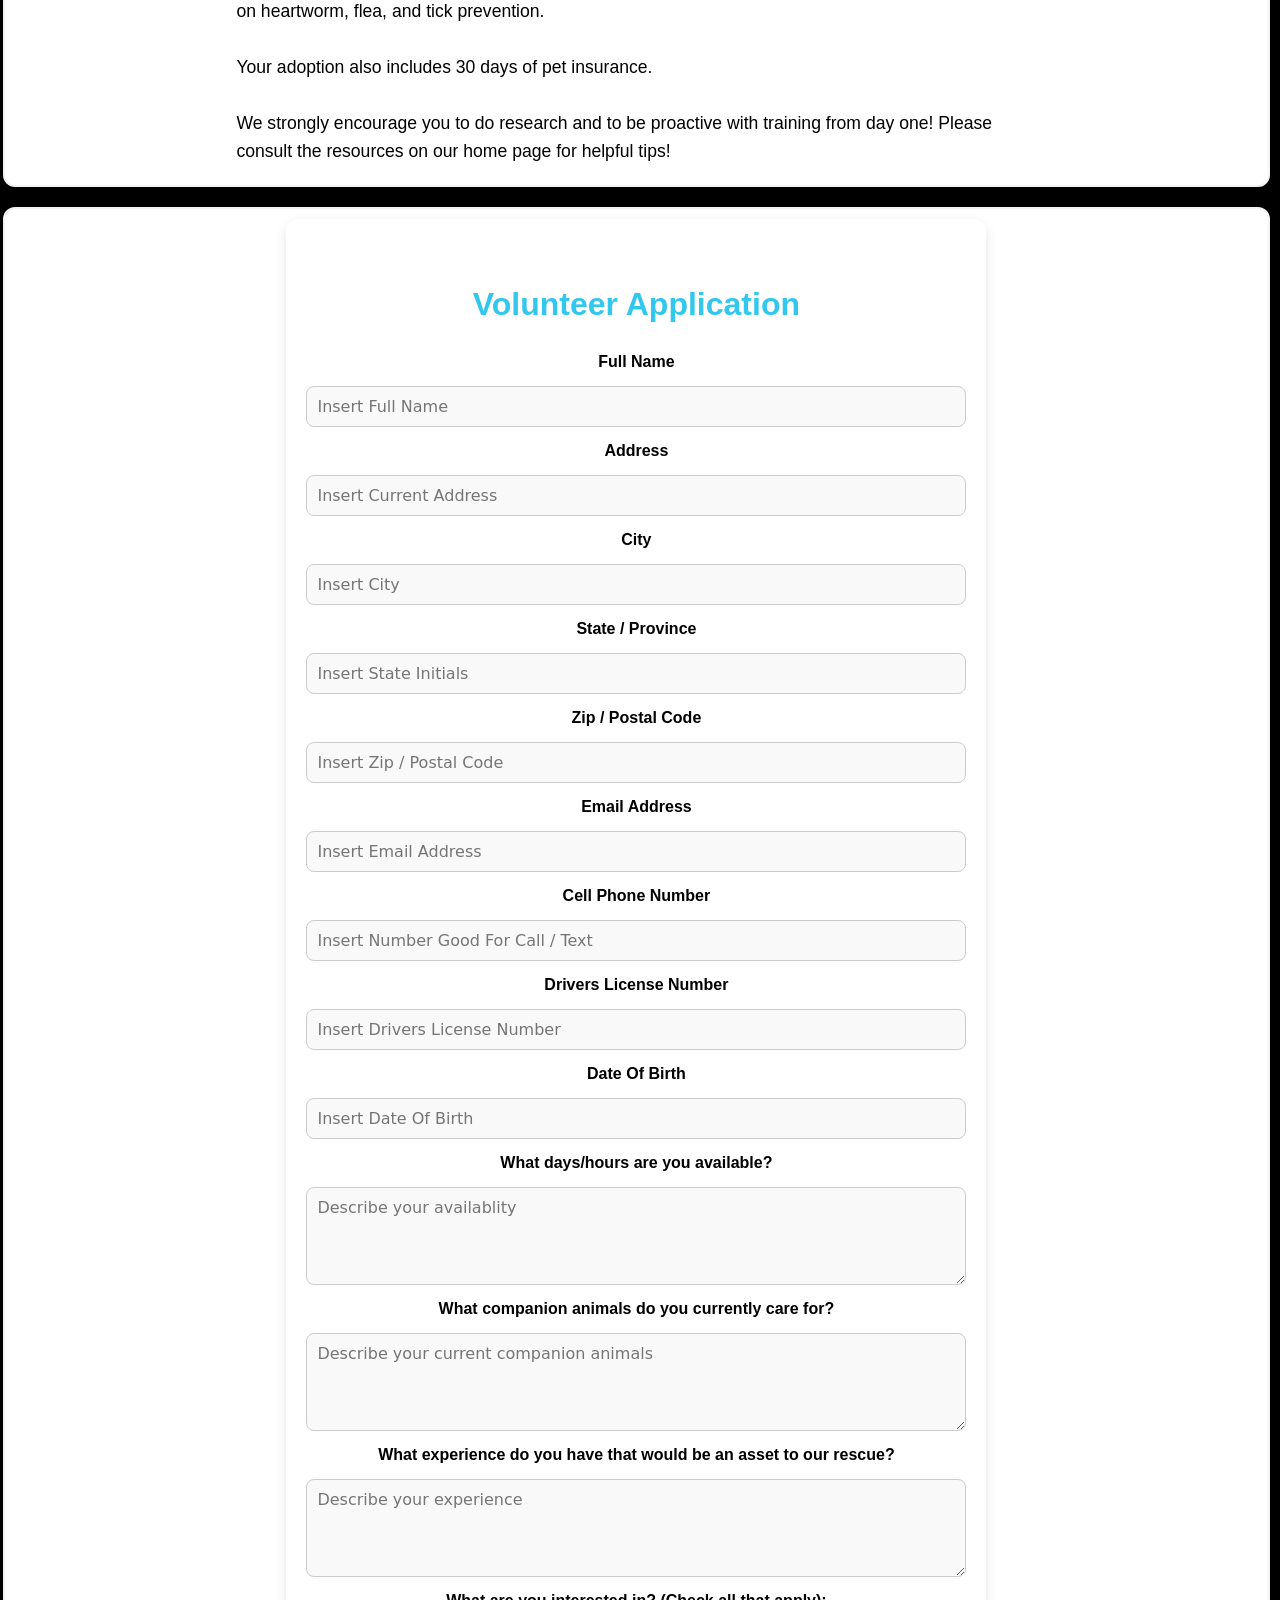
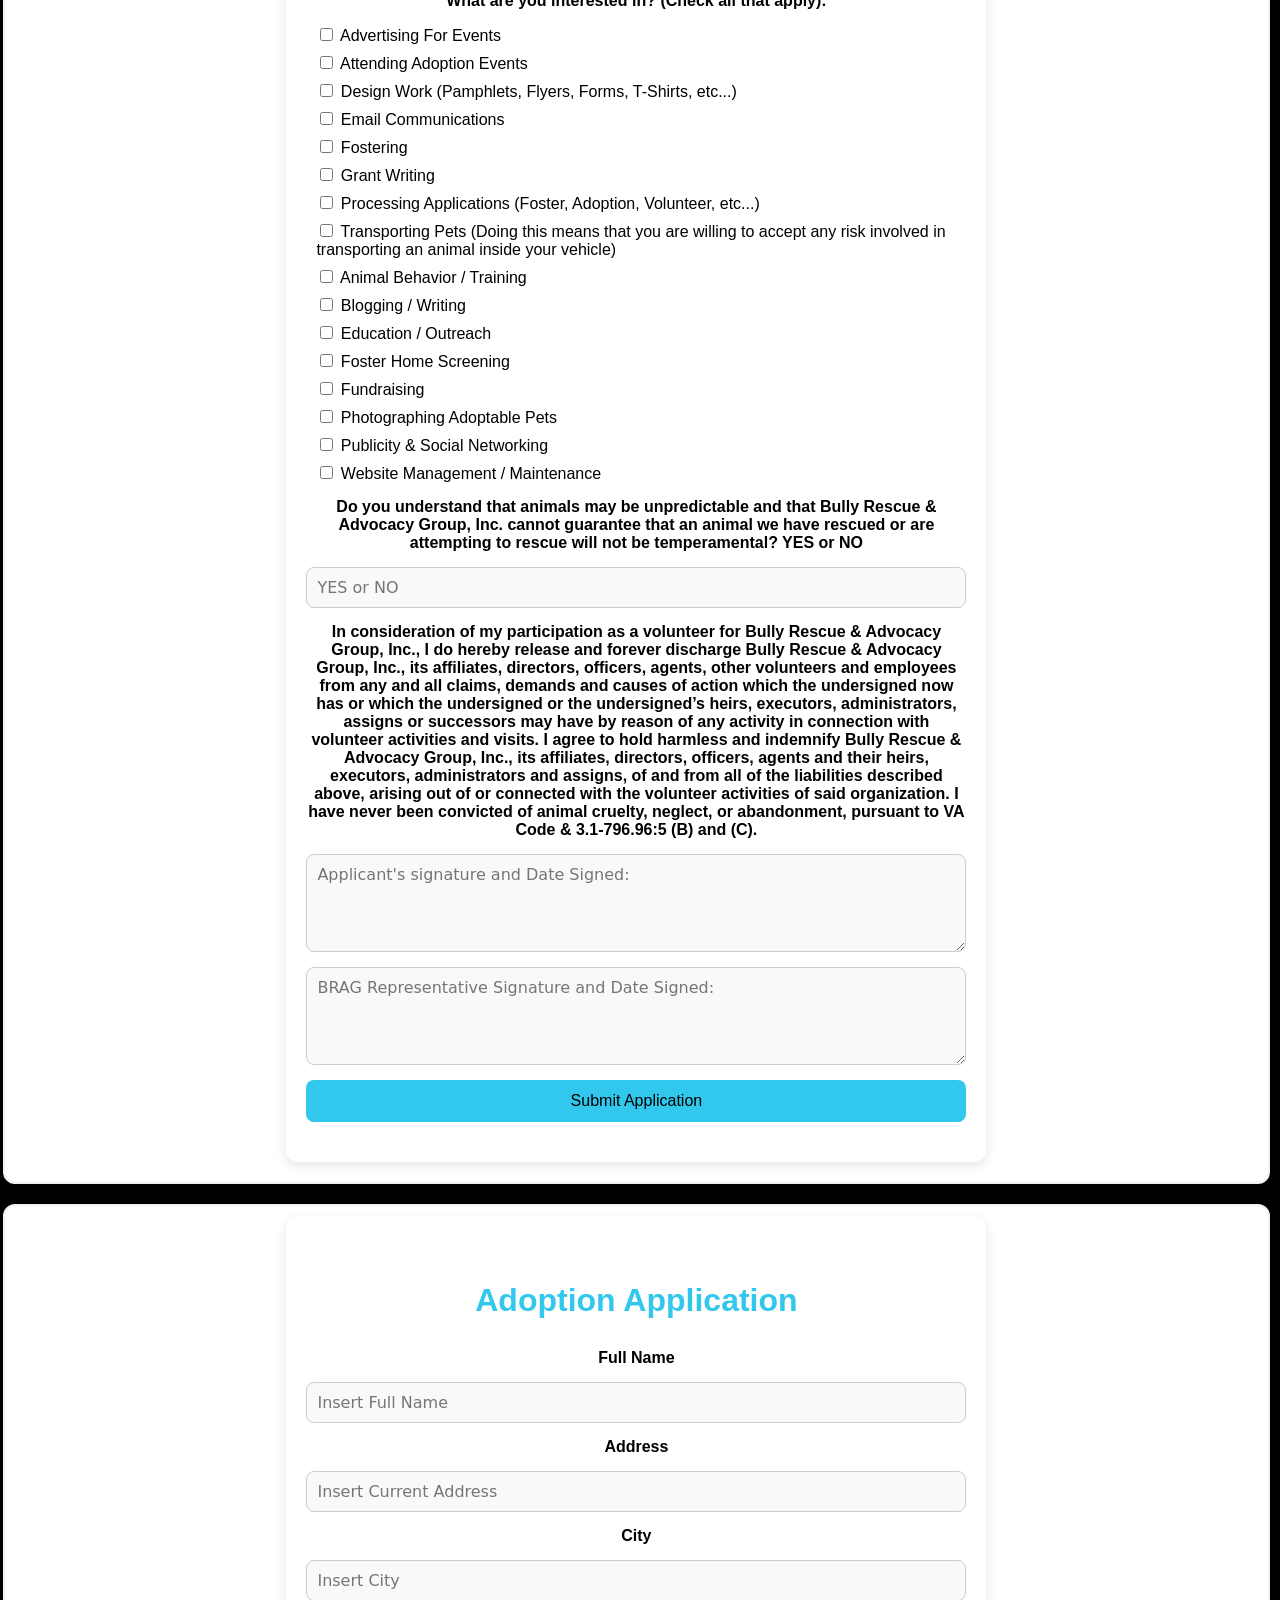
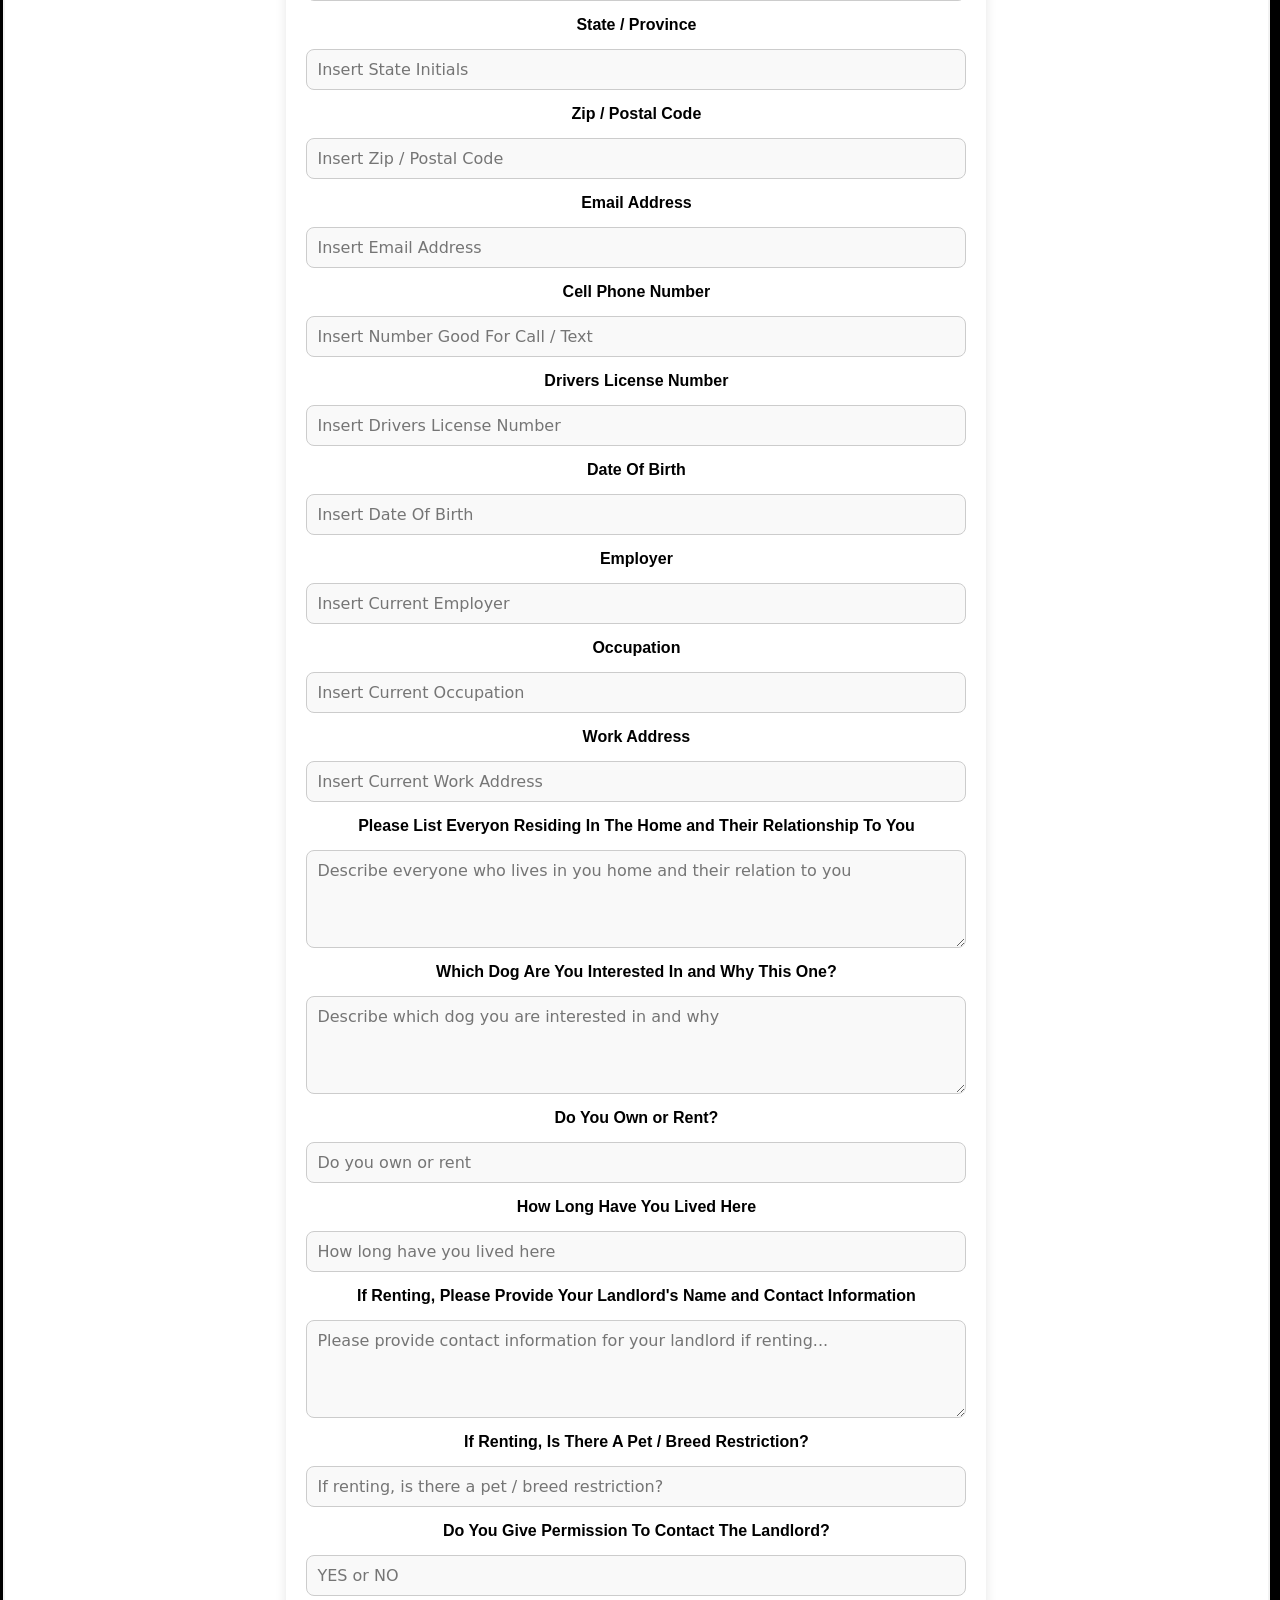
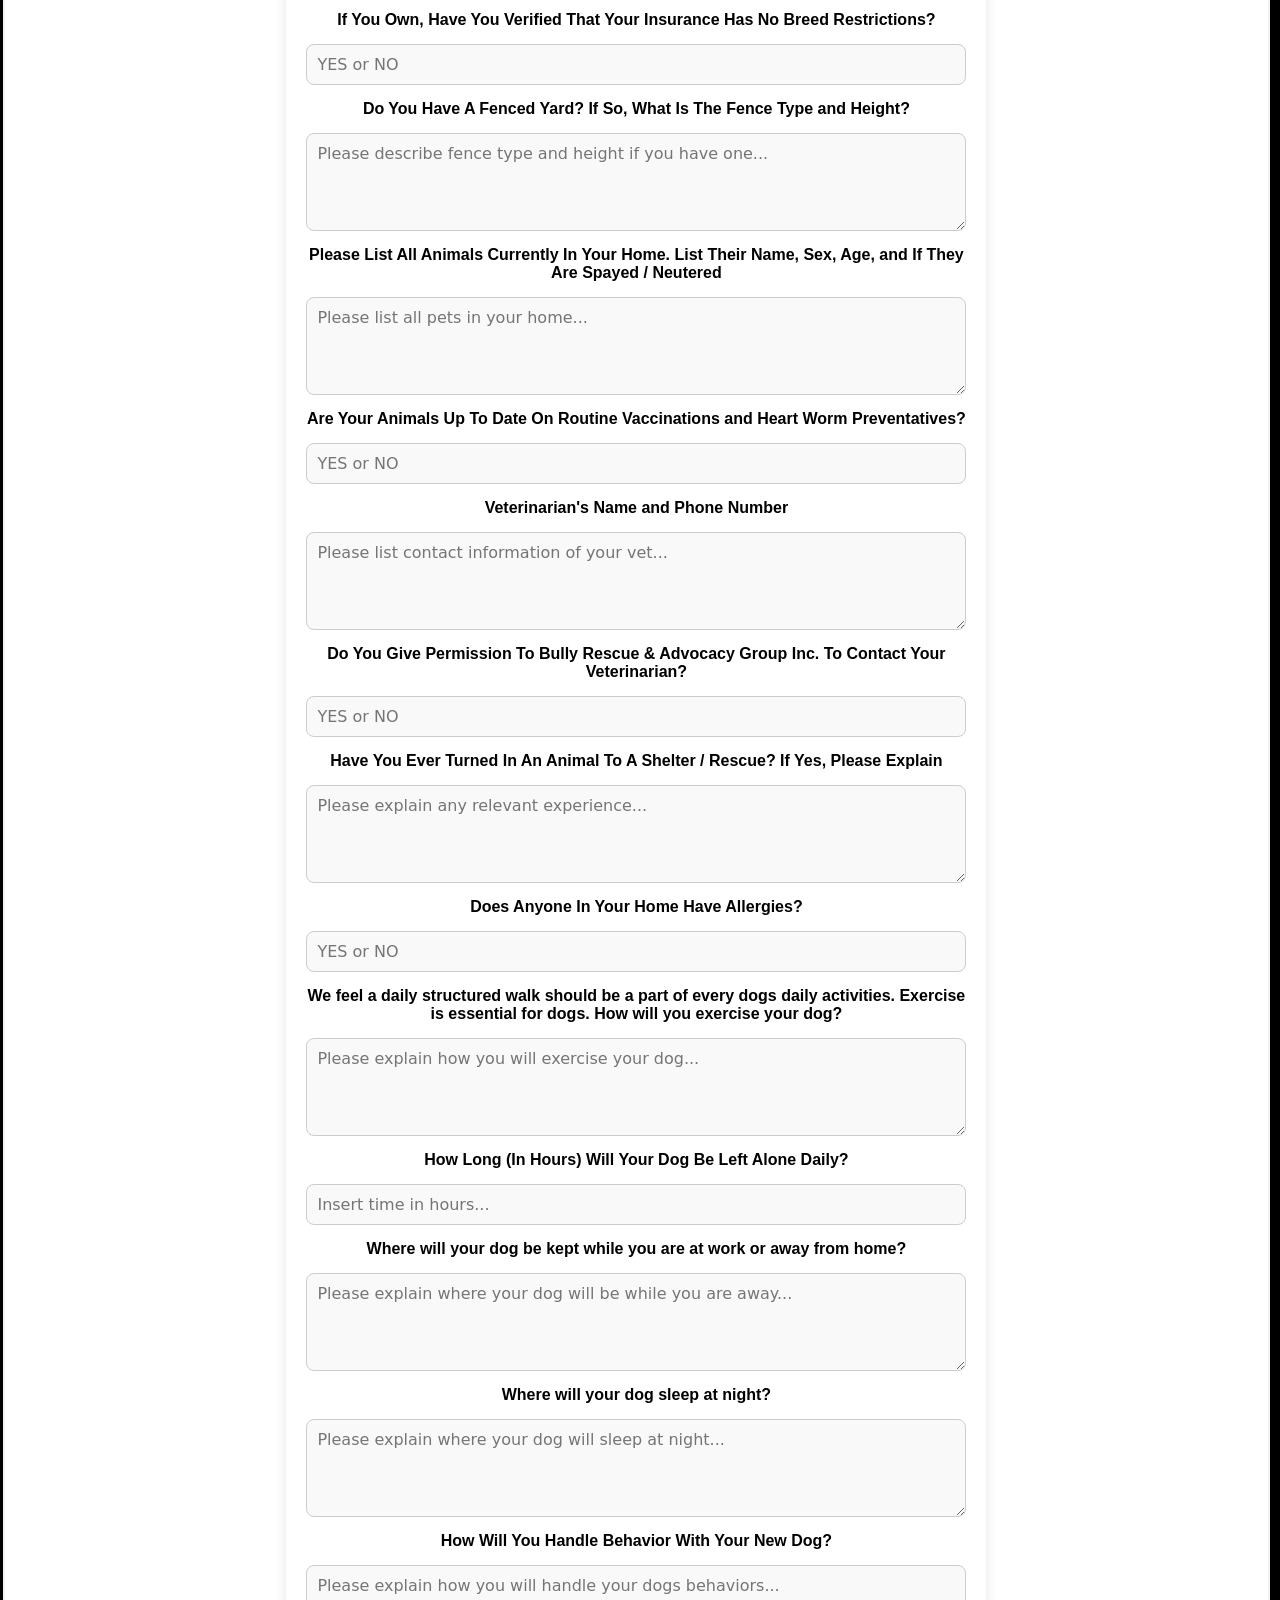
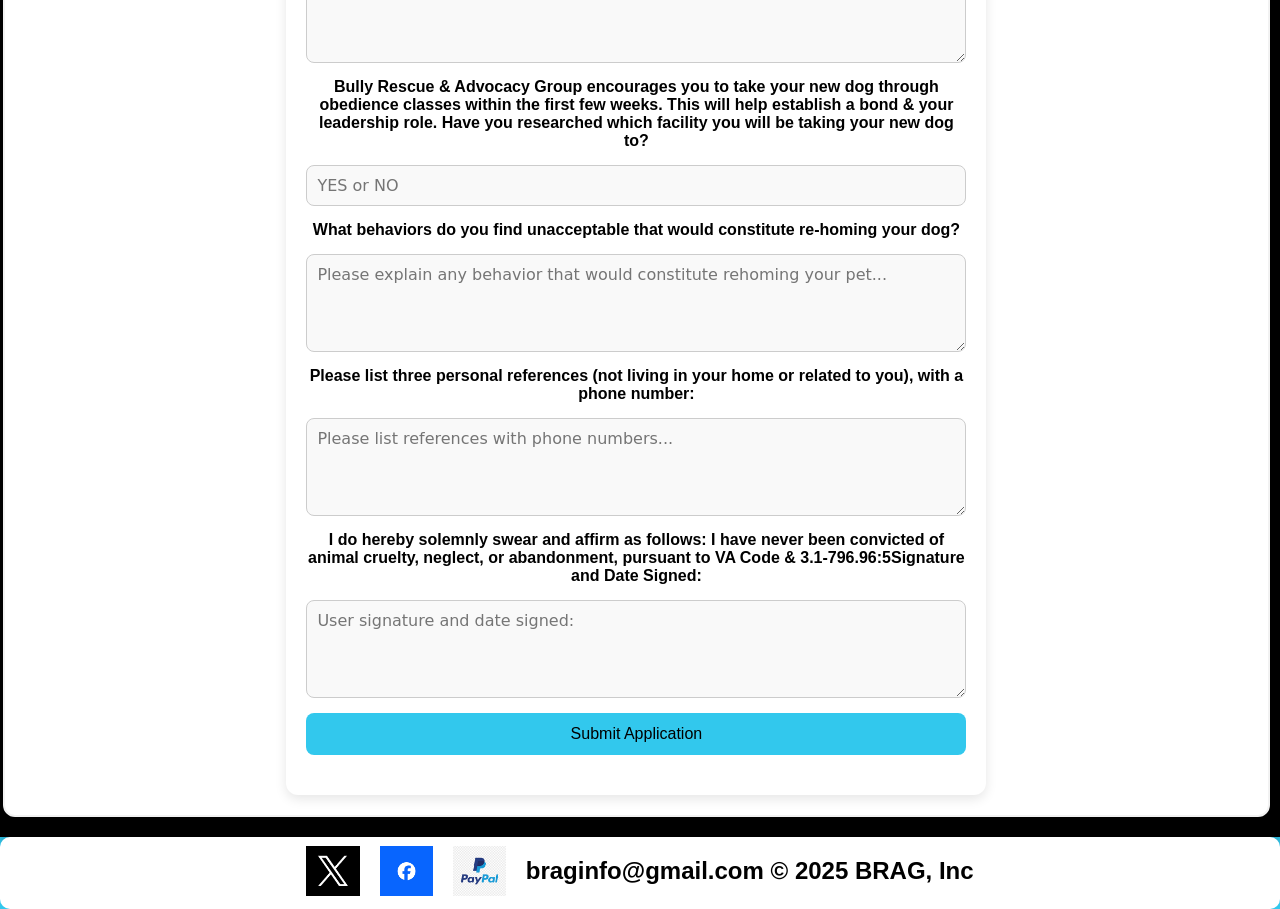
<file: forms.html>
<!DOCTYPE html>
<html lang="en">
<head>
  <meta charset="UTF-8">
  <meta http-equiv="X-UA-Compatible" content="IE=edge">
  <meta name="viewport" content="width=device-width, initial-scale=1.0">
  <title>BRAG Inc. Webpage Redesign</title>
  <link href="style.css" rel="stylesheet">
  <script src="script.js" defer></script>
</head>
<body>
    <div class="hero-section">
        <div class="hero-content">
            <div class="hero-text">
                <h1 id="hero-title">BULLY RESCUE & ADVOCACY GROUP INC.</h1>
                <p id="hero-p">envisions a world where all pets are free from abuse, neglect, and discrimination</p>
            </div>    
        </div>
      </div>
    <div class="header-topper">
        <div>
            <h1 class="title">Bully Rescue & Advocacy Group Inc.</h1>
        </div>
    </div>  
    <div class="header">
        <div class="header-left">
          <img src="img/BRAGLogo.png" alt="BRAG Logo" id="headerLogo">
        </div>
        <div class="header-center">
          <ul class="menuLinks">
            <li class="Link"><a href="index.html" class="pageLink">Home</a></li>
            <li class="Link"><a href="about.html" class="pageLink">About Us</a></li>
            <li class="Link"><a href="animals.html" class="pageLink">Animals</a></li>
            <li class="Link"><a href="contact.html" class="pageLink">Contact Us</a></li>
            <li class="Link"><a href="forms.html" class="pageLink" id="active">Adoption & Forms</a></li>
          </ul>
        </div>
        <div class="header-right">
          <ul class="menuLinks">
              <li class="Link"><a href="capstone.html" class="pageLink">Capstone</a></li>
          </ul>
      </div>
    <div class="progress-bar"> </div>
</div>

<div class="bigContainer">
    <div class="container">
        <h1 id="adoptionInfo">About BRAG'S Adoption Process</h1>
        <p id="dogAdoptText">
            The adoption process can take anywhere from one to several weeks.
            Please be patient as we volunteer our time and with the large number of animals in need we may not be able to respond the same day you apply.
            We do our best to respond to all emails in a timely manner however!
            <br>
            <br>
            Once we have your completed application, which can be found under the forms tab, our adoption coordinator will schedule a phone interview with you.
            Next, we will speak with the references you provided and your current vetrinarian to verify that all animals in your home are up to date on vaccinations and preventatives.
            <br>
            <br>
            Renters, please verify with your landlord or management company that you are allowed to have a dog AND that there are no breed restrictions prior to submitting your application!
            <br>
            <br>
            The final step will be a home visit from a BRAG volunteer. We love and care for these dogs as if they are our own and want to be sure that they are going to be well cared for in a safe environment!
            <br>
            <br>
            All BRAG dogs and puppies are vaccinated for distemper, parvo, and rabies. In addition they are spayed or neutered and implanted with a microchip.
            BRAG dogs and puppies are also kept up to date on heartworm, flea, and tick prevention.
            <br>
            <br>
            Your adoption also includes 30 days of pet insurance.
            <br>
            <br>
            We strongly encourage you to do research and to be proactive with training from day one! Please consult the resources on our home page for helpful tips!
        </p>
    </div>
    <div class="container">
        <section class="form-section">
            <h2>Volunteer Application</h2>
            <form class="brag-form">
              <label for="fullName">Full Name</label>
              <input type="text" id="fullName" name="fullName" placeholder="Insert Full Name" required>
          
              <label for="address">Address</label>
              <input type="address" id="address" name="address" placeholder="Insert Current Address" required>
          
              <label for="city">City</label>
              <input type="city" id="city" name="city" placeholder="Insert City" required>

              <label for="state">State / Province</label>
              <input type="state" id="state" name="state" placeholder="Insert State Initials" required>

              <label for="zip">Zip / Postal Code</label>
              <input type="zip" id="zip" name="zip" placeholder="Insert Zip / Postal Code" required>

              <label for="email">Email Address</label>
              <input type="email" id="email" name="email" placeholder="Insert Email Address" required>
          
              <label for="phone">Cell Phone Number</label>
              <input type="phone" id="phone" name="phone" placeholder="Insert Number Good For Call / Text" required>

              <label for="drivers-license">Drivers License Number</label>
              <input type="license" id="license" name="license" placeholder="Insert Drivers License Number" required>

              <label for="DOB">Date Of Birth</label>
              <input type="DOB" id="DOB" name="DOB" placeholder="Insert Date Of Birth" required>

              <label for="available">What days/hours are you available?</label>
              <textarea id="available" name="available" rows="4" placeholder="Describe your availablity" required></textarea>

              <label for="animals">What companion animals do you currently care for?</label>
              <textarea id="animals" name="animals" rows="4" placeholder="Describe your current companion animals" required></textarea>

              <label for="experience">What experience do you have that would be an asset to our rescue?</label>
              <textarea id="experience" name="experience" rows="4" placeholder="Describe your experience" required></textarea>

              <label>What are you interested in? (Check all that apply):</label>
              <div class="checkbox-group">
                <label><input type="checkbox" name="interests" value="advertising"> Advertising For Events</label>
                <label><input type="checkbox" name="interests" value="events"> Attending Adoption Events</label>
                <label><input type="checkbox" name="interests" value="design"> Design Work (Pamphlets, Flyers, Forms, T-Shirts, etc...)</label>
                <label><input type="checkbox" name="interests" value="email"> Email Communications</label>
                <label><input type="checkbox" name="interests" value="fostering"> Fostering</label>
                <label><input type="checkbox" name="interests" value="grant"> Grant Writing</label>
                <label><input type="checkbox" name="interests" value="applications"> Processing Applications (Foster, Adoption, Volunteer, etc...)</label>
                <label><input type="checkbox" name="interests" value="transport"> Transporting Pets (Doing this means that you are willing to accept any risk involved in transporting an animal inside your vehicle)</label>
                <label><input type="checkbox" name="interests" value="training"> Animal Behavior / Training</label>
                <label><input type="checkbox" name="interests" value="writing"> Blogging / Writing</label>
                <label><input type="checkbox" name="interests" value="education"> Education / Outreach</label>
                <label><input type="checkbox" name="interests" value="screening"> Foster Home Screening</label>
                <label><input type="checkbox" name="interests" value="fundraising"> Fundraising</label>
                <label><input type="checkbox" name="interests" value="photography"> Photographing Adoptable Pets</label>
                <label><input type="checkbox" name="interests" value="publicity"> Publicity & Social Networking</label>
                <label><input type="checkbox" name="interests" value="website"> Website Management / Maintenance</label>
              </div>
              
              <label for="understand">Do you understand that animals may be unpredictable and that Bully Rescue & Advocacy Group, Inc. cannot guarantee that an animal we have rescued or are attempting to rescue will not be temperamental? YES or NO</label>
              <input id="understand" name="understand" placeholder="YES or NO" required>

              <label for="signature">In consideration of my participation as a volunteer for Bully Rescue & Advocacy Group, Inc., I do hereby release and forever discharge Bully Rescue & Advocacy Group, Inc., its affiliates, directors, officers, agents, other volunteers and employees from any and all claims, demands and causes of action which the undersigned now has or which the undersigned or the undersigned’s heirs, executors, administrators, assigns or successors may have by reason of any activity in connection with volunteer activities and visits. I agree to hold harmless and indemnify Bully Rescue & Advocacy Group, Inc., its affiliates, directors, officers, agents and their heirs, executors, administrators and assigns, of and from all of the liabilities described above, arising out of or connected with the volunteer activities of said organization. I have never been convicted of animal cruelty, neglect, or abandonment, pursuant to VA Code & 3.1-796.96:5 (B) and (C).</label>
              <textarea id="signature" name="signature" rows="4" placeholder="Applicant's signature and Date Signed:" required></textarea>
              <textarea id="signature" name="signature" rows="4" placeholder="BRAG Representative Signature and Date Signed:" required></textarea>

              <button type="submit">Submit Application</button>
            </form>
          </section>
    </div>

    <div class="container">
        <section class="form-section">
            <h2>Adoption Application</h2>
            <form class="brag-form">
              <label for="fullName">Full Name</label>
              <input type="text" id="fullName" name="fullName" placeholder="Insert Full Name" required>
          
              <label for="address">Address</label>
              <input type="address" id="address" name="address" placeholder="Insert Current Address" required>
          
              <label for="city">City</label>
              <input type="city" id="city" name="city" placeholder="Insert City" required>

              <label for="state">State / Province</label>
              <input type="state" id="state" name="state" placeholder="Insert State Initials" required>

              <label for="zip">Zip / Postal Code</label>
              <input type="zip" id="zip" name="zip" placeholder="Insert Zip / Postal Code" required>

              <label for="email">Email Address</label>
              <input type="email" id="email" name="email" placeholder="Insert Email Address" required>
          
              <label for="phone">Cell Phone Number</label>
              <input type="phone" id="phone" name="phone" placeholder="Insert Number Good For Call / Text" required>

              <label for="drivers-license">Drivers License Number</label>
              <input type="license" id="license" name="license" placeholder="Insert Drivers License Number" required>

              <label for="DOB">Date Of Birth</label>
              <input type="DOB" id="DOB" name="DOB" placeholder="Insert Date Of Birth" required>

              <label for="Employer">Employer</label>
              <input type="Employer" id="Employer" name="Employer" placeholder="Insert Current Employer" required>

              <label for="Occupation">Occupation</label>
              <input type="Occupation" id="Occupation" name="Occupation" placeholder="Insert Current Occupation" required>

              <label for="workAddress">Work Address</label>
              <input type="workAddress" id="workAddress" name="workAddress" placeholder="Insert Current Work Address" required>

              <label for="home">Please List Everyon Residing In The Home and Their Relationship To You</label>
              <textarea id="home" name="home" rows="4" placeholder="Describe everyone who lives in you home and their relation to you" required></textarea>

              <label for="interest">Which Dog Are You Interested In and Why This One?</label>
              <textarea id="interest" name="interest" rows="4" placeholder="Describe which dog you are interested in and why" required></textarea>

              <label for="house">Do You Own or Rent?</label>
              <input type="house" id="house" name="house" placeholder="Do you own or rent" required>

              <label for="length">How Long Have You Lived Here</label>
              <input type="length" id="length" name="length" placeholder="How long have you lived here" required>

              <label for="landlord">If Renting, Please Provide Your Landlord's Name and Contact Information</label>
              <textarea id="landlord" name="landlord" rows="4" placeholder="Please provide contact information for your landlord if renting..." ></textarea>

              <label for="restriction">If Renting, Is There A Pet / Breed Restriction?</label>
              <input type="restriction" id="restriction" name="restriction" placeholder="If renting, is there a pet / breed restriction?">

              <label for="permission">Do You Give Permission To Contact The Landlord?</label>
              <input type="permission" id="permission" name="permission" placeholder="YES or NO" required>

              <label for="owner">If You Own, Have You Verified That Your Insurance Has No Breed Restrictions?</label>
              <input type="owner" id="owner" name="owner" placeholder="YES or NO" required>

              <label for="fence">Do You Have A Fenced Yard? If So, What Is The Fence Type and Height?</label>
              <textarea id="fence" name="fence" rows="4" placeholder="Please describe fence type and height if you have one..." ></textarea>

              <label for="pets">Please List All Animals Currently In Your Home. List Their Name, Sex, Age, and If They Are Spayed / Neutered</label>
              <textarea id="pets" name="pets" rows="4" placeholder="Please list all pets in your home..." ></textarea>

              <label for="vaccinations">Are Your Animals Up To Date On Routine Vaccinations and Heart Worm Preventatives?</label>
              <input type="vaccinations" id="vaccinations" name="vaccinations" placeholder="YES or NO" required>

              <label for="vet">Veterinarian's Name and Phone Number</label>
              <textarea id="vet" name="vet" rows="4" placeholder="Please list contact information of your vet..." ></textarea>

              <label for="vetcontact">Do You Give Permission To Bully Rescue & Advocacy Group Inc. To Contact Your Veterinarian?</label>
              <input type="vetcontact" id="vetcontact" name="vetcontact" placeholder="YES or NO" required>

              <label for="turnin">Have You Ever Turned In An Animal To A Shelter / Rescue? If Yes, Please Explain</label>
              <textarea id="turnin" name="turnin" rows="4" placeholder="Please explain any relevant experience..." ></textarea>

              <label for="allergies">Does Anyone In Your Home Have Allergies?</label>
              <input type="allergies" id="allergies" name="allergies" placeholder="YES or NO" required>

              <label for="exercise">We feel a daily structured walk should be a part of every dogs daily activities. Exercise is essential for dogs. How will you exercise your dog?</label>
              <textarea id="exercise" name="exercise" rows="4" placeholder="Please explain how you will exercise your dog..." ></textarea>

              <label for="alone">How Long (In Hours) Will Your Dog Be Left Alone Daily?</label>
              <input type="alone" id="alone" name="alone" placeholder="Insert time in hours..." required>

              <label for="place">Where will your dog be kept while you are at work or away from home?</label>
              <textarea id="place" name="place" rows="4" placeholder="Please explain where your dog will be while you are away..." ></textarea>

              <label for="sleep">Where will your dog sleep at night?</label>
              <textarea id="sleep" name="sleep" rows="4" placeholder="Please explain where your dog will sleep at night..." ></textarea>

              <label for="behavior">How Will You Handle Behavior With Your New Dog?</label>
              <textarea id="behavior" name="behavior" rows="4" placeholder="Please explain how you will handle your dogs behaviors..." ></textarea>

              <label for="train">Bully Rescue & Advocacy Group encourages you to take your new dog through obedience classes within the first few weeks. This will help establish a bond & your leadership role. Have you researched which facility you will be taking your new dog to? </label>
              <input type="train" id="train" name="train" placeholder="YES or NO" required>

              <label for="rehome">What behaviors do you find unacceptable that would constitute re-homing your dog?</label>
              <textarea id="rehome" name="rehome" rows="4" placeholder="Please explain any behavior that would constitute rehoming your pet..." ></textarea>

              <label for="references">Please list three personal references (not living in your home or related to you), with a phone number:</label>
              <textarea id="references" name="references" rows="4" placeholder="Please list references with phone numbers..." ></textarea>

              <label for="swear">I do hereby solemnly swear and affirm as follows: I have never been convicted of animal cruelty, neglect, or abandonment, pursuant to VA Code & 3.1-796.96:5Signature and Date Signed:</label>
              <textarea id="swear" name="swear" rows="4" placeholder="User signature and date signed:" ></textarea>

              <button type="submit">Submit Application</button>
            </form>
          </section>
    </div>
</div>

<div id="footer">
    <a href="https://x.com/bragincinfo" target="_blank"><img src="img/xlogo.png" alt="Twitter Logo Link" id="footerImage"></a>
    <a href="https://www.facebook.com/BRAGrescueinc" target="_blank"><img src="img/facebook.png" alt="Facebook Logo Link" id="footerImage"></a>
    <a href="https://www.paypal.com/fundraiser/charity/5285641" target="_blank"><img src="img/paypal.png" alt="PayPal Logo Link" id="footerImage"></a>
    <h3>braginfo@gmail.com © 2025 BRAG, Inc</h3>
 </div>
</div>
</body>
</html>
</file>
<file: style.css>
* {
    box-sizing: border-box;
  }

  html, body{
    margin: 0;
    padding: 0;
    height: 100%;  
  }
  

  body {
    background-color: #32C8ED;
    font-family: 'Roboto', sans-serif;
    display: flex;
    flex-direction: column;
    align-items: center;
    padding-top: 120px; /* Space for fixed header */
    padding-bottom: 60px;
    font-family: 'Segoe UI', Tahoma, Geneva, Verdana, sans-serif;
  }

  #active{
    color: #32C8ED;
    text-decoration: underline;
  }

  .hero-section {
    position: fixed; /* Keeps the background fixed */
    top: 0;
    left: 0;
    width: 100%;
    height: 100vh; /* Ensures the image fills the entire viewport height */
    background-image: url(img/heropic.jpeg);
    background-size: cover; /* Ensures the background image fully covers the screen */
    background-position: top center; /* Centers the image */
    background-repeat: no-repeat; /* Prevents the image from repeating */
    z-index: -1; /* Places it behind other content */
}
.hero-text {
    position: absolute; /* Position text within the hero-section */
    top: 55%; /* Adjust vertical position */
    left: 70%; /* Adjust horizontal position */
    transform: translate(-50%, -50%); /* Center the text */
    color: white; /* Text color */
    font-size: 2rem; /* Font size */
    text-align: center; /* Center the text */
    padding: 20px; /* Add padding for spacing around text */
    background-color: rgba(0, 0, 0, 0.5); /* Transparent black background (adjust alpha for more/less transparency) */
    border-radius: 10px; /* Round the corners */
    box-shadow: 0 0 20px 5px #32C8ED; /* Glowing white border */
}

#hero-title{
    font-size: 3.5rem;
    letter-spacing: 2px;
    font-weight: bolder;
    text-align: right;
}

#hero-p{
    font-size: 1.25rem;
    letter-spacing: 1.5px;
    font-weight: thin;
}

  .hero-content {
    text-align: center;
    padding: 100px 20px;
    color: white;
  }

.container {
    background-color: #fff;
    box-shadow: 0 10px 20px rgba(0, 0, 0, 0.1), 0 6px 6px rgba(0, 0, 0, 0.1);
    padding: 10px 20px 20px;
    text-align: center;
    max-width: 100%;
    width:99%;
    margin: 10px 10px 20px auto;
    border: 2px solid #f2f2f2; /* Light border for separation */
    border-radius: 12px;
    transition: transform 0.3s ease;
}
.container:hover {
  transform: scale(1.01); /* Small lift on hover */
}

.bigContainer{
    background-color: #000000;
    box-shadow: 0 10px 20px rgba(0, 0, 0, 0.1), 0 6px 6px rgba(0, 0, 0, 0.1);
    text-align:center;
    width: 100%;
    margin-top: 100vh;
}


.header-topper {
    width: 100%;
    background-color: #ffffff; /* Dark background for contrast */
    color: #000000; /* White text */
    text-align: center;
    font-size: 12px;
    font-weight: bold;
    position: fixed;
    top: 0;
    left: 0;
    z-index: 9999; /* Make sure it sits above everything else */
    border-bottom: 2px dotted rgb(0, 0, 0);
  }
.title{
    font-size: 20px;
    font-weight: bold;
    
}
.header {
    top: 40px;
    z-index: 9998;
    position: fixed;
    width: 100%;
    background-color: #ffffff;
    color: rgb(0, 0, 0);
    box-shadow: 0px 5px 10px rgba(0,0,0,0.2);
    display: flex;
    flex-direction: row;
    align-items: center;
    justify-content: space-between; /* space between the 3 sections */
    padding: 10px 10px 0px;
    max-height: 90px;
    text-decoration: none;
}

.header-left,
.header-right {
    flex: 1;
}

.header-center {
    flex: 2; /* Optional: adjust based on how wide you want the nav */
    justify-content: center;
}

#headerLogo {
    width: 100px;
    height: auto;
}

.menuLinks {
    display: flex;
    flex-direction: row;
    list-style: none;
    margin: 0;
    padding: 0;
    text-align: center;
    text-decoration: none;
}
.pageLink {
    color: rgb(0, 0, 0);
    text-decoration: none;
}

.Link{
    color: rgb(0, 0, 0);
    margin: 10px;
    padding: 10px;
    text-align: left;
    font-size: 25px;
    text-decoration: none;
}

.pageLink:hover {
    text-decoration: underline;
    color: #32C8ED;
    transition: 0.3s ease;
  }



#footer {
    background-color: #ffffff;
    color: rgb(0, 0, 0);
    width: 100%;
    bottom: 20;
    text-align: center;
    display: flex;
    flex-direction: row;
    align-items: center;
    justify-content: center;
    border-radius: 10px;
}

#footerImage{
    height: 50px;
    text-align: left;
    margin-right: 20px;
    margin-left: 0;
}
  
.progress-bar{
    position: absolute;
    bottom: 0;
    left: 0;
    width: 0%;
    height: 5px;
    background-color: #32C8ED;
    transition: width 0.1s ease-out;
}

#customMessageImg{
    width: 50%;
    height: 25%;
}

.basicText{
  max-width: 1000px;
  margin: 0 auto;
  text-align: left;
  font-family: 'Segoe UI', Tahoma, Geneva, Verdana, sans-serif;
  line-height: 1.6;
  color: #000000;
  font-size: 1.1rem;
}

h1 {
    font-size: 36px;
    margin-bottom: 10px;
}
  
h3 {
    font-size: 24px;
    margin-top: 20px;
}
#customMessage{
    font-size: 40px;
}
.menuLinks{
    display: flex;
    flex-direction: row;
}

#usefulLinks{
    text-align: left;
    margin-right: 100px;
    font-size: 1.5rem;
    line-height: 2.5rem;
    list-style-type: none;
}

#contactLinks{
    text-align: center;
    margin-right: 100px;
    font-size: 1.5rem;
    line-height: 2.5rem;
    text-decoration: none;
    list-style-type: none;
}

/* styling for about.html and row containers... */
/* Typography */
.bigTitle {
    font-size: 3rem;
    color: #000000;
    margin-bottom: 1rem;
    text-align: center;
  }
  
  .bigAboutText {
    font-size: 1.5rem;
    color: #000000;
    margin-bottom: 2rem;
    text-align: center;
    
  }
  
  .aboutText {
    font-size: 1.5rem;
    color: black;
    margin-bottom: 1rem;
    line-height: 2rem;
    text-align: center;
    padding: 1.5rem;
  }
  
  #rowContainer{
    display: flex;
    flex-direction: row;
    align-items: center;
    justify-content: center;
    margin: 25px auto;
    width: 75%;
    gap: 1rem;
    margin-top: 1rem;
}
  /* Row section */
  .rowContainer {
    display: flex;
    flex-wrap: wrap;
    gap: 1rem;
    align-items: flex-start;
    margin-top: 1rem;
  }
  
  .rowContainer p {
    flex: 1 1 65%;
    margin-right: 1rem;
    padding: 1rem;
  }
  
  #aboutIMG {
    flex: 1 1 30%;
    max-width: 350px;
    width: 100%;
    height: auto;
    border-radius: 0.5rem;
    object-fit: cover;
  }

  #fosterImg{
    flex: 1 1 45%;
    max-width: 500px;
    max-height: 350px;
    width: 100%;
    height: auto;
    border-radius: 0.5rem;
    object-fit: cover;
}

#barkboxLogo{
    flex: 1 1 15%;
    max-width: 250px;
    width: 80%;
    height: auto;
    border-radius: 0.5rem;
    object-fit: cover;
}

#bogobowlLogo{
    flex: 1 1 15%;
    max-width:250px;
    width: 80%;
    height: auto;
    border-radius: 0.5rem;
    object-fit: cover;
}

#amazonImage{
    flex: 1 1 15%;
    max-width: 250px;
    width: 100%;
    height: auto;
    border-radius: 0.5rem;
    object-fit: cover;
}

#vetImage{
    flex: 1 1 15%;
    max-width: 250px;
    width: 100%;
    height: auto;
    border-radius: 0.5rem;
    object-fit: cover;
}

#listImage{
    flex: 1 1 30%;
    max-width: 400px;
    width: 100%;
    height: auto;
    border-radius: 0.5rem;
    object-fit: cover;
}
  
  /* Volunteer section */
  #volunteerIMG {
    display: block;
    max-width: 100%;
    margin: 1rem auto 2rem;
    border-radius: 0.5rem;
  }
  
  /* Value List Styling */
  #value-list {
    list-style: none;
    padding-left: 0;
    font-size: 1rem;
    color: #000000;
    line-height: 1.6;
  }
  
  #value-list-item {
    padding: 0.5rem 0;
    border-bottom: 1px solid #eee;
  }
  
  /* Links */
  a {
    color: #32C8ED;
    text-decoration: none;
  }
  
  a:hover {
    text-decoration: underline;
  }
  
  /* Responsive Layout */
  @media (max-width: 768px) {
    #rowContainer {
      flex-direction: column;
    }
  
    #aboutIMG {
      margin-top: 1rem;
    }
  }

  #dogContainer {
    display: flex;
    align-items: center;
    gap: 20px;
    padding: 20px;
    margin-bottom: 40px;
    border: 2px solid #f2f2f2; /* Light border for separation */
    border-radius: 12px;
    background-color: #fdfdfd; /* Soft background */
    box-shadow: 0 4px 8px rgba(0, 0, 0, 0.1); /* Subtle shadow for depth */
    transition: transform 0.3s ease;
  }
  
  #dogContainer:hover {
    transform: scale(1.01); /* Small lift on hover */
  }
  
  #dogIMG {
    max-width: 300px;
    min-height: 300px;
    height: auto;
    border-radius: 10px;
    object-fit: cover;
    box-shadow: 2px 2px 10px rgba(0, 0, 0, 0.1); /* Shadow on image */
  }
  
  #dogText {
    flex: 1;
    max-width: 800px;
    text-align: left;
    font-family: 'Segoe UI', Tahoma, Geneva, Verdana, sans-serif;
    line-height: 1.6;
    color: #000000;
  }
  
  #dogText p {
    margin: 10px 0;
  }

  .capstoneText {
    flex: 2;
    max-width: 800px;
    text-align: left;
    align-items: center;
    font-family: 'Segoe UI', Tahoma, Geneva, Verdana, sans-serif;
    line-height: 1.6;
    color: #000000;
    margin: 10px 0;
    line-height: 1.5;
  }
  
  #CapstoneText ol {
    margin: 0 auto; /* centers the block */
    padding: 0;
    width: fit-content; /* shrink-wrap list */
    list-style-position: inside;
  }
  
  #capstoneText p {
    margin: 10px 0;
  }
  
  #dogTitle {
    text-align: center;
    font-size: 2rem;
    color: #000000;
    margin-bottom: 20px;
  }
/* forms */
.form-section {
  max-width: 700px;
  margin: 0 auto;
  padding: 40px 20px;
  background-color: #fff;
  border-radius: 12px;
  box-shadow: 0 4px 12px rgba(0, 0, 0, 0.1);
}

.form-section h2 {
  text-align: center;
  margin-bottom: 30px;
  font-size: 2rem;
  color: #32C8ED;
}

.brag-form {
  display: flex;
  flex-direction: column;
  gap: 15px;
}

.brag-form label {
  font-weight: bold;
  color: #000000;
}

.brag-form input,
.brag-form textarea {
  padding: 10px;
  font-size: 1rem;
  border: 1px solid #ccc;
  border-radius: 8px;
  background-color: #f9f9f9;
  font-family: system-ui, -apple-system, BlinkMacSystemFont, "Segoe UI", Roboto, "Helvetica Neue", sans-serif;
}

.brag-form input:focus,
.brag-form textarea:focus {
  outline: none;
  border-color: #32C8ED;
  background-color: #fff;
}

.brag-form button {
  background-color: #32C8ED;
  color: rgb(0, 0, 0);
  font-size: 1rem;
  padding: 12px;
  border: none;
  border-radius: 8px;
  cursor: pointer;
  transition: background-color 0.3s ease;
}

.brag-form button:hover {
  background-color: #32C8ED;
}

.checkbox-group {
  display: flex;
  flex-direction: column;
  gap: 8px;
  padding-left: 10px;
  text-align: left;
}

.checkbox-group label {
  font-weight: normal;
  color: #000000;
}

#dogAdoptText {
  max-width: 800px;
  margin: 0 auto;
  text-align: left;
  font-family: 'Segoe UI', Tahoma, Geneva, Verdana, sans-serif;
  line-height: 1.6;
  color: #000000;
  font-size: 1.1rem;
}
</file>
